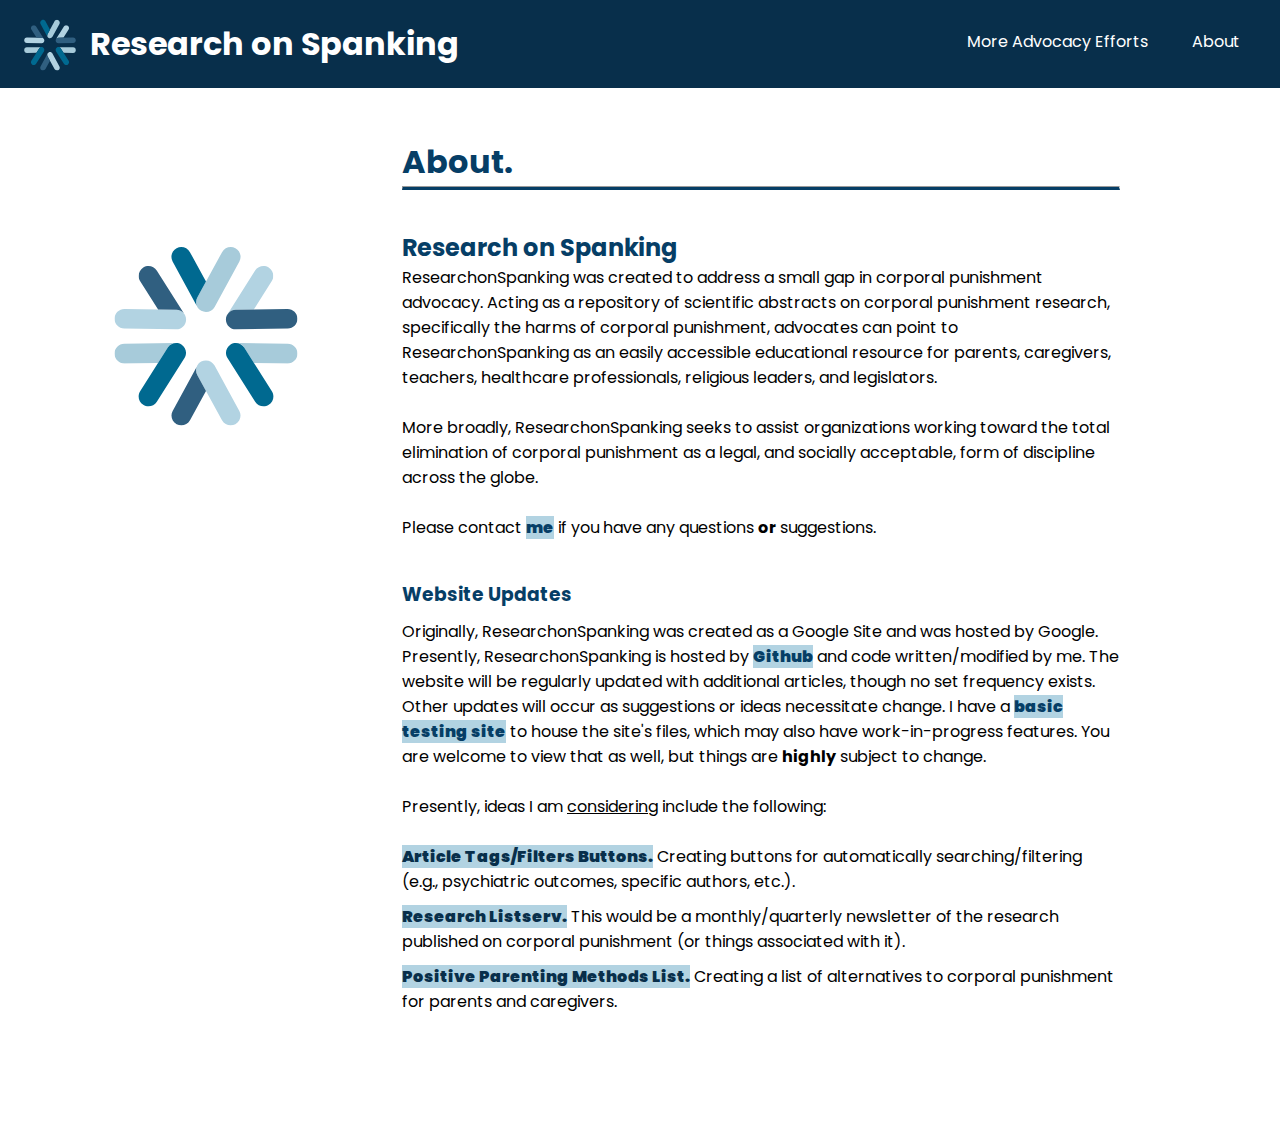
<file: about.html>
<!DOCTYPE html>
<html lang="en">

<head>
  <meta charset="UTF-8">
  <title>About</title>
  <link rel="icon" href="images/logo_lighter.svg" type="image/x-icon" />
  <link rel="stylesheet" href="secondary.css">
  <link href="https://fonts.googleapis.com/css2?family=Poppins:wght@300;400;600&display=swap" rel="stylesheet">
  <script src="script.js" defer></script>

</head>

<body>



  <header>
    <div class="header-content">
      <img src="images/logo_lighter.svg" style="width:60px;height:60px">
      <h1><a href="index.html">Research on Spanking</a></h1>
    </div>

    <div class="navigation">
      <ul class="headernav">
        <li><a href="advocacy.html">More Advocacy Efforts</a></li>
        <li><a href="about.html">About</a></li>
      </ul>
    </div>
  </header>
  <main>



    <section id="about" class="about-section">
      <div class="row">
        <div class="about-column left">
        </div>
        <div class="about-column right">
          <h1>About.</h1>
          <hr class="blue">
        </div>
      </div>

      <section id="about" class="about-section">
        <div class="row">
          <div class="about-column left">
            <img src="images/logo_darker.svg" style="width:60%">
          </div>
          <div class="about-column right">
            <h2>Research on Spanking</h2>
            <p>ResearchonSpanking was created to address a small gap in corporal punishment advocacy. Acting as a
              repository of scientific abstracts on corporal punishment research, specifically the harms of corporal
              punishment, advocates can point to ResearchonSpanking as an easily accessible educational resource for
              parents, caregivers, teachers, healthcare professionals, religious leaders, and legislators. </p>
            <br>
            <p>More broadly, ResearchonSpanking seeks to assist organizations working toward the total elimination of
              corporal punishment as a legal, and socially acceptable, form of discipline across the globe.</p>
            <br>
            <p>Please contact <mark><b><a href="https://andjkel.github.io">me</a></b></mark> if you have any questions
              <b>or</b> suggestions.</p>
          </div>
        </div>


        <section id="about" class="about-section">
          <div class="row">
            <div class="about-column left">
            </div>
            <div class="about-column right">
              <h3>Website Updates</h3>
              <p>Originally, ResearchonSpanking was created as a Google Site and was hosted by Google. Presently,
                ResearchonSpanking is hosted by <mark><b><a
                      href="https://github.com/AndJKel/spankingresearch">Github</a></b></mark> and code written/modified
                by me. The website will be regularly updated with additional articles, though no set frequency exists.
                Other updates will occur as suggestions or ideas necessitate change.
                I have a <mark><b><a href="https://andjkel.github.io/testing_webpage/">basic testing site</a></b></mark>
                to house the site's files, which may also have work-in-progress features. You are welcome to view that
                as well, but things are <b>highly</b> subject to change.</p>


              <br> Presently, ideas I am <u>considering</u> include the following:</p>
              <br>
                <p style="margin-bottom: 10px;"><mark><b>Article Tags/Filters Buttons.</b></mark> Creating buttons for
                  automatically searching/filtering (e.g., psychiatric outcomes, specific authors, etc.).</p>
                <p style="margin-bottom: 10px;"><mark><b>Research Listserv.</b></mark> This would be a monthly/quarterly
                  newsletter of the research published on corporal punishment (or things associated with it).</p>
                  <p style="margin-bottom: 10px;"><mark><b>Positive Parenting Methods List.</b></mark> Creating a list of alternatives to corporal punishment for parents and caregivers.</p>
                  <br>
            </div>
          </div>




  </main>
</body>

</html>
</file>
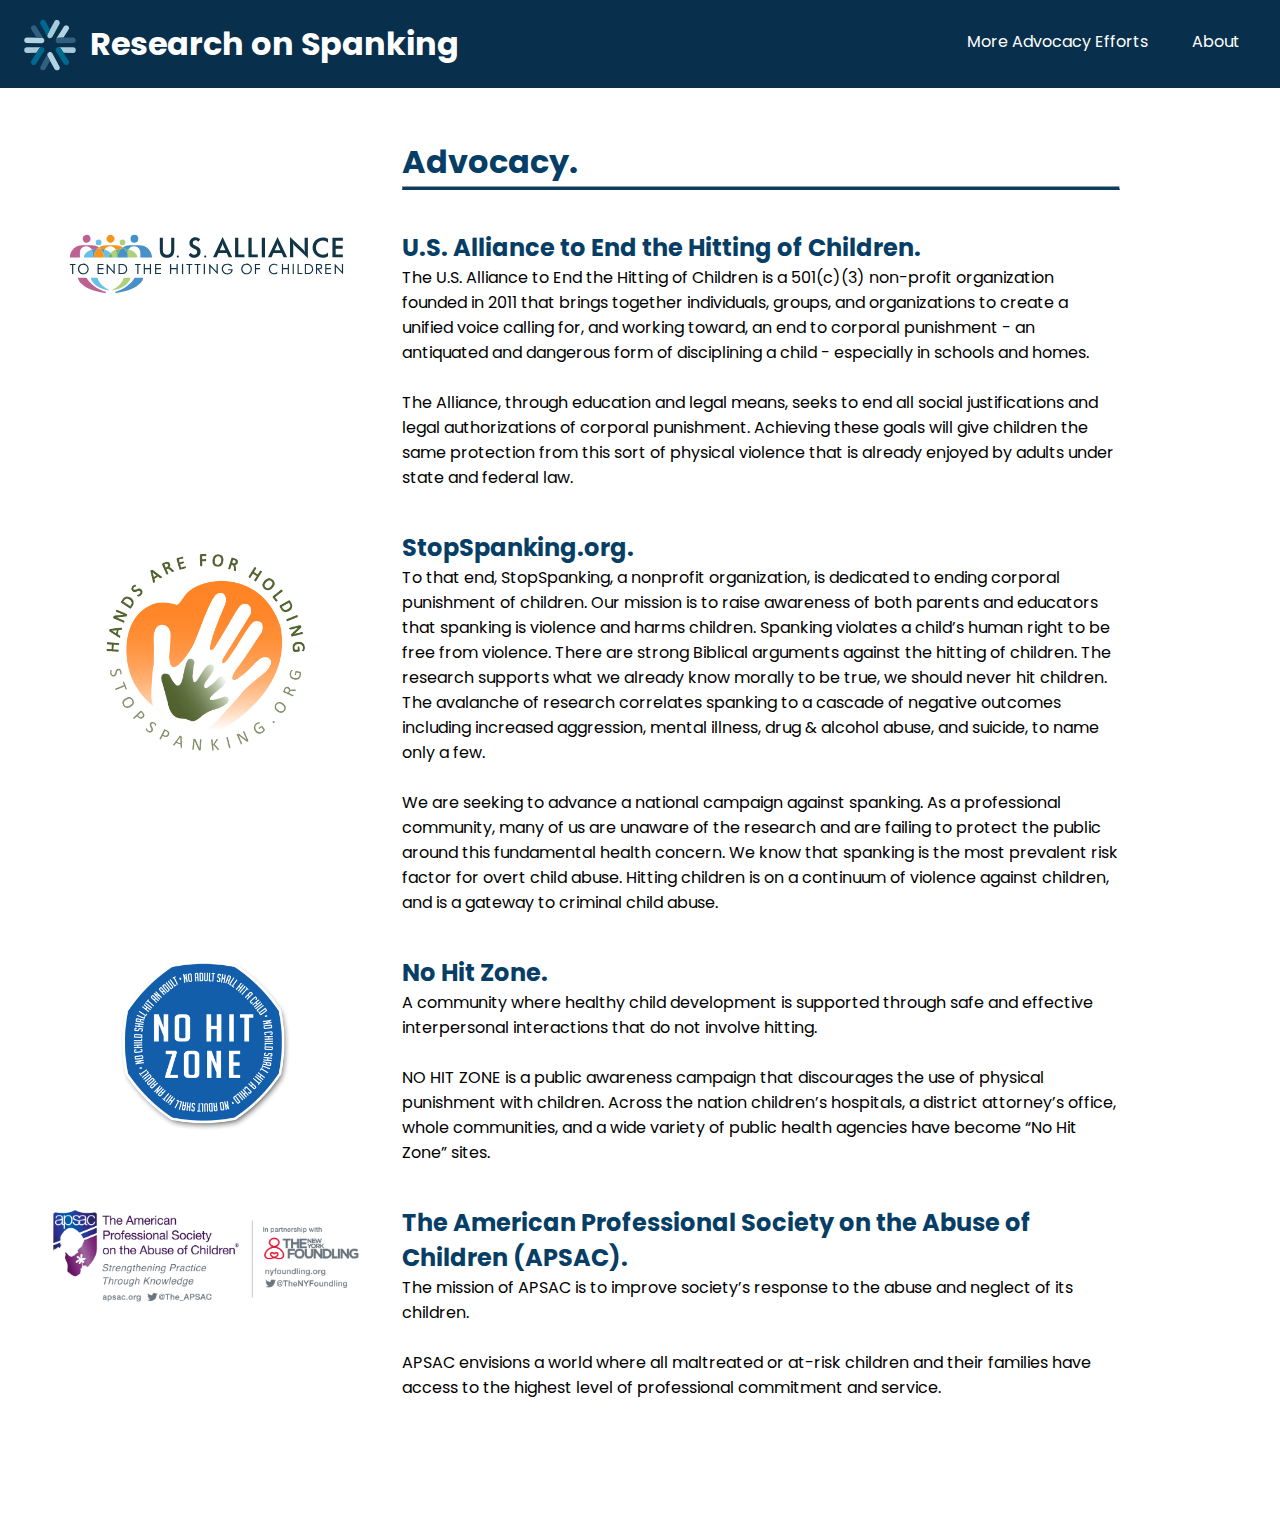
<file: advocacy.html>
<!DOCTYPE html>
<html lang="en">

<head>
  <meta charset="UTF-8">
  <title>Advocacy</title>
  <link rel="icon" href="images/logo_lighter.svg" type="image/x-icon" />
  <link rel="stylesheet" href="secondary.css">
  <link href="https://fonts.googleapis.com/css2?family=Poppins:wght@300;400;600&display=swap" rel="stylesheet">
  <script src="script.js" defer></script>
</head>

<body>



  <header>
    <div class="header-content">
      <img src="images/logo_lighter.svg" style="width:60px;height:60px">
      <h1><a href="index.html">Research on Spanking</a></h1>
    </div>

    <div class="navigation">
      <ul class="headernav">
        <li><a href="advocacy.html">More Advocacy Efforts</a></li>
        <li><a href="about.html">About</a></li>
      </ul>
    </div>
  </header>
  <main>

    <section id="about" class="about-section">
      <div class="row">
        <div class="about-column left">
        </div>
        <div class="about-column right">
          <h1>Advocacy.</h1>
          <hr class="blue">
        </div>
      </div>

      <section id="about" class="about-section">
        <div class="row">
          <div class="about-column left">
            <img src="images/USAlliance.svg" style="width:80%;">
          </div>
          <div class="about-column right">
            <h2><a href="https://endhitting.org/">U.S. Alliance to End the Hitting of Children.</a></h2>
            <p>The U.S. Alliance to End the Hitting of Children is a 501(c)(3) non-profit organization founded in 2011
              that brings together individuals, groups, and organizations to create a unified voice calling for, and
              working toward, an end to corporal punishment - an antiquated and dangerous form of disciplining a child -
              especially in schools and homes.</p>
            <br>
            <p>The Alliance, through education and legal means, seeks to end all social justifications and legal
              authorizations of corporal punishment. Achieving these goals will give children the same protection from
              this sort of physical violence that is already enjoyed by adults under state and federal law.</p>
          </div>
        </div>

        <section id="about" class="about-section">
          <div class="row">
            <div class="about-column left">
              <img src="images/StopSpanking.png" style="width:70%;">
            </div>
            <div class="about-column right">
              <h2><a href="https://stopspanking.org/">StopSpanking.org.</a></h2>
              <p>To that end, StopSpanking, a nonprofit organization, is dedicated to ending corporal punishment of
                children. Our mission is to raise awareness of both parents and educators that spanking is violence and
                harms children. Spanking violates a child’s human right to be free from violence. There are strong
                Biblical arguments against the hitting of children. The research supports what we already know morally
                to be true, we should never hit children. The avalanche of research correlates spanking to a cascade of
                negative outcomes including increased aggression, mental illness, drug & alcohol abuse, and suicide, to
                name only a few.</p>
              <br>
              <p>We are seeking to advance a national campaign against spanking. As a professional community, many of us
                are unaware of the research and are failing to protect the public around this fundamental health
                concern. We know that spanking is the most prevalent risk factor for overt child abuse. Hitting children
                is on a continuum of violence against children, and is a gateway to criminal child abuse.</p>
            </div>
          </div>

          <section id="about" class="about-section">
            <div class="row">
              <div class="about-column left">
                <img src="images/NHZ.png" style="width:50%;">
              </div>
              <div class="about-column right">
                <h2><a href="https://nohitzone.com/">No Hit Zone.</a></h2>
                <p>A community where healthy child development is supported through safe and effective interpersonal
                  interactions that do not involve hitting.</p>
                <br>
                <p>NO HIT ZONE is a public awareness campaign that discourages the use of physical punishment
                  with children. Across the nation children’s hospitals, a district attorney’s office, whole
                  communities, and a wide variety of public health agencies have become “No Hit Zone” sites.</p>
              </div>
            </div>

            <section id="about" class="about-section">
              <div class="row">
                <div class="about-column left">
                  <img src="images/APSAC.png" style="width:90%;">
                </div>
                <div class="about-column right">
                  <h2><a href="https://apsac.org/">The American Professional Society on the Abuse of Children
                      (APSAC).</a></h2>
                  <p>The mission of APSAC is to improve society’s response to the abuse and neglect of its children.</p>
                  <br>
                  <p>APSAC envisions a world where all maltreated or at-risk children and their families have access to
                    the highest level of professional commitment and service.</p>
                </div>
              </div>


  </main>
</body>

</html>
</file>
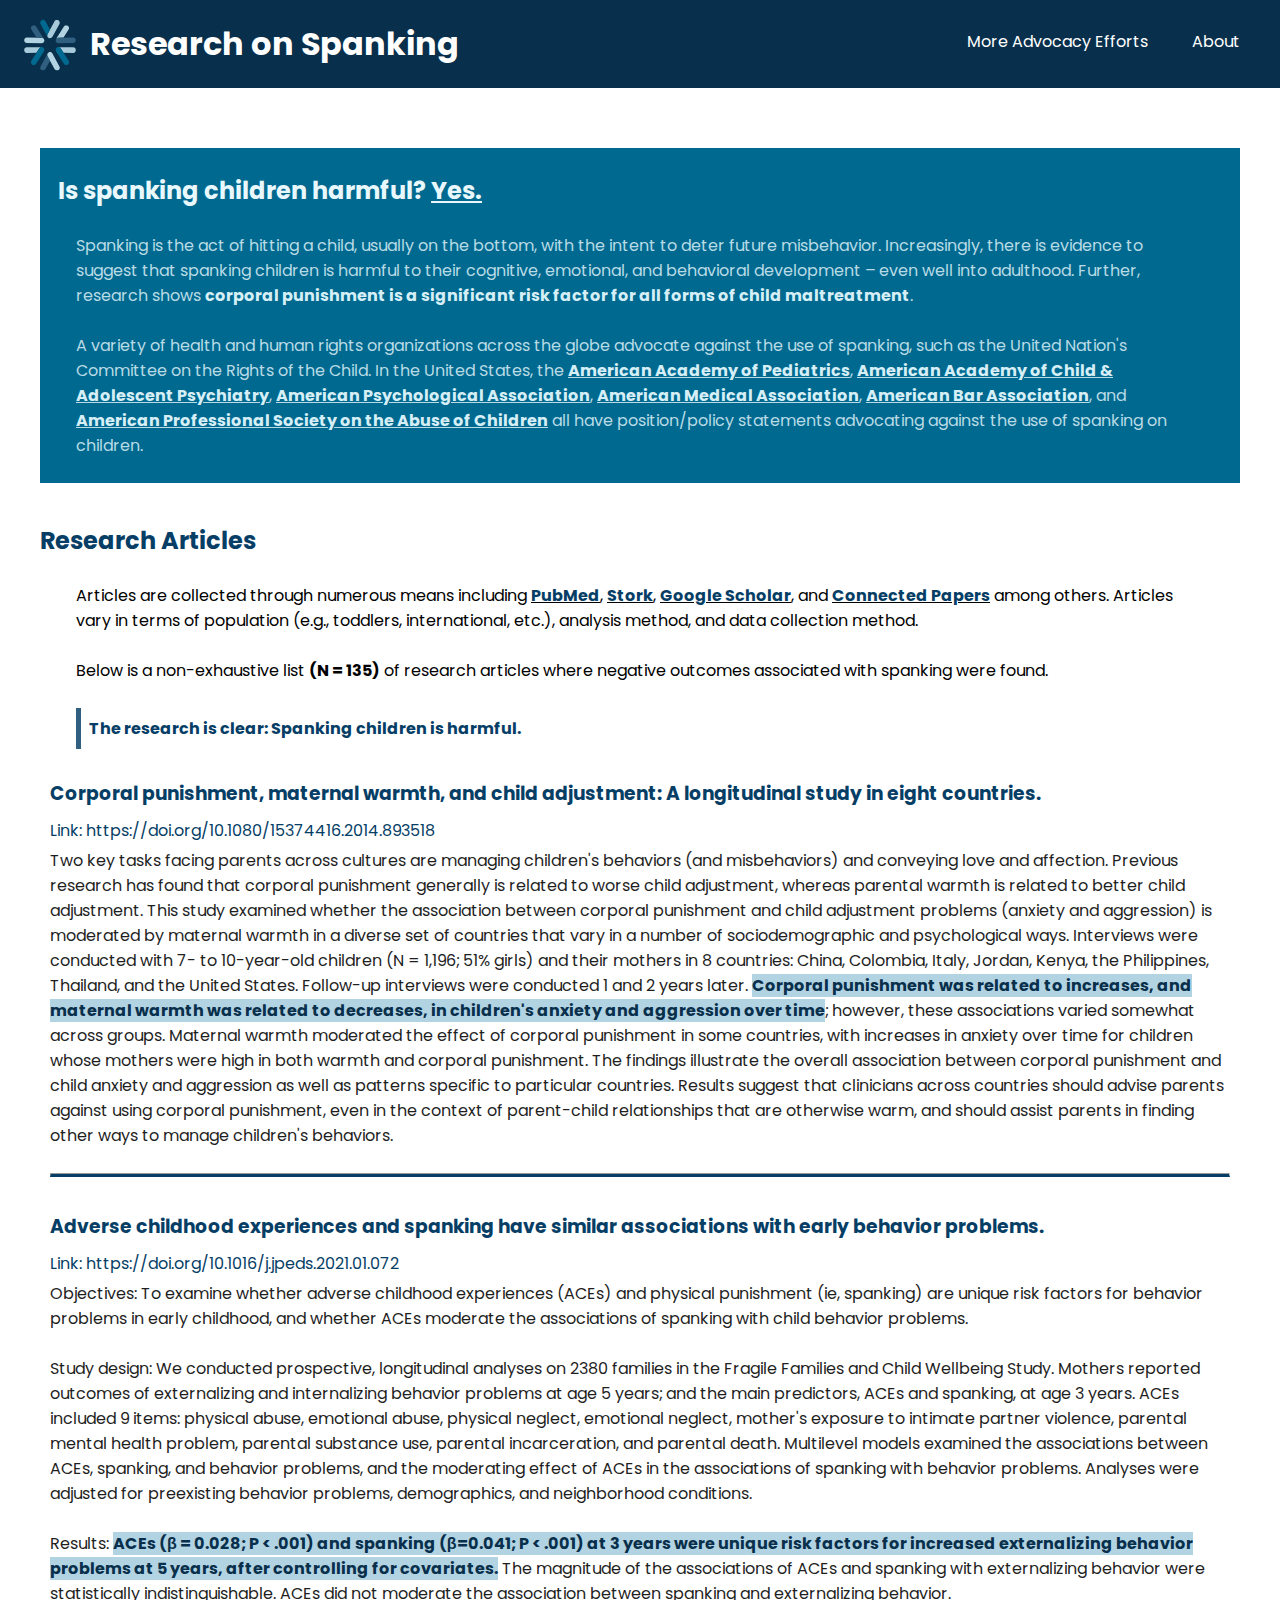
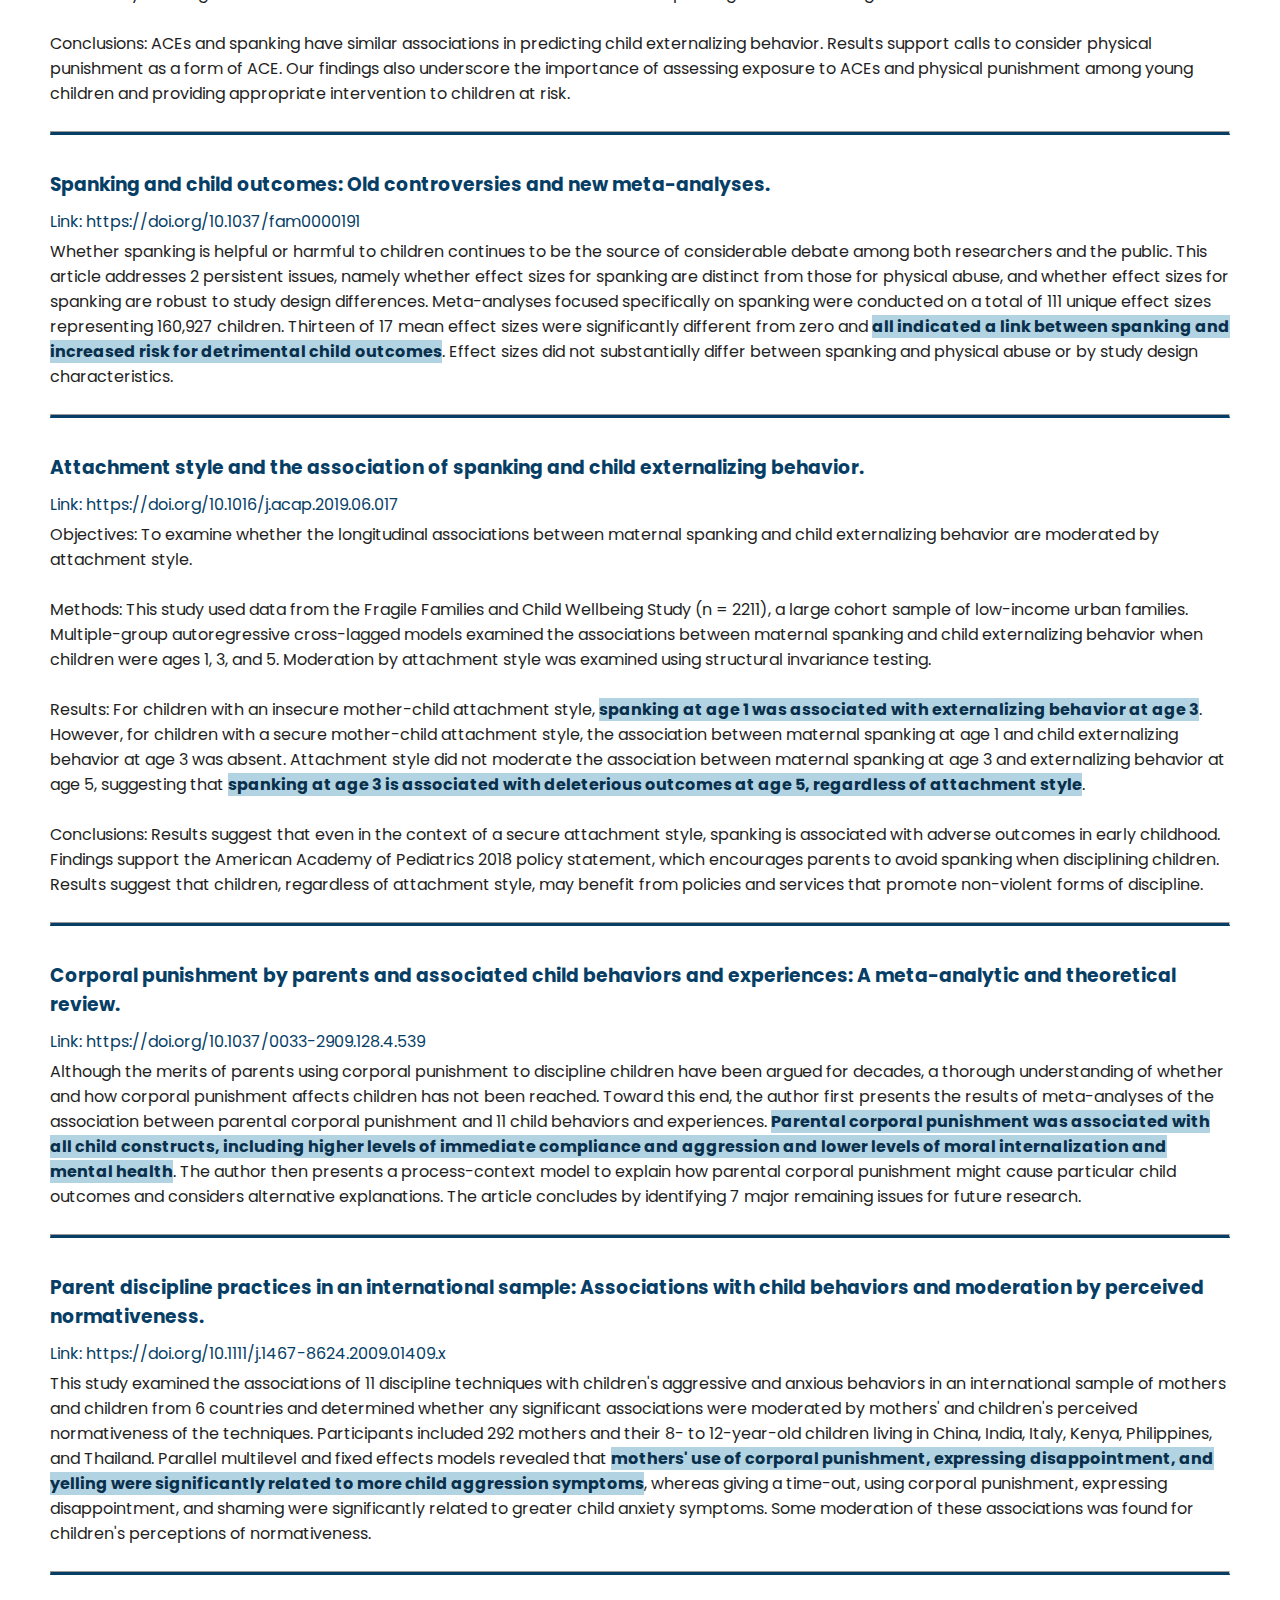
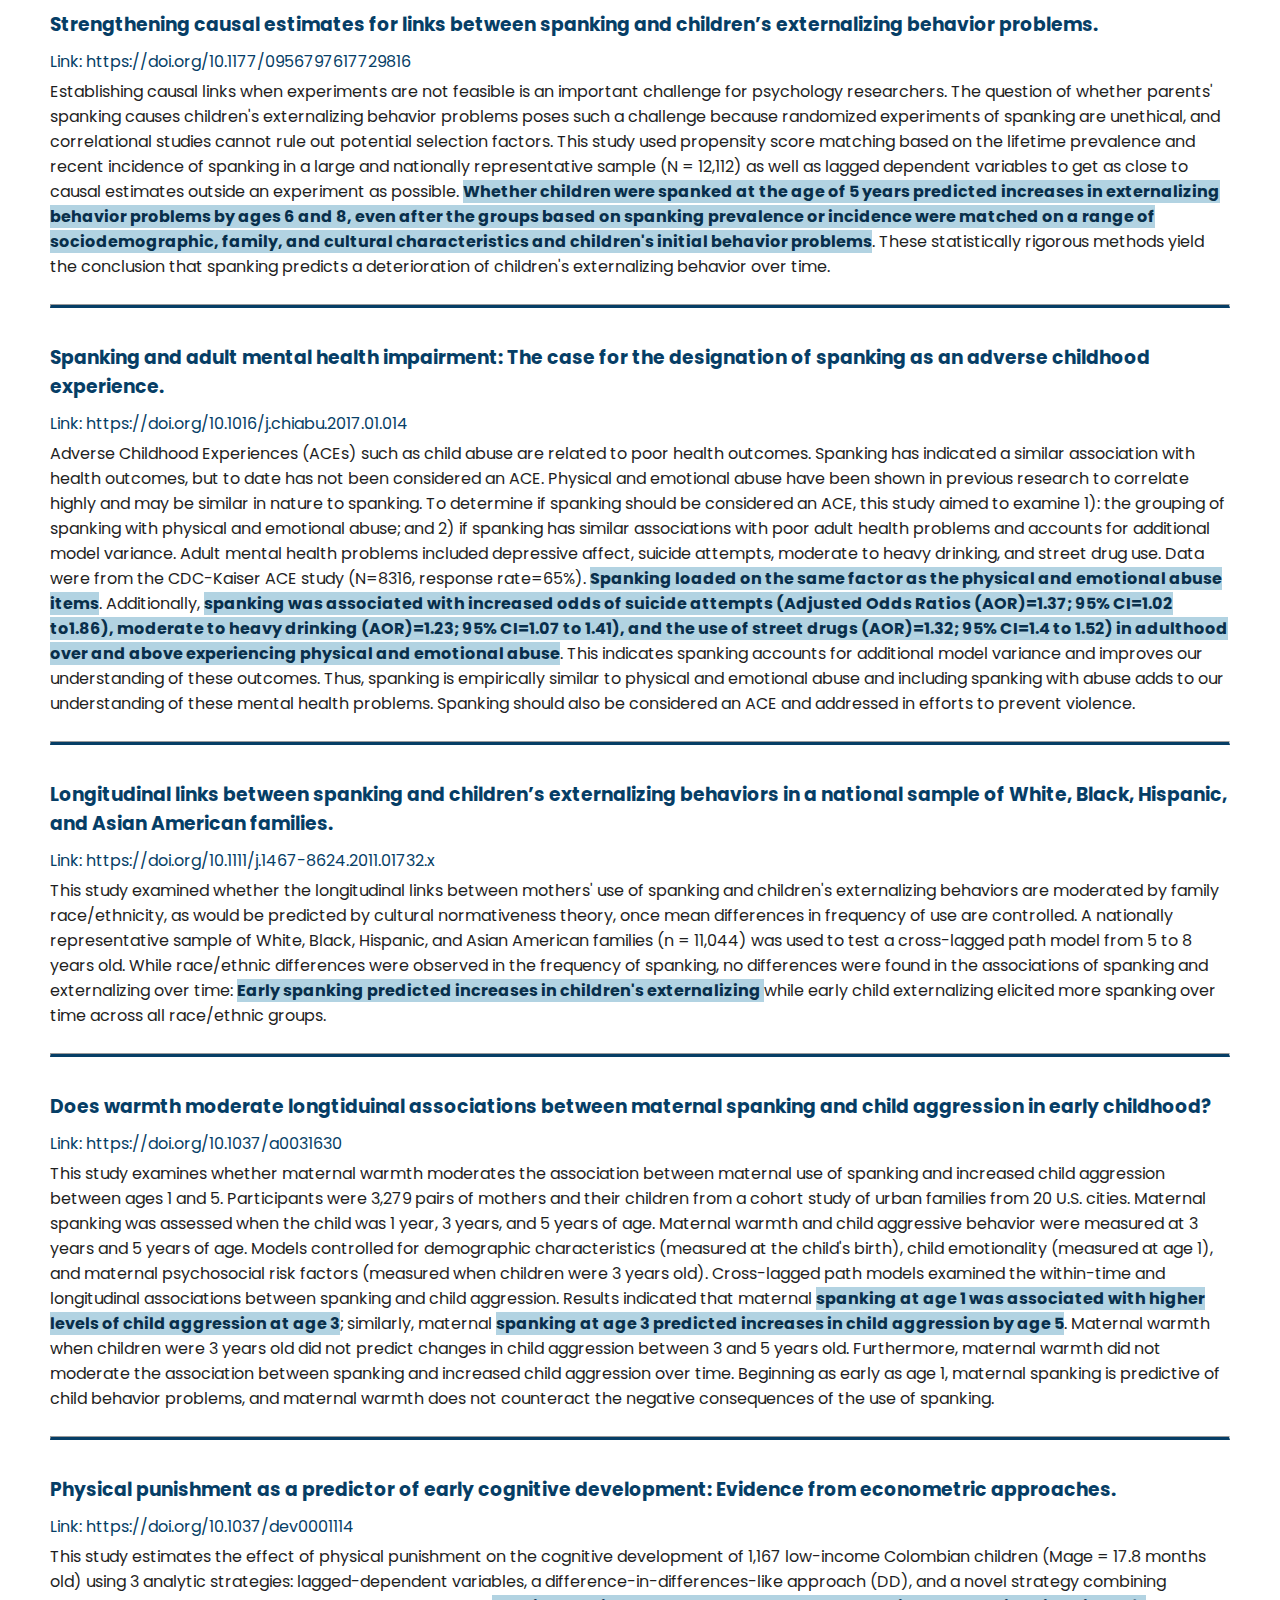
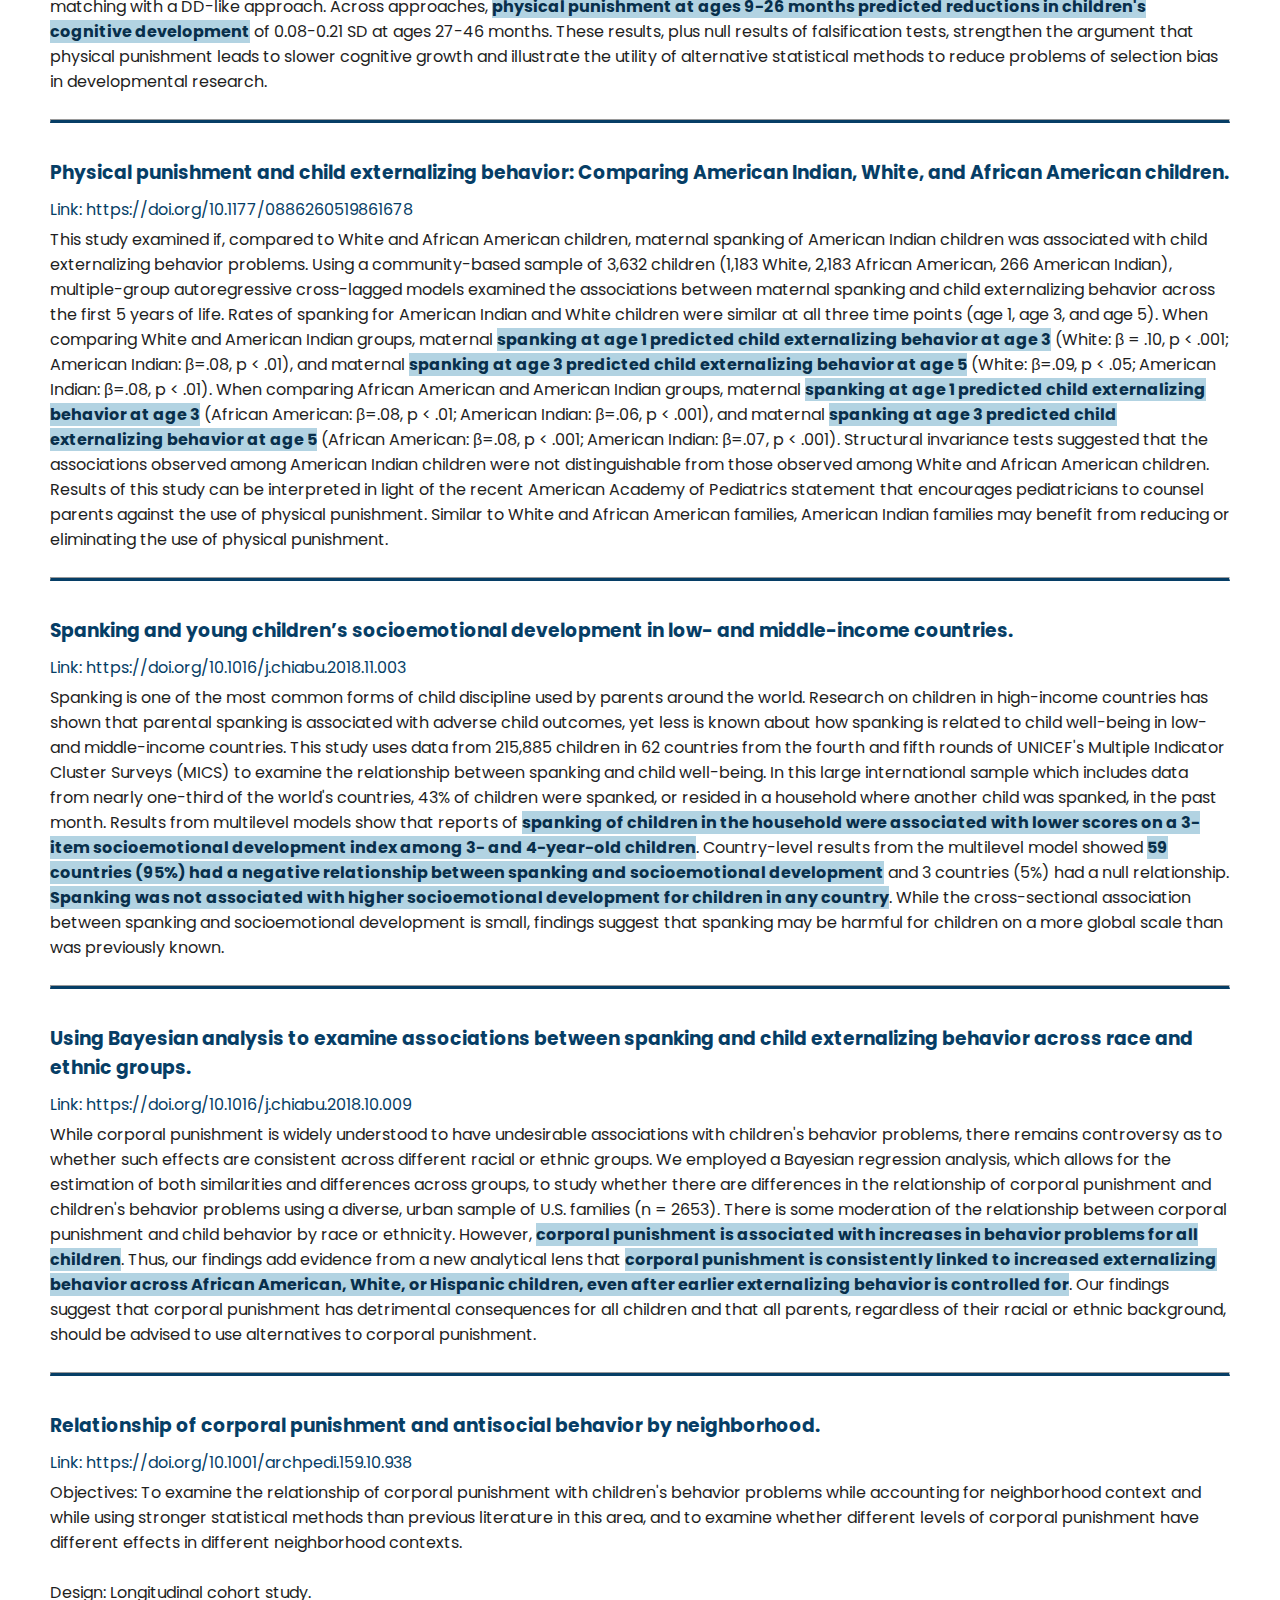
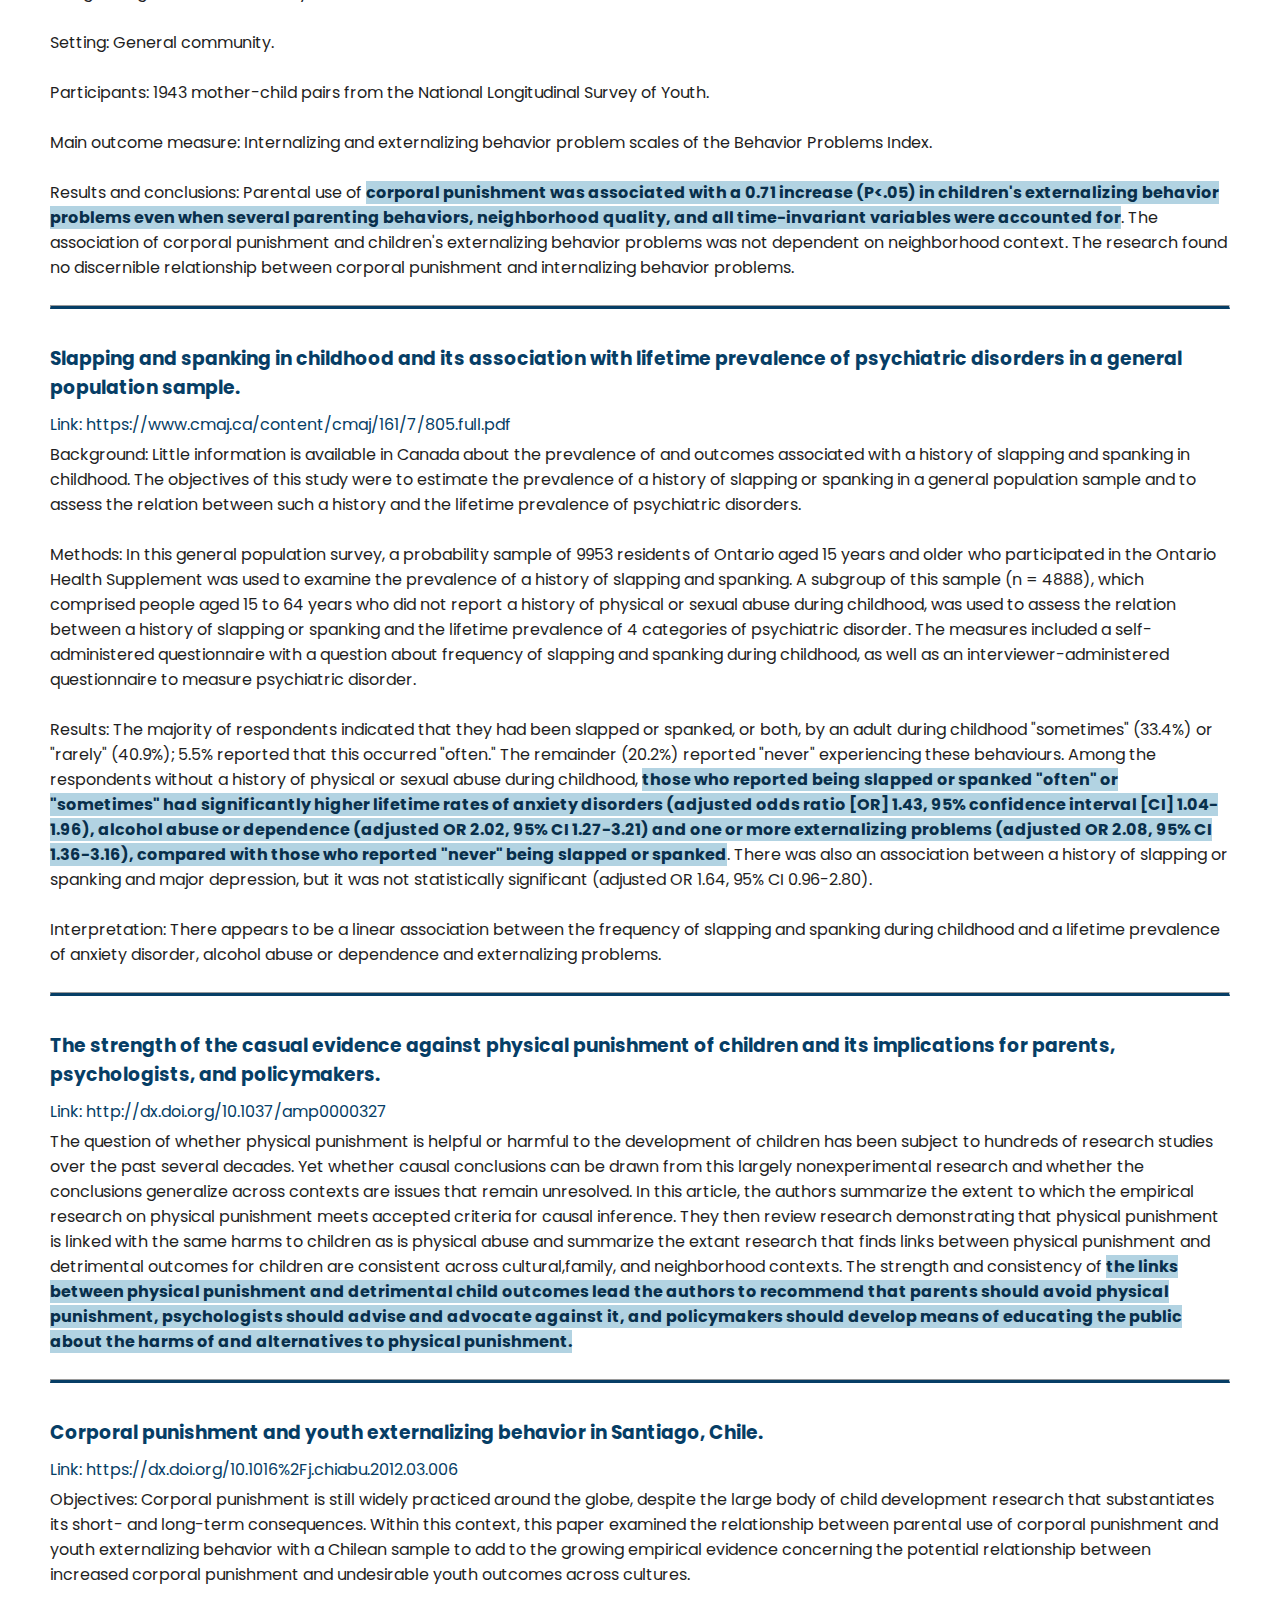
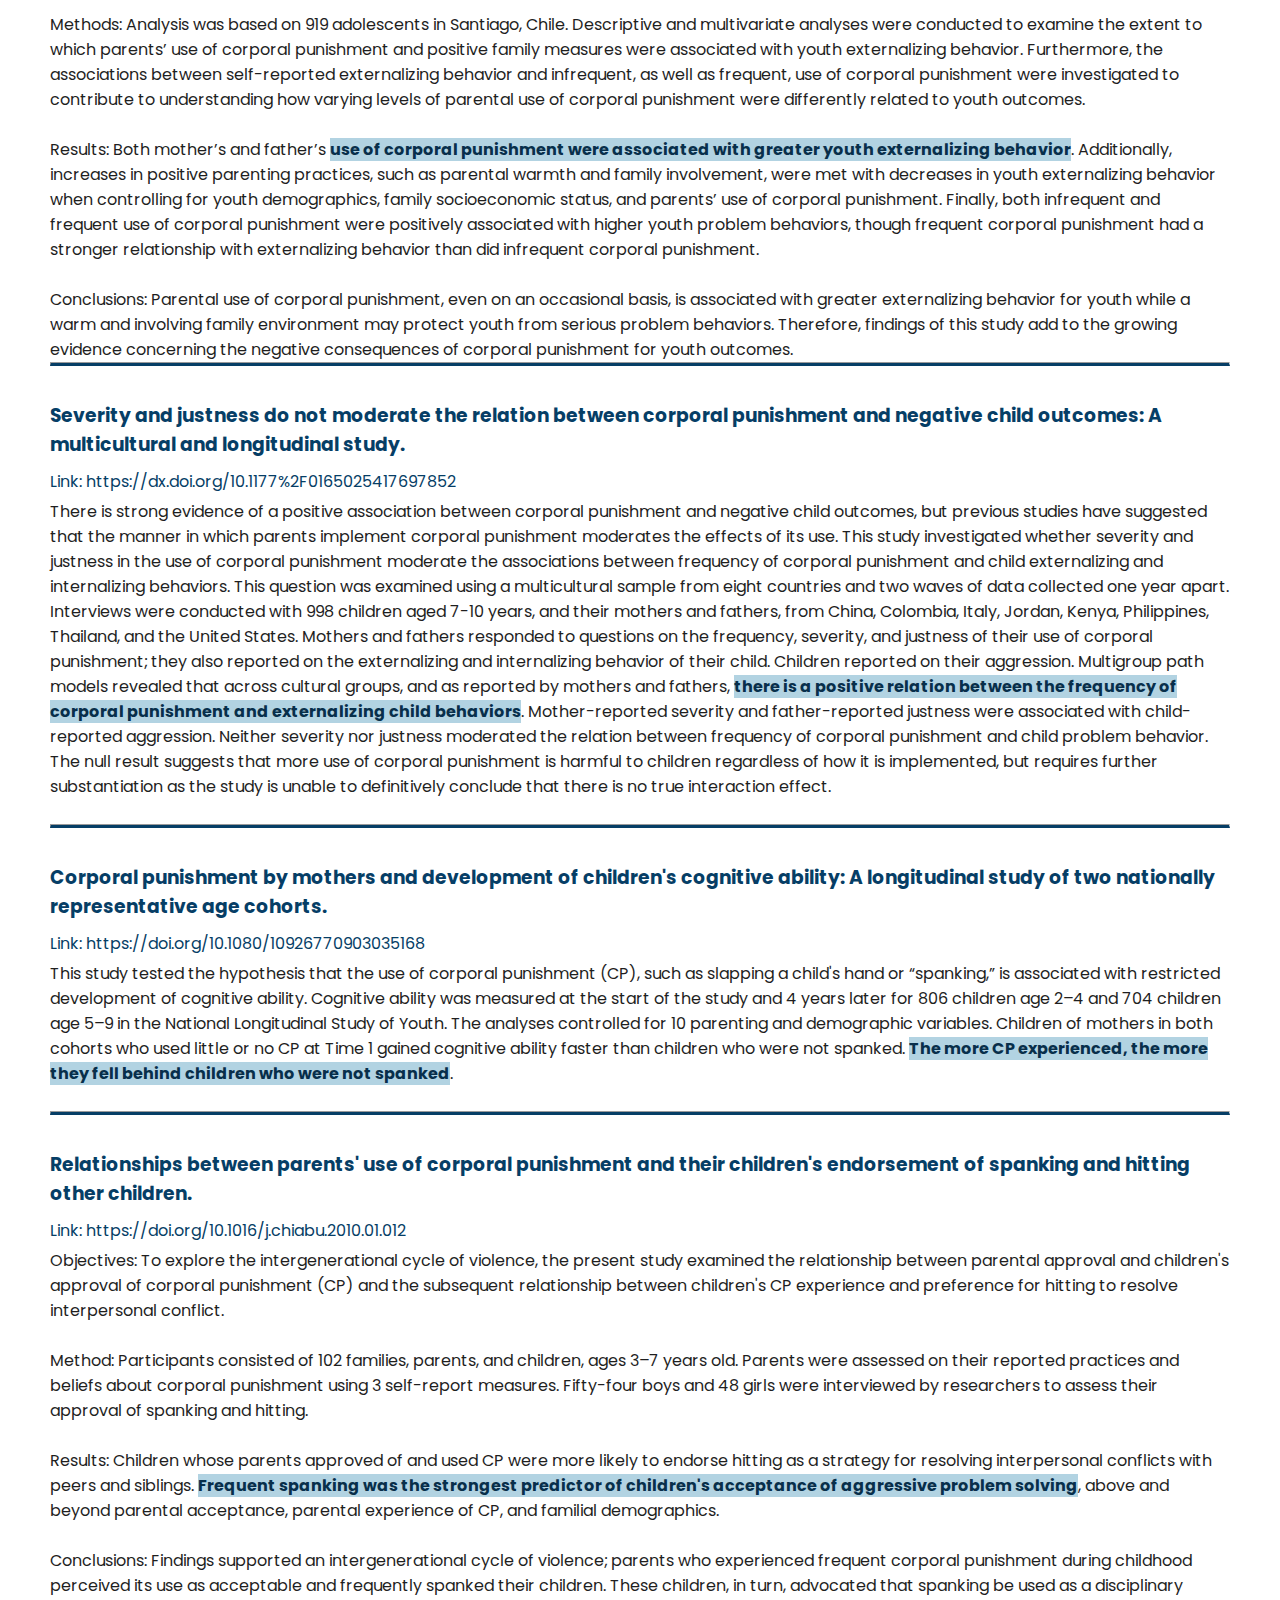
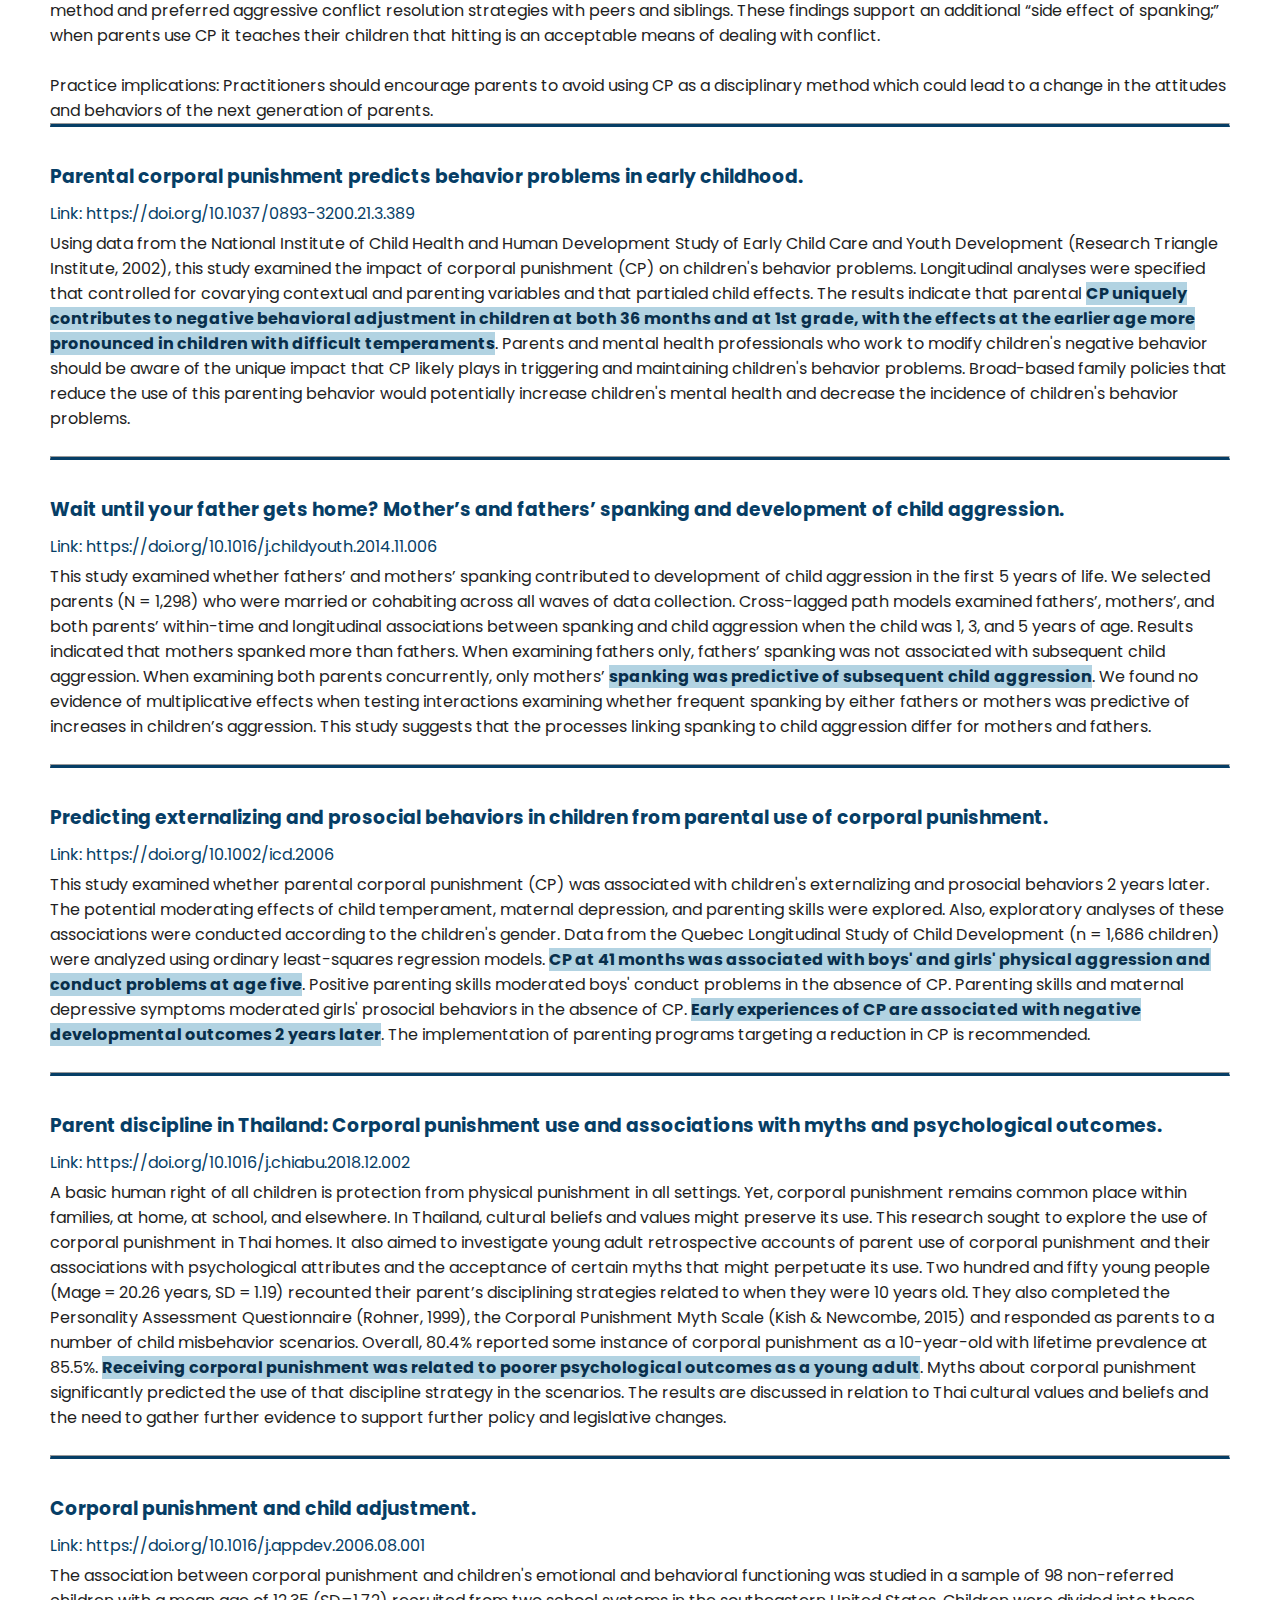
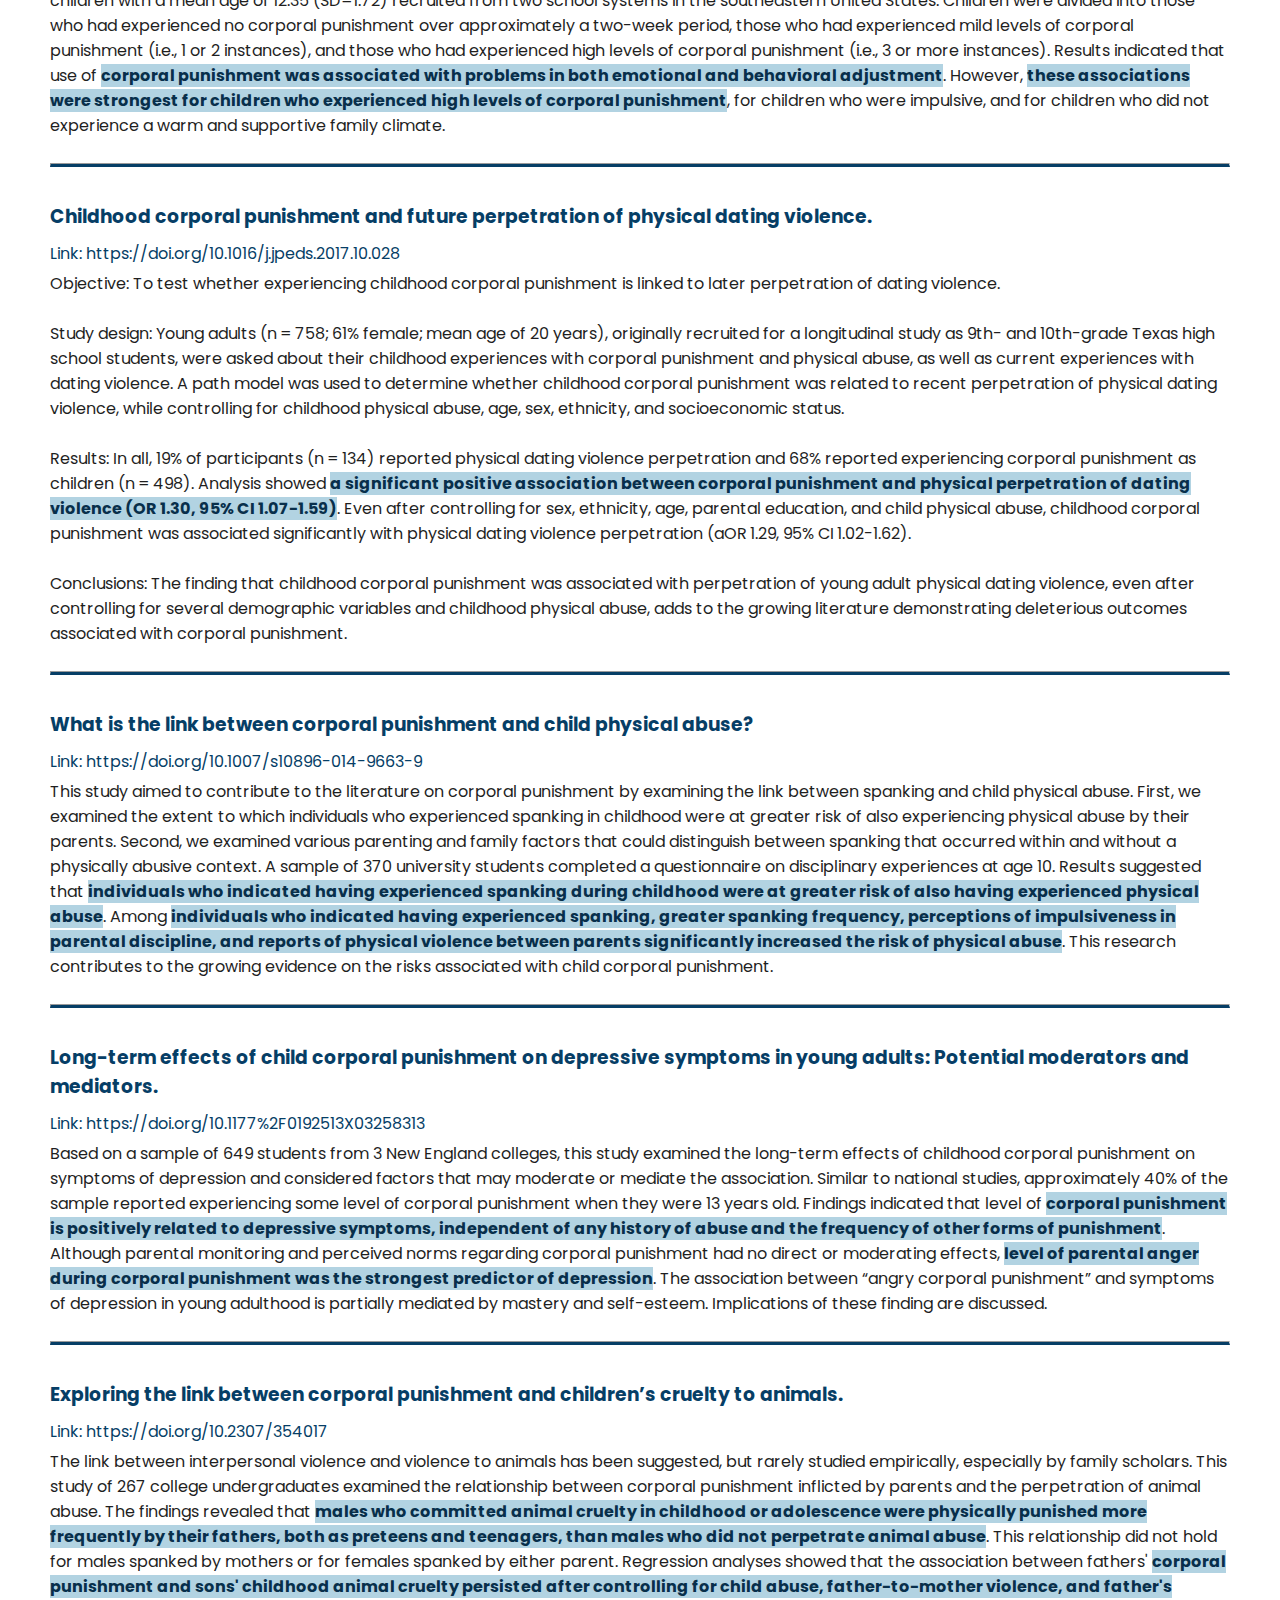
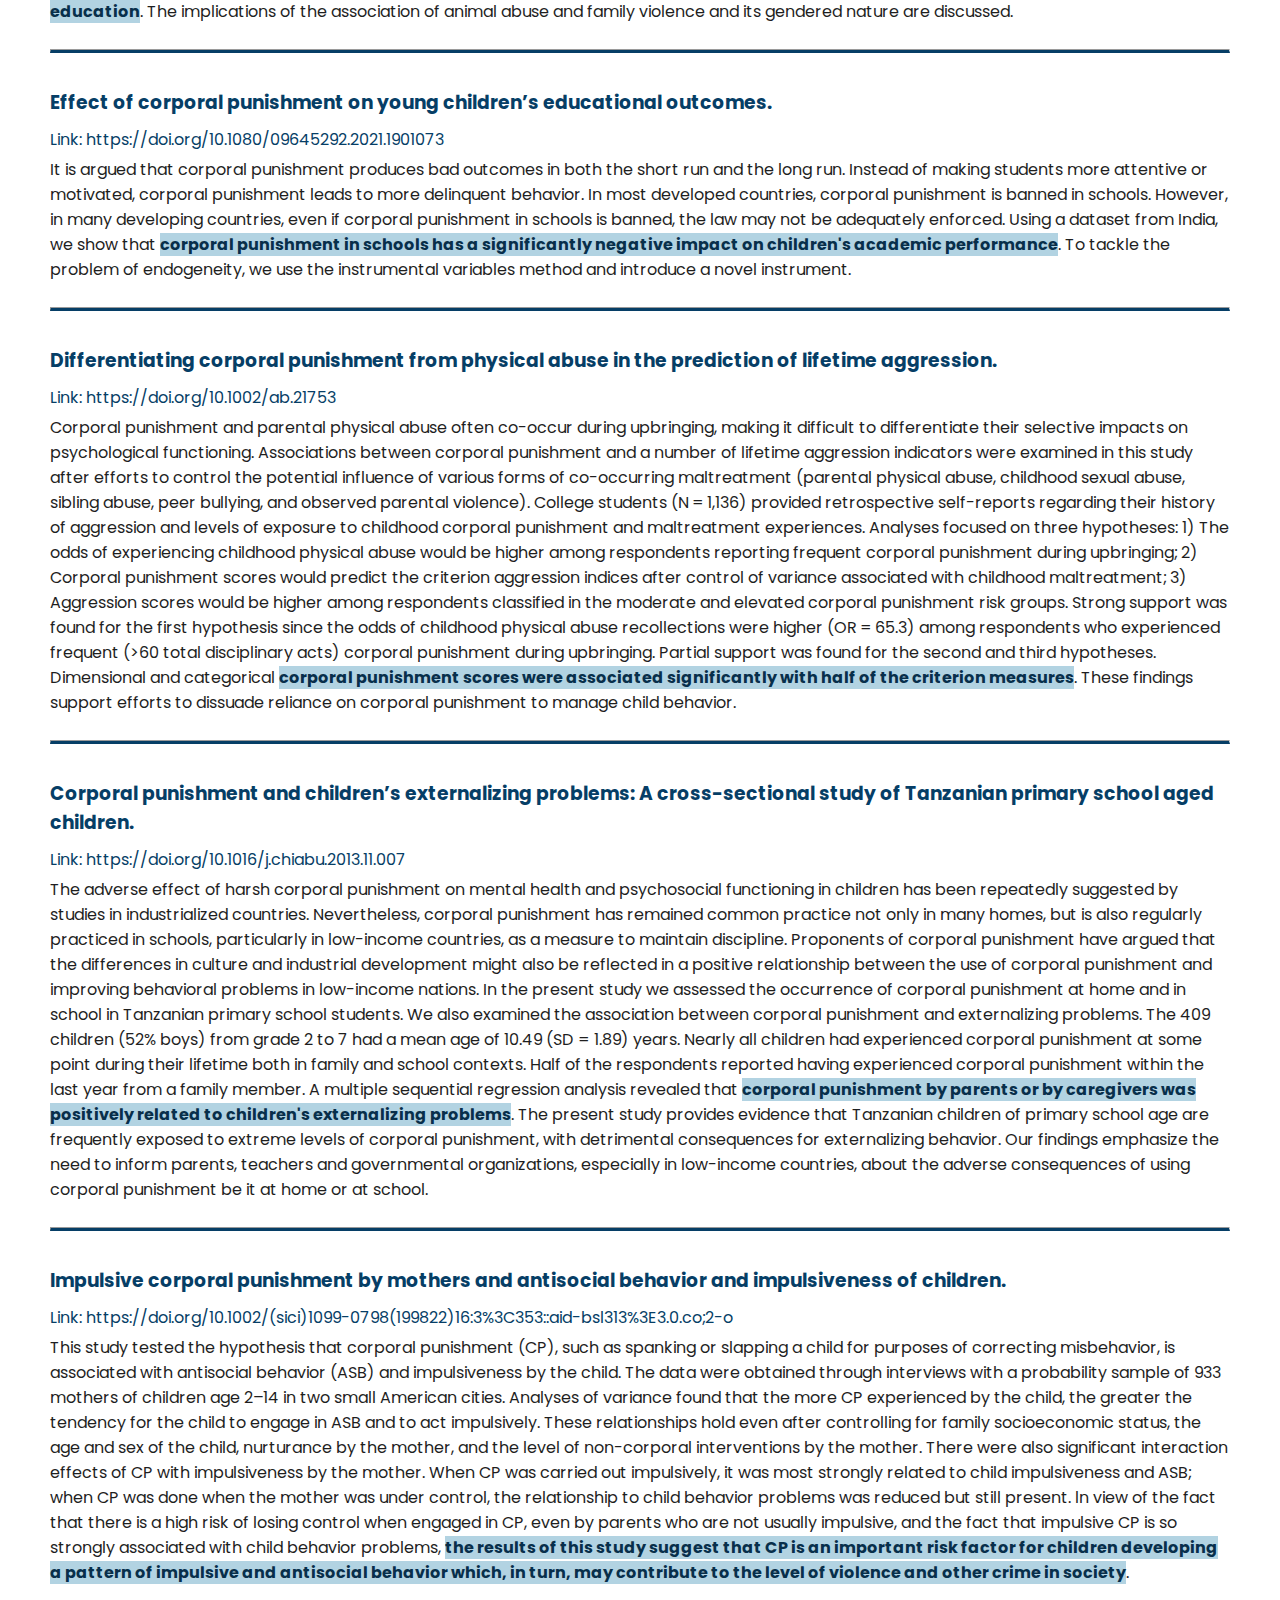
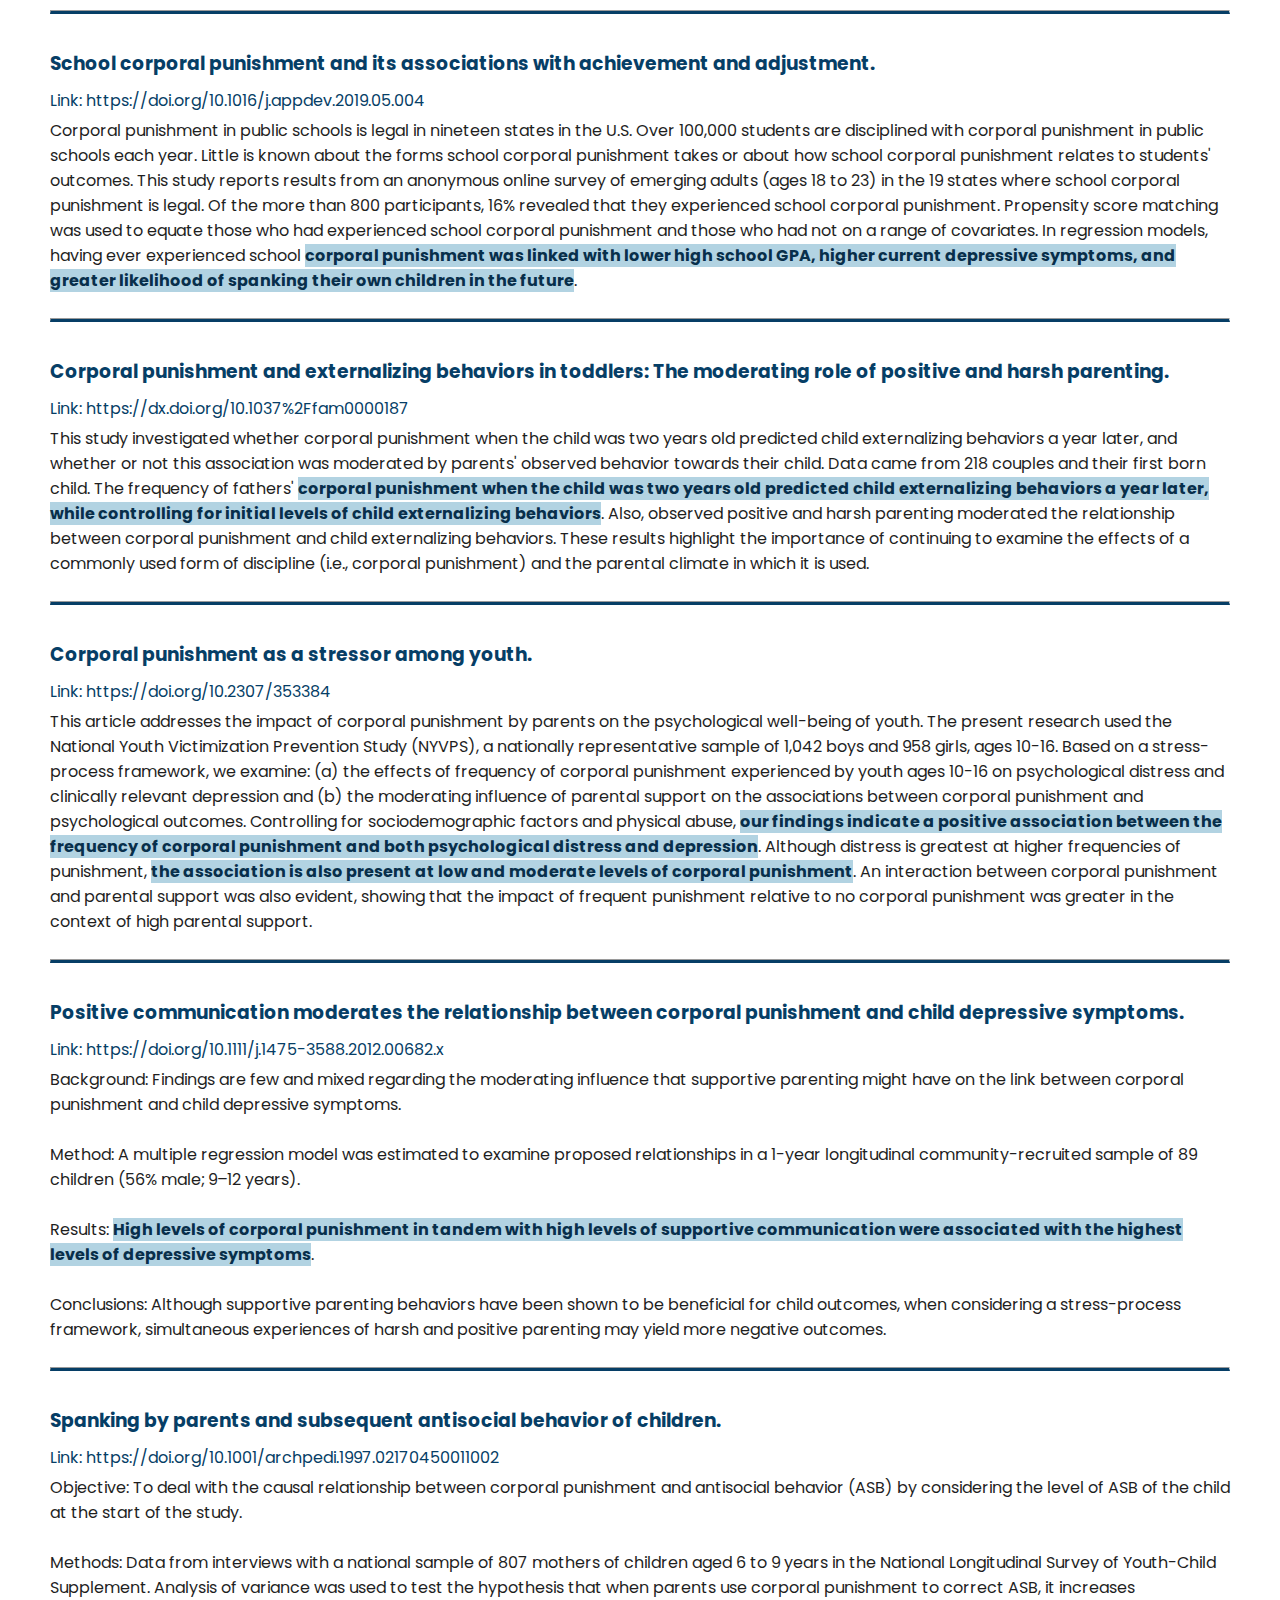
<file: mobile.html>
<!DOCTYPE html>
<html lang="en">

<head>
  <meta charset="UTF-8">
  <meta name="viewport" content="width=device-width, initial-scale=1.0">
  <title>Research on Spanking - Mobile</title>
  <link rel="icon" href="images/logo_lighter.svg" type="image/x-icon" />
  <link rel="stylesheet" href="styles.css">
  <link href="https://fonts.googleapis.com/css2?family=Poppins:wght@300;400;600&display=swap" rel="stylesheet">
</head>


<body>
  <header>
    <div class="header-content">
      <img src="images/logo_lighter.svg" style="width:60px;height:60px">
      <h1><a href="mobile.html">Research on Spanking</a></h1>
    </div>

    <div class="navigation">
      <ul class="headernav">
        <li><a href="mobile/advocacy.html">More Advocacy Efforts</a></li>
        <li><a href="mobile/about.html">About</a></li>
      </ul>
    </div>
  </header>

  <main>
    <main>
      <section id="about" class="about-section">
        <div class="container" style="background-color: #006990;">
          <br>
          <h2 style="margin-left: 1.5%; color: #e9f8fd;;">Is spanking children harmful?  <u>Yes.</u></h2>
          <br>
          <p style="margin-left: 3%; margin-right: 3%; color: #B9DBE5;">Spanking is the act of hitting a child, usually on the bottom, with
            the intent to deter future misbehavior.
            Increasingly, there is evidence to suggest that spanking children is harmful to their cognitive, emotional,
            and behavioral development – even well into adulthood. Further, research shows <b
              style="color: #d6eff7;">corporal punishment is a significant risk factor for all forms of child
              maltreatment</b>.</p>
          <br>
          <p style="margin-left: 3%; margin-right: 3%; color: #B9DBE5;">A variety of health and human rights organizations across the globe advocate against the use of spanking, such as the United Nation's Committee on the Rights of the Child. In the United States, 
            the <u><b><a style="color: #d6eff7" href="https://publications.aap.org/pediatrics/article/142/6/e20183112/37452/Effective-Discipline-to-Raise-Healthy-Children?autologincheck=redirected">American Academy of Pediatrics</a></b></u>, 
            <u><b><a style="color: #d6eff7" href="https://www.aacap.org/aacap/policy_statements/2012/Policy_Statement_on_Corporal_Punishment.aspx">American Academy of Child & Adolescent Psychiatry</a></b></u>,
            <u><b><a style="color: #d6eff7" href="https://www.apa.org/about/policy/physical-discipline.pdf">American Psychological Association</a></b></u>, 
            <u><b><a style="color: #d6eff7" href="https://policysearch.ama-assn.org/policyfinder/detail/corporal%20punishment?uri=%2FAMADoc%2FHOD.xml-0-4694.xml">American Medical Association</a></b></u>, 
            <u><b><a style="color: #d6eff7" href="https://www.americanbar.org/groups/public_interest/child_law/resources/attorneys/corporal_punishmentinchildcareeducationinstitutions/">American Bar Association</a></b></u>, and
            <u><b><a style="color: #d6eff7" href="http://apsaclibrary.org/positions/40007.pdf">American Professional Society on the Abuse of Children</a></b></u>
                    all have position/policy statements advocating against the use of spanking on children.</p>
          <br>
      </section>
  
      <section id="articles" class="articles-section">
        <div class="container">
          <h2>Research Articles</h2>
          <br>
          <p style="margin-left: 3%; margin-right: 3%;">Articles are collected through numerous means including <u><b><a style="color: #063E66;"
            href="https://pubmed.ncbi.nlm.nih.gov/">PubMed</a></b></u>,
      <u><b><a style="color: #063E66;" href="https://www.storkapp.me/">Stork</a></b></u>,
      <u><b><a style="color: #063E66;" href="https://scholar.google.com/">Google Scholar</a></b></u>, and
      <u><b><a style="color: #063E66;" href="https://www.connectedpapers.com/">Connected Papers</a></b></u> among
      others. Articles vary in terms of population (e.g., toddlers, international, etc.), analysis method, and
      data collection method.
    </p>

    <br>
    <p style="margin-left: 3%; margin-right: 3%;">Below is a non-exhaustive list <b>(N = 135)</b> of research articles where negative outcomes associated
      with spanking were found. </p>
    <br>
    <blockquote style="margin-left: 3%;"><b style="color: #063e66;">The research is clear:
        Spanking children is harmful.</b></blockquote>
  </div>
</div>
</section>




    <ul class="article-list">
      <li>
        <h3>Corporal punishment, maternal warmth, and child adjustment: A longitudinal study in eight countries.</h3>
        <p class="article-details">Link: <a
            href="https://doi.org/10.1080/15374416.2014.893518">https://doi.org/10.1080/15374416.2014.893518</a></p>
        <p>Two key tasks facing parents across cultures are managing children's behaviors (and misbehaviors) and
          conveying love and affection. Previous research has found that corporal punishment generally is related to
          worse child adjustment, whereas parental warmth is related to better child adjustment. This study examined
          whether the association between corporal punishment and child adjustment problems (anxiety and aggression)
          is moderated by maternal warmth in a diverse set of countries that vary in a number of sociodemographic and
          psychological ways. Interviews were conducted with 7- to 10-year-old children (N = 1,196; 51% girls) and
          their mothers in 8 countries: China, Colombia, Italy, Jordan, Kenya, the Philippines, Thailand, and the
          United States. Follow-up interviews were conducted 1 and 2 years later. <mark>Corporal punishment was related
            to
            increases, and maternal warmth was related to decreases, in children's anxiety and aggression over
            time</mark>;
          however, these associations varied somewhat across groups. Maternal warmth moderated the effect of corporal
          punishment in some countries, with increases in anxiety over time for children whose mothers were high in
          both warmth and corporal punishment. The findings illustrate the overall association between corporal
          punishment and child anxiety and aggression as well as patterns specific to particular countries. Results
          suggest that clinicians across countries should advise parents against using corporal punishment, even in
          the context of parent-child relationships that are otherwise warm, and should assist parents in finding
          other ways to manage children's behaviors.</p>
        <br>
        <hr class="blue">
      </li>

      <li>
        <h3>Adverse childhood experiences and spanking have similar associations with early behavior problems.</h3>
        <p class="article-details">Link: <a
            href="https://doi.org/10.1016/j.jpeds.2021.01.072">https://doi.org/10.1016/j.jpeds.2021.01.072</a></p>
        <p>Objectives: To examine whether adverse childhood experiences (ACEs) and physical punishment (ie, spanking)
          are unique risk factors for behavior problems in early childhood, and whether ACEs moderate the associations
          of spanking with child behavior problems.
          <br>
          <br>
          Study design: We conducted prospective, longitudinal analyses on 2380 families in the Fragile Families and
          Child Wellbeing Study. Mothers reported outcomes of externalizing and internalizing behavior problems at age
          5 years; and the main predictors, ACEs and spanking, at age 3 years. ACEs included 9 items: physical abuse,
          emotional abuse, physical neglect, emotional neglect, mother's exposure to intimate partner violence,
          parental mental health problem, parental substance use, parental incarceration, and parental death.
          Multilevel models examined the associations between ACEs, spanking, and behavior problems, and the
          moderating effect of ACEs in the associations of spanking with behavior problems. Analyses were adjusted for
          preexisting behavior problems, demographics, and neighborhood conditions.
          <br>
          <br>
          Results: <mark>ACEs (β = 0.028; P < .001) and spanking (β=0.041; P < .001) at 3 years were unique risk factors
              for increased externalizing behavior problems at 5 years, after controlling for covariates.</mark> The
              magnitude of the
              associations of ACEs and spanking with externalizing behavior were statistically indistinguishable. ACEs
              did
              not moderate the association between spanking and externalizing behavior. <br>
              <br>
              Conclusions: ACEs and spanking have similar associations in predicting child externalizing behavior.
              Results support calls to consider physical punishment as a form of ACE. Our findings also underscore the
              importance of assessing exposure to ACEs and physical punishment among young children and providing
              appropriate intervention to children at risk.
        </p>
        <br>
        <hr class="blue">
      </li>

      <li>
        <h3>Spanking and child outcomes: Old controversies and new meta-analyses.</h3>
        <p class="article-details">Link: <a
            href="https://doi.org/10.1037/fam0000191">https://doi.org/10.1037/fam0000191</a></p>
        <p>Whether spanking is helpful or harmful to children continues to be the source of considerable debate among
          both researchers and the public. This article addresses 2 persistent issues, namely whether effect sizes for
          spanking are distinct from those for physical abuse, and whether effect sizes for spanking are robust to
          study design differences. Meta-analyses focused specifically on spanking were conducted on a total of 111
          unique effect sizes representing 160,927 children. Thirteen of 17 mean effect sizes were significantly
          different from zero and <mark>all indicated a link between spanking and increased risk for detrimental child
            outcomes</mark>. Effect sizes did not substantially differ between spanking and physical abuse or by study
          design
          characteristics.</p>
        <br>
        <hr class="blue">
      </li>

      <li>
        <h3>Attachment style and the association of spanking and child externalizing behavior.</h3>
        <p class="article-details">Link: <a
            href="https://doi.org/10.1016/j.acap.2019.06.017">https://doi.org/10.1016/j.acap.2019.06.017</a></p>
        <p>Objectives: To examine whether the longitudinal associations between maternal spanking and child
          externalizing behavior are moderated by attachment style.
          <br>
          <br>
          Methods: This study used data from the Fragile Families and Child Wellbeing Study (n = 2211), a large cohort
          sample of low-income urban families. Multiple-group autoregressive cross-lagged models examined the
          associations between maternal spanking and child externalizing behavior when children were ages 1, 3, and 5.
          Moderation by attachment style was examined using structural invariance testing. <br>
          <br>
          Results: For children with an insecure mother-child attachment style, <mark>spanking at age 1 was associated
            with
            externalizing behavior at age 3</mark>. However, for children with a secure mother-child attachment style,
          the
          association between maternal spanking at age 1 and child externalizing behavior at age 3 was absent.
          Attachment style did not moderate the association between maternal spanking at age 3 and externalizing
          behavior at age 5, suggesting that <mark>spanking at age 3 is associated with deleterious outcomes at age 5,
            regardless of attachment style</mark>. <br>
          <br>
          Conclusions: Results suggest that even in the context of a secure attachment style, spanking is associated
          with adverse outcomes in early childhood. Findings support the American Academy of Pediatrics 2018 policy
          statement, which encourages parents to avoid spanking when disciplining children. Results suggest that
          children, regardless of attachment style, may benefit from policies and services that promote non-violent
          forms of discipline.
        </p>
        <br>
        <hr class="blue">
      </li>

      <li>
        <h3>Corporal punishment by parents and associated child behaviors and experiences: A meta-analytic and
          theoretical review. </h3>
        <p class="article-details">Link: <a
            href="https://doi.org/10.1037/0033-2909.128.4.539">https://doi.org/10.1037/0033-2909.128.4.539</a></p>
        <p>Although the merits of parents using corporal punishment to discipline children have been argued for
          decades, a thorough understanding of whether and how corporal punishment affects children has not been
          reached. Toward this end, the author first presents the results of meta-analyses of the association between
          parental corporal punishment and 11 child behaviors and experiences. <mark>Parental corporal punishment was
            associated with all child constructs, including higher levels of immediate compliance and aggression and
            lower levels of moral internalization and mental health</mark>. The author then presents a process-context
          model to
          explain how parental corporal punishment might cause particular child outcomes and considers alternative
          explanations. The article concludes by identifying 7 major remaining issues for future research.</p>
        <br>
        <hr class="blue">
      </li>

      <li>
        <h3>Parent discipline practices in an international sample: Associations with child behaviors and moderation
          by perceived normativeness. </h3>
        <p class="article-details">Link: <a
            href="https://doi.org/10.1111/j.1467-8624.2009.01409.x">https://doi.org/10.1111/j.1467-8624.2009.01409.x</a>
        </p>
        <p>This study examined the associations of 11 discipline techniques with children's aggressive and anxious
          behaviors in an international sample of mothers and children from 6 countries and determined whether any
          significant associations were moderated by mothers' and children's perceived normativeness of the
          techniques. Participants included 292 mothers and their 8- to 12-year-old children living in China, India,
          Italy, Kenya, Philippines, and Thailand. Parallel multilevel and fixed effects models revealed that
          <mark>mothers'
            use of corporal punishment, expressing disappointment, and yelling were significantly related to more child
            aggression symptoms</mark>, whereas giving a time-out, using corporal punishment, expressing disappointment,
          and
          shaming were significantly related to greater child anxiety symptoms. Some moderation of these associations
          was found for children's perceptions of normativeness.
        </p>
        <br>
        <hr class="blue">
      </li>

      <li>
        <h3>Strengthening causal estimates for links between spanking and children’s externalizing behavior problems.
        </h3>
        <p class="article-details">Link: <a
            href="https://doi.org/10.1177/0956797617729816">https://doi.org/10.1177/0956797617729816</a></p>
        <p>Establishing causal links when experiments are not feasible is an important challenge for psychology
          researchers. The question of whether parents' spanking causes children's externalizing behavior problems
          poses such a challenge because randomized experiments of spanking are unethical, and correlational studies
          cannot rule out potential selection factors. This study used propensity score matching based on the lifetime
          prevalence and recent incidence of spanking in a large and nationally representative sample (N = 12,112) as
          well as lagged dependent variables to get as close to causal estimates outside an experiment as possible.
          <mark>Whether children were spanked at the age of 5 years predicted increases in externalizing behavior
            problems
            by ages 6 and 8, even after the groups based on spanking prevalence or incidence were matched on a range of
            sociodemographic, family, and cultural characteristics and children's initial behavior problems</mark>.
          These
          statistically rigorous methods yield the conclusion that spanking predicts a deterioration of children's
          externalizing behavior over time.
        </p>
        <br>
        <hr class="blue">
      </li>

      <li>
        <h3>Spanking and adult mental health impairment: The case for the designation of spanking as an adverse
          childhood experience.</h3>
        <p class="article-details">Link: <a
            href="https://doi.org/10.1016/j.chiabu.2017.01.014">https://doi.org/10.1016/j.chiabu.2017.01.014</a></p>
        <p>Adverse Childhood Experiences (ACEs) such as child abuse are related to poor health outcomes. Spanking has
          indicated a similar association with health outcomes, but to date has not been considered an ACE. Physical
          and emotional abuse have been shown in previous research to correlate highly and may be similar in nature to
          spanking. To determine if spanking should be considered an ACE, this study aimed to examine 1): the grouping
          of spanking with physical and emotional abuse; and 2) if spanking has similar associations with poor adult
          health problems and accounts for additional model variance. Adult mental health problems included depressive
          affect, suicide attempts, moderate to heavy drinking, and street drug use. Data were from the CDC-Kaiser ACE
          study (N=8316, response rate=65%). <mark>Spanking loaded on the same factor as the physical and emotional
            abuse
            items</mark>. Additionally, <mark>spanking was associated with increased odds of suicide attempts (Adjusted
            Odds Ratios
            (AOR)=1.37; 95% CI=1.02 to1.86), moderate to heavy drinking (AOR)=1.23; 95% CI=1.07 to 1.41), and the use of
            street drugs (AOR)=1.32; 95% CI=1.4 to 1.52) in adulthood over and above experiencing physical and emotional
            abuse</mark>. This indicates spanking accounts for additional model variance and improves our understanding
          of
          these outcomes. Thus, spanking is empirically similar to physical and emotional abuse and including spanking
          with abuse adds to our understanding of these mental health problems. Spanking should also be considered an
          ACE and addressed in efforts to prevent violence.</p>
        <br>
        <hr class="blue">
      </li>

      <li>
        <h3>Longitudinal links between spanking and children’s externalizing behaviors in a national sample of White,
          Black, Hispanic, and Asian American families.</h3>
        <p class="article-details">Link: <a
            href="https://doi.org/10.1111/j.1467-8624.2011.01732.x">https://doi.org/10.1111/j.1467-8624.2011.01732.x</a>
        </p>
        <p>This study examined whether the longitudinal links between mothers' use of spanking and children's
          externalizing behaviors are moderated by family race/ethnicity, as would be predicted by cultural
          normativeness theory, once mean differences in frequency of use are controlled. A nationally representative
          sample of White, Black, Hispanic, and Asian American families (n = 11,044) was used to test a cross-lagged
          path model from 5 to 8 years old. While race/ethnic differences were observed in the frequency of spanking,
          no differences were found in the associations of spanking and externalizing over time: <mark>Early spanking
            predicted increases in children's externalizing </mark>while early child externalizing elicited more
          spanking over
          time across all race/ethnic groups. </p>
        <br>
        <hr class="blue">
      </li>

      <li>
        <h3>Does warmth moderate longtiduinal associations between maternal spanking and child aggression in early
          childhood?</h3>
        <p class="article-details">Link: <a href="https://doi.org/10.1037/a0031630">https://doi.org/10.1037/a0031630</a>
        </p>
        <p>This study examines whether maternal warmth moderates the association between maternal use of spanking and
          increased child aggression between ages 1 and 5. Participants were 3,279 pairs of mothers and their children
          from a cohort study of urban families from 20 U.S. cities. Maternal spanking was assessed when the child was
          1 year, 3 years, and 5 years of age. Maternal warmth and child aggressive behavior were measured at 3 years
          and 5 years of age. Models controlled for demographic characteristics (measured at the child's birth), child
          emotionality (measured at age 1), and maternal psychosocial risk factors (measured when children were 3
          years old). Cross-lagged path models examined the within-time and longitudinal associations between spanking
          and child aggression. Results indicated that maternal <mark>spanking at age 1 was associated with higher
            levels of
            child aggression at age 3</mark>; similarly, maternal <mark>spanking at age 3 predicted increases in child
            aggression by
            age 5</mark>. Maternal warmth when children were 3 years old did not predict changes in child aggression
          between 3
          and 5 years old. Furthermore, maternal warmth did not moderate the association between spanking and
          increased child aggression over time. Beginning as early as age 1, maternal spanking is predictive of child
          behavior problems, and maternal warmth does not counteract the negative consequences of the use of spanking.
        </p>
        <br>
        <hr class="blue">
      </li>

      <li>
        <h3>Physical punishment as a predictor of early cognitive development: Evidence from econometric approaches.
        </h3>
        <p class="article-details">Link: <a
            href="https://doi.org/10.1037/dev0001114">https://doi.org/10.1037/dev0001114</a></p>
        <p>This study estimates the effect of physical punishment on the cognitive development of 1,167 low-income
          Colombian children (Mage = 17.8 months old) using 3 analytic strategies: lagged-dependent variables, a
          difference-in-differences-like approach (DD), and a novel strategy combining matching with a DD-like
          approach. Across approaches, <mark>physical punishment at ages 9-26 months predicted reductions in children's
            cognitive development</mark> of 0.08-0.21 SD at ages 27-46 months. These results, plus null results of
          falsification tests, strengthen the argument that physical punishment leads to slower cognitive growth and
          illustrate the utility of alternative statistical methods to reduce problems of selection bias in
          developmental research.</p>
        <br>
        <hr class="blue">
      </li>

      <li>
        <h3>Physical punishment and child externalizing behavior: Comparing American Indian, White, and African
          American children.</h3>
        <p class="article-details">Link: <a
            href="https://doi.org/10.1177/0886260519861678">https://doi.org/10.1177/0886260519861678</a></p>
        <p>This study examined if, compared to White and African American children, maternal spanking of American
          Indian children was associated with child externalizing behavior problems. Using a community-based sample of
          3,632 children (1,183 White, 2,183 African American, 266 American Indian), multiple-group autoregressive
          cross-lagged models examined the associations between maternal spanking and child externalizing behavior
          across the first 5 years of life. Rates of spanking for American Indian and White children were similar at
          all three time points (age 1, age 3, and age 5). When comparing White and American Indian groups, maternal
          <mark>spanking at age 1 predicted child externalizing behavior at age 3</mark> (White: β = .10, p < .001;
            American Indian: β=.08, p < .01), and maternal <mark>spanking at age 3 predicted child externalizing
            behavior at age 5</mark> (White:
            β=.09, p < .05; American Indian: β=.08, p < .01). When comparing African American and American Indian
              groups, maternal <mark>spanking at age 1 predicted child externalizing behavior at age 3</mark> (African
              American: β=.08,
              p < .01; American Indian: β=.06, p < .001), and maternal <mark>spanking at age 3 predicted child
                externalizing
                behavior at age 5</mark> (African American: β=.08, p < .001; American Indian: β=.07, p < .001).
                  Structural invariance tests suggested that the associations observed among American Indian children
                  were not distinguishable from those observed among White and African American children. Results of
                  this study can be interpreted in light of the recent American Academy of Pediatrics statement that
                  encourages pediatricians to counsel parents against the use of physical punishment. Similar to White
                  and African American families, American Indian families may benefit from reducing or eliminating the
                  use of physical punishment.</p>
                  <br>
                  <hr class="blue">
      </li>

      <li>
        <h3>Spanking and young children’s socioemotional development in low- and middle-income countries.</h3>
        <p class="article-details">Link: <a
            href="https://doi.org/10.1016/j.chiabu.2018.11.003">https://doi.org/10.1016/j.chiabu.2018.11.003</a></p>
        <p>Spanking is one of the most common forms of child discipline used by parents around the world. Research on
          children in high-income countries has shown that parental spanking is associated with adverse child
          outcomes, yet less is known about how spanking is related to child well-being in low- and middle-income
          countries. This study uses data from 215,885 children in 62 countries from the fourth and fifth rounds of
          UNICEF's Multiple Indicator Cluster Surveys (MICS) to examine the relationship between spanking and child
          well-being. In this large international sample which includes data from nearly one-third of the world's
          countries, 43% of children were spanked, or resided in a household where another child was spanked, in the
          past month. Results from multilevel models show that reports of <mark>spanking of children in the household
            were
            associated with lower scores on a 3-item socioemotional development index among 3- and 4-year-old
            children</mark>.
          Country-level results from the multilevel model showed <mark>59 countries (95%) had a negative relationship
            between spanking and socioemotional development</mark> and 3 countries (5%) had a null relationship.
          <mark>Spanking was
            not associated with higher socioemotional development for children in any country</mark>. While the
          cross-sectional
          association between spanking and socioemotional development is small, findings suggest that spanking may be
          harmful for children on a more global scale than was previously known.
        </p>
        <br>
        <hr class="blue">
      </li>

      <li>
        <h3>Using Bayesian analysis to examine associations between spanking and child externalizing behavior across
          race and ethnic groups.</h3>
        <p class="article-details">Link: <a
            href="https://doi.org/10.1016/j.chiabu.2018.10.009">https://doi.org/10.1016/j.chiabu.2018.10.009</a></p>
        <p>While corporal punishment is widely understood to have undesirable associations with children's behavior
          problems, there remains controversy as to whether such effects are consistent across different racial or
          ethnic groups. We employed a Bayesian regression analysis, which allows for the estimation of both
          similarities and differences across groups, to study whether there are differences in the relationship of
          corporal punishment and children's behavior problems using a diverse, urban sample of U.S. families (n =
          2653). There is some moderation of the relationship between corporal punishment and child behavior by race
          or ethnicity. However, <mark>corporal punishment is associated with increases in behavior problems for all
            children</mark>. Thus, our findings add evidence from a new analytical lens that <mark>corporal punishment
            is
            consistently linked to increased externalizing behavior across African American, White, or Hispanic
            children, even after earlier externalizing behavior is controlled for</mark>. Our findings suggest that
          corporal
          punishment has detrimental consequences for all children and that all parents, regardless of their racial or
          ethnic background, should be advised to use alternatives to corporal punishment.</p>
        <br>
        <hr class="blue">
      </li>

      <li>
        <h3>Relationship of corporal punishment and antisocial behavior by neighborhood.</h3>
        <p class="article-details">Link: <a
            href="https://doi.org/10.1001/archpedi.159.10.938">https://doi.org/10.1001/archpedi.159.10.938</a></p>
        <p>Objectives: To examine the relationship of corporal punishment with children's behavior problems while
          accounting for neighborhood context and while using stronger statistical methods than previous literature in
          this area, and to examine whether different levels of corporal punishment have different effects in
          different neighborhood contexts.
          <br>
          <br>
          Design: Longitudinal cohort study.
          <br>
          <br>
          Setting: General community.
          <br>
          <br>
          Participants: 1943 mother-child pairs from the National Longitudinal Survey of Youth.
          <br>
          <br>
          Main outcome measure: Internalizing and externalizing behavior problem scales of the Behavior Problems
          Index.
          <br>
          <br>
          Results and conclusions: Parental use of <mark>corporal punishment was associated with a 0.71 increase (P<.05)
              in children's externalizing behavior problems even when several parenting behaviors, neighborhood quality,
              and all time-invariant variables were accounted for</mark>. The association of corporal punishment and
              children's
              externalizing behavior problems was not dependent on neighborhood context. The research found no
              discernible
              relationship between corporal punishment and internalizing behavior problems.
        </p>
        <br>
        <hr class="blue">
      </li>

      <li>
        <h3>Slapping and spanking in childhood and its association with lifetime prevalence of psychiatric disorders
          in a general population sample.</h3>
        <p class="article-details">Link: <a
            href="https://www.cmaj.ca/content/cmaj/161/7/805.full.pdf">https://www.cmaj.ca/content/cmaj/161/7/805.full.pdf</a>
        </p>
        <p>Background: Little information is available in Canada about the prevalence of and outcomes associated with
          a history of slapping and spanking in childhood. The objectives of this study were to estimate the
          prevalence of a history of slapping or spanking in a general population sample and to assess the relation
          between such a history and the lifetime prevalence of psychiatric disorders.
          <br>
          <br>
          Methods: In this general population survey, a probability sample of 9953 residents of Ontario aged 15 years
          and older who participated in the Ontario Health Supplement was used to examine the prevalence of a history
          of slapping and spanking. A subgroup of this sample (n = 4888), which comprised people aged 15 to 64 years
          who did not report a history of physical or sexual abuse during childhood, was used to assess the relation
          between a history of slapping or spanking and the lifetime prevalence of 4 categories of psychiatric
          disorder. The measures included a self-administered questionnaire with a question about frequency of
          slapping and spanking during childhood, as well as an interviewer-administered questionnaire to measure
          psychiatric disorder.
          <br>
          <br>
          Results: The majority of respondents indicated that they had been slapped or spanked, or both, by an adult
          during childhood "sometimes" (33.4%) or "rarely" (40.9%); 5.5% reported that this occurred "often." The
          remainder (20.2%) reported "never" experiencing these behaviours. Among the respondents without a history of
          physical or sexual abuse during childhood, <mark>those who reported being slapped or spanked "often" or
            "sometimes" had significantly higher lifetime rates of anxiety disorders (adjusted odds ratio [OR] 1.43, 95%
            confidence interval [CI] 1.04-1.96), alcohol abuse or dependence (adjusted OR 2.02, 95% CI 1.27-3.21) and
            one or more externalizing problems (adjusted OR 2.08, 95% CI 1.36-3.16), compared with those who reported
            "never" being slapped or spanked</mark>. There was also an association between a history of slapping or
          spanking
          and major depression, but it was not statistically significant (adjusted OR 1.64, 95% CI 0.96-2.80).
          <br>
          <br>
          Interpretation: There appears to be a linear association between the frequency of slapping and spanking
          during childhood and a lifetime prevalence of anxiety disorder, alcohol abuse or dependence and
          externalizing problems.
        </p>
        <br>
        <hr class="blue">
      </li>

      <li>
        <h3>The strength of the casual evidence against physical punishment of children and its implications for
          parents, psychologists, and policymakers.</h3>
        <p class="article-details">Link: <a
            href="http://dx.doi.org/10.1037/amp0000327">http://dx.doi.org/10.1037/amp0000327</a></p>
        <p>The question of whether physical punishment is helpful or harmful to the development of children has been
          subject to hundreds of research studies over the past several decades. Yet whether causal conclusions can be
          drawn from this largely nonexperimental research and whether the conclusions generalize across contexts are
          issues that remain unresolved. In this article, the authors summarize the extent to which the empirical
          research on physical punishment meets accepted criteria for causal inference. They then review research
          demonstrating that physical punishment is linked with the same harms to children as is physical abuse and
          summarize the extant research that finds links between physical punishment and detrimental outcomes for
          children are consistent across cultural,family, and neighborhood contexts. The strength and consistency of
          <mark>the links between physical punishment and detrimental child outcomes lead the authors to recommend that
            parents should avoid physical punishment, psychologists should advise and advocate against it, and
            policymakers should develop means of educating the public about the harms of and alternatives to physical
            punishment.</mark>
        </p>
        <br>
        <hr class="blue">
      </li>

      <li>
        <h3>Corporal punishment and youth externalizing behavior in Santiago, Chile.</h3>
        <p class="article-details">Link: <a
            href="https://dx.doi.org/10.1016%2Fj.chiabu.2012.03.006 ">https://dx.doi.org/10.1016%2Fj.chiabu.2012.03.006
          </a></p>
        <p>Objectives: Corporal punishment is still widely practiced around the globe, despite the large body of child
          development research that substantiates its short- and long-term consequences. Within this context, this
          paper examined the relationship between parental use of corporal punishment and youth externalizing behavior
          with a Chilean sample to add to the growing empirical evidence concerning the potential relationship between
          increased corporal punishment and undesirable youth outcomes across cultures.
          <br>
          <br>
          Methods: Analysis was based on 919 adolescents in Santiago, Chile. Descriptive and multivariate analyses
          were conducted to examine the extent to which parents’ use of corporal punishment and positive family
          measures were associated with youth externalizing behavior. Furthermore, the associations between
          self-reported externalizing behavior and infrequent, as well as frequent, use of corporal punishment were
          investigated to contribute to understanding how varying levels of parental use of corporal punishment were
          differently related to youth outcomes.
          <br>
          <br>
          Results: Both mother’s and father’s <mark>use of corporal punishment were associated with greater youth
            externalizing behavior</mark>. Additionally, increases in positive parenting practices, such as parental
          warmth and
          family involvement, were met with decreases in youth externalizing behavior when controlling for youth
          demographics, family socioeconomic status, and parents’ use of corporal punishment. Finally, both infrequent
          and frequent use of corporal punishment were positively associated with higher youth problem behaviors,
          though frequent corporal punishment had a stronger relationship with externalizing behavior than did
          infrequent corporal punishment.
          <br>
          <br>
          Conclusions: Parental use of corporal punishment, even on an occasional basis, is associated with greater
          externalizing behavior for youth while a warm and involving family environment may protect youth from
          serious problem behaviors. Therefore, findings of this study add to the growing evidence concerning the
          negative consequences of corporal punishment for youth outcomes.
          <br>
          <hr class="blue">
      </li>

      <li>
        <h3>Severity and justness do not moderate the relation between corporal punishment and negative child
          outcomes: A multicultural and longitudinal study.</h3>
        <p class="article-details">Link: <a
            href="https://dx.doi.org/10.1177%2F0165025417697852">https://dx.doi.org/10.1177%2F0165025417697852</a></p>
        <p>There is strong evidence of a positive association between corporal punishment and negative child outcomes,
          but previous studies have suggested that the manner in which parents implement corporal punishment moderates
          the effects of its use. This study investigated whether severity and justness in the use of corporal
          punishment moderate the associations between frequency of corporal punishment and child externalizing and
          internalizing behaviors. This question was examined using a multicultural sample from eight countries and
          two waves of data collected one year apart. Interviews were conducted with 998 children aged 7-10 years, and
          their mothers and fathers, from China, Colombia, Italy, Jordan, Kenya, Philippines, Thailand, and the United
          States. Mothers and fathers responded to questions on the frequency, severity, and justness of their use of
          corporal punishment; they also reported on the externalizing and internalizing behavior of their child.
          Children reported on their aggression. Multigroup path models revealed that across cultural groups, and as
          reported by mothers and fathers, <mark>there is a positive relation between the frequency of corporal
            punishment
            and externalizing child behaviors</mark>. Mother-reported severity and father-reported justness were
          associated
          with child-reported aggression. Neither severity nor justness moderated the relation between frequency of
          corporal punishment and child problem behavior. The null result suggests that more use of corporal
          punishment is harmful to children regardless of how it is implemented, but requires further substantiation
          as the study is unable to definitively conclude that there is no true interaction effect.</p>
        <br>
        <hr class="blue">
      </li>

      <li>
        <h3>Corporal punishment by mothers and development of children's cognitive ability: A longitudinal study of
          two nationally representative age cohorts. </h3>
        <p class="article-details">Link: <a
            href="https://doi.org/10.1080/10926770903035168">https://doi.org/10.1080/10926770903035168</a></p>
        <p>This study tested the hypothesis that the use of corporal punishment (CP), such as slapping a child's hand
          or “spanking,” is associated with restricted development of cognitive ability. Cognitive ability was
          measured at the start of the study and 4 years later for 806 children age 2–4 and 704 children age 5–9 in
          the National Longitudinal Study of Youth. The analyses controlled for 10 parenting and demographic
          variables. Children of mothers in both cohorts who used little or no CP at Time 1 gained cognitive ability
          faster than children who were not spanked. <mark>The more CP experienced, the more they fell behind children
            who
            were not spanked</mark>.</p>
        <br>
        <hr class="blue">
      </li>

      <li>
        <h3>Relationships between parents' use of corporal punishment and their children's endorsement of spanking and
          hitting other children.</h3>
        <p class="article-details">Link: <a
            href="https://doi.org/10.1016/j.chiabu.2010.01.012 ">https://doi.org/10.1016/j.chiabu.2010.01.012 </a></p>
        Objectives: To explore the intergenerational cycle of violence, the present study examined the relationship
        between parental approval and children's approval of corporal punishment (CP) and the subsequent relationship
        between children's CP experience and preference for hitting to resolve interpersonal conflict.
        <br>
        <br>
        Method: Participants consisted of 102 families, parents, and children, ages 3–7 years old. Parents were
        assessed on their reported practices and beliefs about corporal punishment using 3 self-report measures.
        Fifty-four boys and 48 girls were interviewed by researchers to assess their approval of spanking and hitting.
        <br>
        <br>
        Results: Children whose parents approved of and used CP were more likely to endorse hitting as a strategy for
        resolving interpersonal conflicts with peers and siblings. <mark>Frequent spanking was the strongest predictor
          of
          children's acceptance of aggressive problem solving</mark>, above and beyond parental acceptance, parental
        experience
        of CP, and familial demographics.
        <br>
        <br>
        Conclusions: Findings supported an intergenerational cycle of violence; parents who experienced frequent
        corporal punishment during childhood perceived its use as acceptable and frequently spanked their children.
        These children, in turn, advocated that spanking be used as a disciplinary method and preferred aggressive
        conflict resolution strategies with peers and siblings. These findings support an additional “side effect of
        spanking;” when parents use CP it teaches their children that hitting is an acceptable means of dealing with
        conflict.
        <br>
        <br>
        Practice implications: Practitioners should encourage parents to avoid using CP as a disciplinary method which
        could lead to a change in the attitudes and behaviors of the next generation of parents.
        <br>
        <hr class="blue">
      </li>

      <li>
        <h3>Parental corporal punishment predicts behavior problems in early childhood.</h3>
        <p class="article-details">Link: <a
            href="https://doi.org/10.1037/0893-3200.21.3.389">https://doi.org/10.1037/0893-3200.21.3.389</a></p>
        <p>Using data from the National Institute of Child Health and Human Development Study of Early Child Care and
          Youth Development (Research Triangle Institute, 2002), this study examined the impact of corporal punishment
          (CP) on children's behavior problems. Longitudinal analyses were specified that controlled for covarying
          contextual and parenting variables and that partialed child effects. The results indicate that parental
          <mark>CP
            uniquely contributes to negative behavioral adjustment in children at both 36 months and at 1st grade, with
            the effects at the earlier age more pronounced in children with difficult temperaments</mark>. Parents and
          mental
          health professionals who work to modify children's negative behavior should be aware of the unique impact
          that CP likely plays in triggering and maintaining children's behavior problems. Broad-based family policies
          that reduce the use of this parenting behavior would potentially increase children's mental health and
          decrease the incidence of children's behavior problems.
        </p>
        <br>
        <hr class="blue">
      </li>

      <li>
        <h3>Wait until your father gets home? Mother’s and fathers’ spanking and development of child aggression.</h3>
        <p class="article-details">Link: <a
            href="https://doi.org/10.1016/j.childyouth.2014.11.006">https://doi.org/10.1016/j.childyouth.2014.11.006</a>
        </p>
        <p>This study examined whether fathers’ and mothers’ spanking contributed to development of child aggression
          in the first 5 years of life. We selected parents (N = 1,298) who were married or cohabiting across all
          waves of data collection. Cross-lagged path models examined fathers’, mothers’, and both parents’
          within-time and longitudinal associations between spanking and child aggression when the child was 1, 3, and
          5 years of age. Results indicated that mothers spanked more than fathers. When examining fathers only,
          fathers’ spanking was not associated with subsequent child aggression. When examining both parents
          concurrently, only mothers’ <mark>spanking was predictive of subsequent child aggression</mark>. We found no
          evidence of
          multiplicative effects when testing interactions examining whether frequent spanking by either fathers or
          mothers was predictive of increases in children’s aggression. This study suggests that the processes linking
          spanking to child aggression differ for mothers and fathers.</p>
        <br>
        <hr class="blue">
      </li>

      <li>
        <h3>Predicting externalizing and prosocial behaviors in children from parental use of corporal punishment.
        </h3>
        <p class="article-details">Link: <a href="https://doi.org/10.1002/icd.2006">https://doi.org/10.1002/icd.2006</a>
        </p>
        <p>This study examined whether parental corporal punishment (CP) was associated with children's externalizing
          and prosocial behaviors 2 years later. The potential moderating effects of child temperament, maternal
          depression, and parenting skills were explored. Also, exploratory analyses of these associations were
          conducted according to the children's gender. Data from the Quebec Longitudinal Study of Child Development
          (n = 1,686 children) were analyzed using ordinary least-squares regression models. <mark>CP at 41 months was
            associated with boys' and girls' physical aggression and conduct problems at age five</mark>. Positive
          parenting
          skills moderated boys' conduct problems in the absence of CP. Parenting skills and maternal depressive
          symptoms moderated girls' prosocial behaviors in the absence of CP. <mark>Early experiences of CP are
            associated
            with negative developmental outcomes 2 years later</mark>. The implementation of parenting programs
          targeting a
          reduction in CP is recommended.</p>
        <br>
        <hr class="blue">
      </li>

      <li>
        <h3>Parent discipline in Thailand: Corporal punishment use and associations with myths and psychological
          outcomes.</h3>
        <p class="article-details">Link: <a
            href="https://doi.org/10.1016/j.chiabu.2018.12.002">https://doi.org/10.1016/j.chiabu.2018.12.002</a></p>
        <p>A basic human right of all children is protection from physical punishment in all settings. Yet, corporal
          punishment remains common place within families, at home, at school, and elsewhere. In Thailand, cultural
          beliefs and values might preserve its use. This research sought to explore the use of corporal punishment in
          Thai homes. It also aimed to investigate young adult retrospective accounts of parent use of corporal
          punishment and their associations with psychological attributes and the acceptance of certain myths that
          might perpetuate its use. Two hundred and fifty young people (Mage = 20.26 years, SD = 1.19) recounted their
          parent’s disciplining strategies related to when they were 10 years old. They also completed the Personality
          Assessment Questionnaire (Rohner, 1999), the Corporal Punishment Myth Scale (Kish & Newcombe, 2015) and
          responded as parents to a number of child misbehavior scenarios. Overall, 80.4% reported some instance of
          corporal punishment as a 10-year-old with lifetime prevalence at 85.5%. <mark>Receiving corporal punishment
            was
            related to poorer psychological outcomes as a young adult</mark>. Myths about corporal punishment
          significantly
          predicted the use of that discipline strategy in the scenarios. The results are discussed in relation to
          Thai cultural values and beliefs and the need to gather further evidence to support further policy and
          legislative changes.</p>
        <br>
        <hr class="blue">
      </li>

      <li>
        <h3>Corporal punishment and child adjustment. </h3>
        <p class="article-details">Link: <a
            href="https://doi.org/10.1016/j.appdev.2006.08.001">https://doi.org/10.1016/j.appdev.2006.08.001</a></p>
        <p>The association between corporal punishment and children's emotional and behavioral functioning was studied
          in a sample of 98 non-referred children with a mean age of 12.35 (SD=1.72) recruited from two school systems
          in the southeastern United States. Children were divided into those who had experienced no corporal
          punishment over approximately a two-week period, those who had experienced mild levels of corporal
          punishment (i.e., 1 or 2 instances), and those who had experienced high levels of corporal punishment (i.e.,
          3 or more instances). Results indicated that use of <mark>corporal punishment was associated with problems in
            both
            emotional and behavioral adjustment</mark>. However, <mark>these associations were strongest for children
            who experienced
            high levels of corporal punishment</mark>, for children who were impulsive, and for children who did not
          experience
          a warm and supportive family climate.</p>
        <br>
        <hr class="blue">
      </li>

      <li>
        <h3>Childhood corporal punishment and future perpetration of physical dating violence.</h3>
        <p class="article-details">Link: <a
            href="https://doi.org/10.1016/j.jpeds.2017.10.028">https://doi.org/10.1016/j.jpeds.2017.10.028</a></p>
        <p>Objective: To test whether experiencing childhood corporal punishment is linked to later perpetration of
          dating violence. <br>
          <br>
          Study design: Young adults (n = 758; 61% female; mean age of 20 years), originally recruited for a
          longitudinal study as 9th- and 10th-grade Texas high school students, were asked about their childhood
          experiences with corporal punishment and physical abuse, as well as current experiences with dating
          violence. A path model was used to determine whether childhood corporal punishment was related to recent
          perpetration of physical dating violence, while controlling for childhood physical abuse, age, sex,
          ethnicity, and socioeconomic status.
          <br>
          <br>
          Results: In all, 19% of participants (n = 134) reported physical dating violence perpetration and 68%
          reported experiencing corporal punishment as children (n = 498). Analysis showed <mark>a significant positive
            association between corporal punishment and physical perpetration of dating violence (OR 1.30, 95%
            CI 1.07-1.59)</mark>. Even after controlling for sex, ethnicity, age, parental education, and child physical
          abuse,
          childhood corporal punishment was associated significantly with physical dating violence perpetration
          (aOR 1.29, 95% CI 1.02-1.62).
          <br>
          <br>
          Conclusions: The finding that childhood corporal punishment was associated with perpetration of young adult
          physical dating violence, even after controlling for several demographic variables and childhood physical
          abuse, adds to the growing literature demonstrating deleterious outcomes associated with corporal
          punishment.
          <br>
          <br>
          <hr class="blue">
      </li>

      <li>
        <h3>What is the link between corporal punishment and child physical abuse?</h3>
        <p class="article-details">Link: <a
            href="https://doi.org/10.1007/s10896-014-9663-9">https://doi.org/10.1007/s10896-014-9663-9</a></p>
        <p>This study aimed to contribute to the literature on corporal punishment by examining the link between
          spanking and child physical abuse. First, we examined the extent to which individuals who experienced
          spanking in childhood were at greater risk of also experiencing physical abuse by their parents. Second, we
          examined various parenting and family factors that could distinguish between spanking that occurred within
          and without a physically abusive context. A sample of 370 university students completed a questionnaire on
          disciplinary experiences at age 10. Results suggested that <mark>individuals who indicated having experienced
            spanking during childhood were at greater risk of also having experienced physical abuse</mark>. Among
          <mark>individuals
            who indicated having experienced spanking, greater spanking frequency, perceptions of impulsiveness in
            parental discipline, and reports of physical violence between parents significantly increased the risk of
            physical abuse</mark>. This research contributes to the growing evidence on the risks associated with child
          corporal punishment.
        </p>
        <br>
        <hr class="blue">
      </li>

      <li>
        <h3>Long-term effects of child corporal punishment on depressive symptoms in young adults: Potential
          moderators and mediators.</h3>
        <p class="article-details">Link: <a
            href="https://doi.org/10.1177%2F0192513X03258313">https://doi.org/10.1177%2F0192513X03258313</a></p>
        <p>Based on a sample of 649 students from 3 New England colleges, this study examined the long-term effects of
          childhood corporal punishment on symptoms of depression and considered factors that may moderate or mediate
          the association. Similar to national studies, approximately 40% of the sample reported experiencing some
          level of corporal punishment when they were 13 years old. Findings indicated that level of <mark>corporal
            punishment is positively related to depressive symptoms, independent of any history of abuse and the
            frequency of other forms of punishment</mark>. Although parental monitoring and perceived norms regarding
          corporal
          punishment had no direct or moderating effects, <mark>level of parental anger during corporal punishment was
            the
            strongest predictor of depression</mark>. The association between “angry corporal punishment” and symptoms
          of
          depression in young adulthood is partially mediated by mastery and self-esteem. Implications of these
          finding are discussed.</p>
        <br>
        <hr class="blue">
      </li>

      <li>
        <h3>Exploring the link between corporal punishment and children’s cruelty to animals.</h3>
        <p class="article-details">Link: <a href="https://doi.org/10.2307/354017">https://doi.org/10.2307/354017</a>
        </p>
        <p>The link between interpersonal violence and violence to animals has been suggested, but rarely studied
          empirically, especially by family scholars. This study of 267 college undergraduates examined the
          relationship between corporal punishment inflicted by parents and the perpetration of animal abuse. The
          findings revealed that <mark>males who committed animal cruelty in childhood or adolescence were physically
            punished more frequently by their fathers, both as preteens and teenagers, than males who did not perpetrate
            animal abuse</mark>. This relationship did not hold for males spanked by mothers or for females spanked by
          either
          parent. Regression analyses showed that the association between fathers' <mark>corporal punishment and sons'
            childhood animal cruelty persisted after controlling for child abuse, father-to-mother violence, and
            father's education</mark>. The implications of the association of animal abuse and family violence and its
          gendered
          nature are discussed.</p>
        <br>
        <hr class="blue">
      </li>

      <li>
        <h3>Effect of corporal punishment on young children’s educational outcomes.</h3>
        <p class="article-details">Link: <a
            href="https://doi.org/10.1080/09645292.2021.1901073">https://doi.org/10.1080/09645292.2021.1901073</a></p>
        <p>It is argued that corporal punishment produces bad outcomes in both the short run and the long run. Instead
          of making students more attentive or motivated, corporal punishment leads to more delinquent behavior. In
          most developed countries, corporal punishment is banned in schools. However, in many developing countries,
          even if corporal punishment in schools is banned, the law may not be adequately enforced. Using a dataset
          from India, we show that <mark>corporal punishment in schools has a significantly negative impact on
            children's
            academic performance</mark>. To tackle the problem of endogeneity, we use the instrumental variables method
          and
          introduce a novel instrument.</p>
        <br>
        <hr class="blue">
      </li>

      <li>
        <h3>Differentiating corporal punishment from physical abuse in the prediction of lifetime aggression.</h3>
        <p class="article-details">Link: <a href="https://doi.org/10.1002/ab.21753">https://doi.org/10.1002/ab.21753</a>
        </p>
        <p>Corporal punishment and parental physical abuse often co-occur during upbringing, making it difficult to
          differentiate their selective impacts on psychological functioning. Associations between corporal punishment
          and a number of lifetime aggression indicators were examined in this study after efforts to control the
          potential influence of various forms of co-occurring maltreatment (parental physical abuse, childhood sexual
          abuse, sibling abuse, peer bullying, and observed parental violence). College students (N = 1,136) provided
          retrospective self-reports regarding their history of aggression and levels of exposure to childhood
          corporal punishment and maltreatment experiences. Analyses focused on three hypotheses: 1) The odds of
          experiencing childhood physical abuse would be higher among respondents reporting frequent corporal
          punishment during upbringing; 2) Corporal punishment scores would predict the criterion aggression indices
          after control of variance associated with childhood maltreatment; 3) Aggression scores would be higher among
          respondents classified in the moderate and elevated corporal punishment risk groups. Strong support was
          found for the first hypothesis since the odds of childhood physical abuse recollections were higher
          (OR = 65.3) among respondents who experienced frequent (>60 total disciplinary acts) corporal punishment
          during upbringing. Partial support was found for the second and third hypotheses. Dimensional and
          categorical <mark>corporal punishment scores were associated significantly with half of the criterion
            measures</mark>.
          These findings support efforts to dissuade reliance on corporal punishment to manage child behavior.</p>
        <br>
        <hr class="blue">
      </li>

      <li>
        <h3>Corporal punishment and children’s externalizing problems: A cross-sectional study of Tanzanian primary
          school aged children.</h3>
        <p class="article-details">Link: <a
            href="https://doi.org/10.1016/j.chiabu.2013.11.007">https://doi.org/10.1016/j.chiabu.2013.11.007</a></p>
        <p>The adverse effect of harsh corporal punishment on mental health and psychosocial functioning in children
          has been repeatedly suggested by studies in industrialized countries. Nevertheless, corporal punishment has
          remained common practice not only in many homes, but is also regularly practiced in schools, particularly in
          low-income countries, as a measure to maintain discipline. Proponents of corporal punishment have argued
          that the differences in culture and industrial development might also be reflected in a positive
          relationship between the use of corporal punishment and improving behavioral problems in low-income nations.
          In the present study we assessed the occurrence of corporal punishment at home and in school in Tanzanian
          primary school students. We also examined the association between corporal punishment and externalizing
          problems. The 409 children (52% boys) from grade 2 to 7 had a mean age of 10.49 (SD = 1.89) years. Nearly
          all children had experienced corporal punishment at some point during their lifetime both in family and
          school contexts. Half of the respondents reported having experienced corporal punishment within the last
          year from a family member. A multiple sequential regression analysis revealed that <mark>corporal punishment
            by
            parents or by caregivers was positively related to children's externalizing problems</mark>. The present
          study
          provides evidence that Tanzanian children of primary school age are frequently exposed to extreme levels of
          corporal punishment, with detrimental consequences for externalizing behavior. Our findings emphasize the
          need to inform parents, teachers and governmental organizations, especially in low-income countries, about
          the adverse consequences of using corporal punishment be it at home or at school.</p>
        <br>
        <hr class="blue">
      </li>

      <li>
        <h3>Impulsive corporal punishment by mothers and antisocial behavior and impulsiveness of children.</h3>
        <p class="article-details">Link: <a
            href="https://doi.org/10.1002/(sici)1099-0798(199822)16:3%3C353::aid-bsl313%3E3.0.co;2-o">https://doi.org/10.1002/(sici)1099-0798(199822)16:3%3C353::aid-bsl313%3E3.0.co;2-o</a>
        </p>
        <p>This study tested the hypothesis that corporal punishment (CP), such as spanking or slapping a child for
          purposes of correcting misbehavior, is associated with antisocial behavior (ASB) and impulsiveness by the
          child. The data were obtained through interviews with a probability sample of 933 mothers of children age
          2–14 in two small American cities. Analyses of variance found that the more CP experienced by the child, the
          greater the tendency for the child to engage in ASB and to act impulsively. These relationships hold even
          after controlling for family socioeconomic status, the age and sex of the child, nurturance by the mother,
          and the level of non-corporal interventions by the mother. There were also significant interaction effects
          of CP with impulsiveness by the mother. When CP was carried out impulsively, it was most strongly related to
          child impulsiveness and ASB; when CP was done when the mother was under control, the relationship to child
          behavior problems was reduced but still present. ln view of the fact that there is a high risk of losing
          control when engaged in CP, even by parents who are not usually impulsive, and the fact that impulsive CP is
          so strongly associated with child behavior problems, <mark>the results of this study suggest that CP is an
            important risk factor for children developing a pattern of impulsive and antisocial behavior which, in turn,
            may contribute to the level of violence and other crime in society</mark>.</p>
        <br>
        <hr class="blue">
      </li>

      <li>
        <h3>School corporal punishment and its associations with achievement and adjustment.</h3>
        <p class="article-details">Link: <a
            href="https://doi.org/10.1016/j.appdev.2019.05.004">https://doi.org/10.1016/j.appdev.2019.05.004</a></p>
        <p>Corporal punishment in public schools is legal in nineteen states in the U.S. Over 100,000 students are
          disciplined with corporal punishment in public schools each year. Little is known about the forms school
          corporal punishment takes or about how school corporal punishment relates to students' outcomes. This study
          reports results from an anonymous online survey of emerging adults (ages 18 to 23) in the 19 states where
          school corporal punishment is legal. Of the more than 800 participants, 16% revealed that they experienced
          school corporal punishment. Propensity score matching was used to equate those who had experienced school
          corporal punishment and those who had not on a range of covariates. In regression models, having ever
          experienced school <mark>corporal punishment was linked with lower high school GPA, higher current depressive
            symptoms, and greater likelihood of spanking their own children in the future</mark>.</p>
        <br>
        <hr class="blue">
      </li>

      <li>
        <h3>Corporal punishment and externalizing behaviors in toddlers: The moderating role of positive and harsh
          parenting.</h3>
        <p class="article-details">Link: <a
            href="https://dx.doi.org/10.1037%2Ffam0000187">https://dx.doi.org/10.1037%2Ffam0000187</a></p>
        <p>This study investigated whether corporal punishment when the child was two years old predicted child
          externalizing behaviors a year later, and whether or not this association was moderated by parents' observed
          behavior towards their child. Data came from 218 couples and their first born child. The frequency of
          fathers' <mark>corporal punishment when the child was two years old predicted child externalizing behaviors a
            year
            later, while controlling for initial levels of child externalizing behaviors</mark>. Also, observed positive
          and
          harsh parenting moderated the relationship between corporal punishment and child externalizing behaviors.
          These results highlight the importance of continuing to examine the effects of a commonly used form of
          discipline (i.e., corporal punishment) and the parental climate in which it is used.</p>
        <br>
        <hr class="blue">
      </li>

      <li>
        <h3>Corporal punishment as a stressor among youth.</h3>
        <p class="article-details">Link: <a href="https://doi.org/10.2307/353384">https://doi.org/10.2307/353384</a>
        </p>
        <p>This article addresses the impact of corporal punishment by parents on the psychological well-being of
          youth. The present research used the National Youth Victimization Prevention Study (NYVPS), a nationally
          representative sample of 1,042 boys and 958 girls, ages 10-16. Based on a stress-process framework, we
          examine: (a) the effects of frequency of corporal punishment experienced by youth ages 10-16 on
          psychological distress and clinically relevant depression and (b) the moderating influence of parental
          support on the associations between corporal punishment and psychological outcomes. Controlling for
          sociodemographic factors and physical abuse, <mark>our findings indicate a positive association between the
            frequency of corporal punishment and both psychological distress and depression</mark>. Although distress is
          greatest at higher frequencies of punishment, <mark>the association is also present at low and moderate levels
            of
            corporal punishment</mark>. An interaction between corporal punishment and parental support was also
          evident,
          showing that the impact of frequent punishment relative to no corporal punishment was greater in the context
          of high parental support.</p>
        <br>
        <hr class="blue">
      </li>

      <li>
        <h3>Positive communication moderates the relationship between corporal punishment and child depressive
          symptoms.</h3>
        <p class="article-details">Link: <a
            href="https://doi.org/10.1111/j.1475-3588.2012.00682.x">https://doi.org/10.1111/j.1475-3588.2012.00682.x</a>
        </p>
        <p>Background: Findings are few and mixed regarding the moderating influence that supportive parenting might
          have on the link between corporal punishment and child depressive symptoms.
          <br>
          <br>
          Method: A multiple regression model was estimated to examine proposed relationships in a 1-year longitudinal
          community-recruited sample of 89 children (56% male; 9–12 years).
          <br>
          <br>
          Results: <mark>High levels of corporal punishment in tandem with high levels of supportive communication were
            associated with the highest levels of depressive symptoms</mark>.
          <br>
          <br>
          Conclusions: Although supportive parenting behaviors have been shown to be beneficial for child outcomes,
          when considering a stress-process framework, simultaneous experiences of harsh and positive parenting may
          yield more negative outcomes.
          <br>
          <br>
          <hr class="blue">
      </li>

      <li>
        <h3>Spanking by parents and subsequent antisocial behavior of children.</h3>
        <p class="article-details">Link: <a
            href="https://doi.org/10.1001/archpedi.1997.02170450011002">https://doi.org/10.1001/archpedi.1997.02170450011002</a>
        </p>
        <p>Objective: To deal with the causal relationship between corporal punishment and antisocial behavior (ASB)
          by considering the level of ASB of the child at the start of the study.
          <br>
          <br>
          Methods: Data from interviews with a national sample of 807 mothers of children aged 6 to 9 years in the
          National Longitudinal Survey of Youth-Child Supplement. Analysis of variance was used to test the hypothesis
          that when parents use corporal punishment to correct ASB, it increases subsequent ASB. The analysis
          controlled for the level of ASB at the start of the study, family socio-economic status, sex of the child,
          and the extent to which the home provided emotional support and cognitive stimulation.
          <br>
          <br>
          Results: Forty-four percent of the mothers reported spanking their children during the week prior to the
          study and they spanked them an average of 2.1 times that week. <mark>The more spanking at the start of the
            period,
            the higher the level of ASB 2 years later</mark>. The change is unlikely to be owing to the child's tendency
          toward
          ASB or to confounding with demographic characteristics or with parental deficiency in other key aspects of
          socialization because those variables were statistically controlled.
          <br>
          <br>
          Conclusions: When parents use corporal punishment to reduce ASB, the long-term effect tends to be the
          opposite. The findings suggest that if parents replace corporal punishment by nonviolent modes of
          discipline, it could reduce the risk of ASB among children and reduce the level of violence in American
          society.
          <br>
          <br>
          <hr class="blue">
      </li>

      <li>
        <h3>Corporal punishment bans and physical fighting in adolescents: An ecological study of 88 countries.</h3>
        <p class="article-details">Link: <a
            href="http://dx.doi.org/10.1136/bmjopen-2018-021616">http://dx.doi.org/10.1136/bmjopen-2018-021616</a></p>
        <p>Objectives: To examine the association between corporal punishment bans and youth violence at an
          international level.
          <br>
          <br>
          Design: Ecological study of low-income to high-income 88 countries.
          <br>
          <br>
          Setting: School-based health surveys of students.
          <br>
          <br>
          Participants: 403 604 adolescents.
          <br>
          <br>
          Interventions: National corporal punishment bans.
          <br>
          <br>
          Primary outcome measure: Age-standardised prevalence of frequent physical fighting (ie, 4+ episodes in the
          previous year) for male and female adolescents in each country.
          <br>
          <br>
          Results: Frequent fighting was more common in males (9.9%, 95% CI 9.1% to 10.7%) than females (2.8%, 95% CI
          2.5% to 3.1%) and varied widely between countries, from 0.9% (95% CI 0.8% to 0.9%) in Costa Rican females to
          34.8% (95% CI 34.7 to 35.0) in Samoan males. Compared with 20 countries with no ban, the group of 30
          countries with full bans (in schools and in the home) experienced 69% the rate of fighting in males and 42%
          in females. Thirty-eight countries with partial bans (in schools but not in the home) experienced less
          fighting in females only (56% the rate found in countries without bans).
          <br>
          <br>
          Conclusions: <mark>Country prohibition of corporal punishment is associated with less youth violence</mark>.
          Whether bans
          precipitated changes in child discipline or reflected a social milieu that inhibits youth violence remains
          unclear due to the study design and data limitations. However, these results support the hypothesis that
          societies that prohibit the use of corporal punishment are less violent for youth to grow up in than
          societies that have not.
        </p>
        <br>
        <hr class="blue">
      </li>

      <li>
        <h3>Violence by children against mothers in relation to violence between parents and corporal punishment by
          parents.</h3>
        <p class="article-details">Link: <a
            href="https://doi.org/10.3138/jcfs.34.1.41">https://doi.org/10.3138/jcfs.34.1.41</a></p>
        <p>This article examines violence by children against parents, with particular emphasis on violence against
          mothers. The data are from interviews with parents of a nationally representative sample of American
          children age 3 through 17 (N=l,023). Analyses of rates for the previous 12 months found that: (1) The
          younger the child, the higher the rate of child-to-parent violence (CPV). (2) At all ages, more children
          were violent to mothers than to fathers. (3) Both boys and girls hit mothers more than fathers. (4) At all
          ages, slightly more boys than girls hit parents. Tests of the theory that CPV reflects violence by the
          parents found that CPV was associated with violence by parents, regardless of whether the violence was
          husband- to-wife, wife-to-husband, corporal punishment, or physical abuse. In the absence of parent-to-
          child violence, CPV is rare. Because <mark>corporal punishment had the strongest relation to CPV</mark>, the
          findings
          suggest that steps to end violence against women cannot be limited to efforts to eliminate wife-beating, but
          should also include steps to end corporal punishment. Primary prevention is needed in the form of helping
          parents set an example of non-violence by not using corporal punishment.</p>
        <br>
        <hr class="blue">
      </li>

      <li>
        <h3>Assault and injury of dating partners by university students in 19 countries and its relation to corporal
          punishment experienced as a child.</h3>
        <p class="article-details">Link: <a
            href="https://doi.org/10.1177%2F1477370806065584">https://doi.org/10.1177%2F1477370806065584</a></p>
        <p>This study tested the hypothesis that the more prevalent the use of corporal punishment by parents in a
          social setting, the higher is the prevalence of assault and injury of a dating partner. The sample is from
          36 universities in 19 nations (N = 9549). The median percent of students who experienced corporal punishment
          was 56 percent (range 13-73 percent). The median rate of assaulting a dating partner was 30 percent (range
          15-47 percent), and of injuring a dating partner 7 percent (range = 1-20 percent). <mark>The results indicate
            that
            settings in which the rate of corporal punishment experienced by university students is high, tend to be
            settings in which the rate of students assaulting and injuring a dating partner is also high</mark>. These
          findings
          are discussed in the context of theories to explain partner violence and for primary prevention of violence.
        </p>
        <br>
        <hr class="blue">
      </li>

      <li>
        <h3>Children experiencing violence. I: Parental use of corporal punishment.</h3>
        <p class="article-details">Link: <a
            href="https://doi.org/10.1016/s0145-2134(98)00077-5">https://doi.org/10.1016/s0145-2134(98)00077-5</a></p>
        <p>Objective: This study was undertaken to reveal the prevalence of corporal punishment in Alexandria and its’
          correlates with family background and child’s behavior and characteristics.
          <br>
          <br>
          Methods: A cross sectional survey targeting preparatory and secondary school children was conducted. The
          multistage random sample technique was adopted to select a representative sample of this population.
          Subjects were requested to complete a self-administered questionnaire to collect relevant information. Data
          were analyzed using the univariate and multivariate analyses.
          <br>
          <br>
          Results: This study revealed that more than one-third (37.47%) of children were disciplined physically in
          the form of beating and a few were also burned or tied. In 25.83% of them, this <mark>harsh discipline led to
            physical injuries of variable degrees of severity amounting to fractures, loss of consciousness, and
            permanent disability</mark>. Predictive family background for the use of corporal punishment were: living in
          an
          apartment shared with strangers; high crowding index; constant fights and quarrels between family members;
          lack of regular relation with relatives and acquaintance as well as an income insufficient to meet the
          family basic needs. Predictive child’s characteristics and behavior included young age; disobedience;
          telling lies; destroying others’ belongings; acting disrespectfully to parents; communicating poorly with
          their parents; running away from home; and poor school achievement, in addition to other determinants.
          <br>
          <br>
          Conclusion: A proportion of children are subjected to extreme physical brutality amounting to abuse in a
          disciplinary context. Parents’ education and the establishment of effective parent-child communication are
          deemed essential to combat this phenomenon.
          <br>
          <br>
          <hr class="blue">
      </li>

      <li>
        <h3>Parental corporal punishment and children’s problem behaviors: The moderating effects of parental
          inductive reasoning in China.</h3>
        <p class="article-details">Link: <a
            href="https://doi.org/10.1016/j.childyouth.2019.01.028">https://doi.org/10.1016/j.childyouth.2019.01.028</a>
        </p>
        <p>Previous research has linked parental corporal punishment and children's problem behaviors, whereas little
          is known about the effects of fathers' corporal punishment. Moreover, stress-buffering model suggested that
          parenting practices that are characterized by acceptance, supportive and responsiveness such as inductive
          reasoning may buffer children against the negative impacts of stressful life events including parental
          corporal punishment. As such, the current research examined the potential moderating effects of fathers' and
          mothers' inductive reasoning on the associations between their corporal punishment and children's problem
          behaviors, and further explored whether the moderating effects of inductive reasoning would be more stronger
          in same gender dyads (i.e., mother & daughter, father & son) than in mixed gender dyads (i.e., mother & son,
          father & daughter) within Chinese families. The Chinese version of Parent-Child Conflict Tactics Scale
          (CTSPC), the parental inductive reasoning items from the Iowa Youth and Families Project, the Youth
          Self-Report (YSR) and the Child Behavior Checklist (CBCL) were used as the main assessment tools. Utilizing
          a sample of 675 elementary school-age children and their parents, similar patterns of findings between same
          gender dyads and mixed gender dyads emerged. Both mothers' and fathers' <mark>corporal punishment were
            directly
            associated with children's problem behaviors</mark>, whereas their inductive reasoning failed to moderate
          these
          associations. Findings from the current study suggested that it may be difficult for positive parenting
          (e.g., inductive reasoning) to counteract the adverse effects that parental harsh discipline (e.g., corporal
          punishment) has on children adjustment, and it may be more meaningful for intervention programs to focus on
          decreasing both fathers' and mothers' harsh discipline.</p>
        <br>
        <hr class="blue">
      </li>

      <li>
        <h3>Deviant peer affiliation as an explanatory mechanism in the association between corporal punishment and
          physical aggression: A longitudinal study among Chinese adolescents.</h3>
        <p class="article-details">Link: <a
            href="https://doi.org/10.1007/s10802-016-0259-0">https://doi.org/10.1007/s10802-016-0259-0</a></p>
        <p>Previous research has focused primarily on corporal punishment as a cause and adolescents’ physical
          aggression as an outcome. However, there is a large gap in knowledge of the potentially bidirectional
          association and explanatory mechanism underlying the association between corporal punishment and physical
          aggression. The current study, using a longitudinal design across three time points (the fall semester of
          7th grade, the fall of 8th grade, and the fall of 9th grade), aimed to a) examine the reciprocal processes
          between corporal punishment and physical aggression, and b) explore whether deviant peer affiliation may
          explain such reciprocal connections. Only adolescents participating in all the three time points were
          included in this study, resulting in a final sample of 342 adolescents (175 boys, 167 girls) who completed
          questionnaires regarding corporal punishment, deviant peer affiliation, and aggression. Gender, age and
          socioeconomic status were controlled for in the analyses. Autoregressive cross-lagged models showed that the
          results did not support the direct reciprocal effect between corporal punishment and physical aggression
          among Chinese adolescents. <mark>A direct longitudinal link from corporal punishment to physical aggression
            was
            found</mark>, however, the inverse association was not significant. Moreover, regarding the longitudinal
          underlying
          process, in one direction, <mark>corporal punishment at 7th grade predicted higher levels of deviant peer
            affiliation at 8th grade</mark>. In turn, higher deviant peer affiliation at 8th grade predicted increased
          physical
          aggression at 9th grade. At the same time, in the other direction, adolescent physical aggression at 7th
          grade significantly predicted deviant peer affiliation at 8th grade. In turn, higher deviant peer
          affiliation at 8th grade predicted decreased corporal punishment at 9th grade. Identifying the direct and
          underlying reciprocal processes between corporal punishment and adolescent physical aggression has important
          implications for an integrative framework of theory and prevention.</p>
        <br>
        <hr class="blue">
      </li>

      <li>
        <h3>Testing the link between dyadic concordance in corporal punishment, positive parenting, and crime in an
          international sample of young adults.</h3>
        <p class="article-details">Link: <a
            href="https://doi.org/10.1093/lawfam/eby010">https://doi.org/10.1093/lawfam/eby010</a></p>
        <p>Previous research on corporal punishment (CP) has found associations between CP and detrimental child
          outcomes including depression, behavioural problems, and crime. Conversely, positive parenting has been
          found to foster positive child outcomes but, positive parenting does not ameliorate the negative effects of
          CP. To date, research has not examined how parents’ differential use of CP might be related to crime, while
          still controlling for positive parenting. The present study seeks to address the gaps in the CP literature
          by examining the effects of CP and positive parenting on criminality within the context of dyadic
          concordance types (DCTs). DCTs examine the behaviour of both parents in disciplining children with CP:
          father-only, mother-only, both, or neither parents. Using the large-scale, International Parenting Study
          (n = 9,376), we determined that <mark>CP perpetrated by both parents or by the mother only were most
            significantly
            associated with criminal propensity and criminal activity of individuals in early adulthood</mark>.</p>
        <br>
        <hr class="blue">
      </li>

      <li>
        <h3>Physical punishment and Colombian children and adolescents’ cognitive and behavioral outcomes.</h3>
        <p class="article-details">Link: <a
            href="https://doi.org/10.1016/j.appdev.2020.101140">https://doi.org/10.1016/j.appdev.2020.101140</a></p>
        <p>Research from U.S. samples has shown consistent associations between physical punishment and adverse child
          outcomes. Nonetheless, little is known about the effects of physical punishment in countries where its use
          is more accepted. The purpose of this study was to examine the association between physical punishment and
          children and adolescents' outcomes in Colombia using longitudinal data from a national sample (N = 5801).
          Matching techniques were used to improve balance in covariates between children and adolescents exposed and
          not exposed to physical punishment. Findings suggest that children and adolescents' <mark>exposure to physical
            punishment was linked to higher internalizing and externalizing problems, as well as lower prosocial
            behaviors and receptive vocabulary</mark>. These results highlight the importance of implementing
          legislation and
          interventions aimed at eliminating physical punishment in Colombia.</p>
        <br>
        <hr class="blue">
      </li>

      <li>
        <h3>Correlates and consequences of spanking and verbal punishment for low-income White, African American, and
          Mexican American toddlers.</h3>
        <p class="article-details">Link: <a
            href="https://doi.org/10.1111/j.1467-8624.2009.01341.x">https://doi.org/10.1111/j.1467-8624.2009.01341.x</a>
        </p>
        <p>This study examined the prevalence, predictors, and outcomes of spanking and verbal punishment in 2,573
          low-income White, African American, and Mexican American toddlers at ages 1, 2, and 3. Both spanking and
          verbal punishment varied by maternal race/ethnicity. Child fussiness at age 1 predicted spanking and verbal
          punishment at all 3 ages. Cross-lagged path analyses indicated that <mark>spanking (but not verbal punishment)
            at
            age 1 predicted child aggressive behavior problems at age 2 and lower Bayley mental development scores at
            age 3</mark>. Neither child aggressive behavior problems nor Bayley scores predicted later spanking or
          verbal
          punishment. In some instances, maternal race/ethnicity and/or emotional responsiveness moderated the effects
          of spanking and verbal punishment on child outcomes.</p>
        <br>
        <hr class="blue">
      </li>

      <li>
        <h3>Spanking and child development during the first 5 years of life.</h3>
        <p class="article-details">Link: <a
            href="https://doi.org/10.1111/j.1467-8624.2012.01820.x">https://doi.org/10.1111/j.1467-8624.2012.01820.x</a>
        </p>
        <p>Using data from the Fragile Families and Child Wellbeing Study (N = 3,870) and cross-lagged path analysis,
          the authors examined whether spanking at ages 1 and 3 is adversely associated with cognitive skills and
          behavior problems at ages 3 and 5. The authors found <mark>spanking at age 1 was associated with a higher
            level of
            spanking and externalizing behavior at age 3</mark>, and <mark>spanking at age 3 was associated with a
            higher level of
            internalizing and externalizing behavior at age 5</mark>. The associations between spanking at age 1 and
          behavioral
          problems at age 5 operated predominantly through ongoing spanking at age 3. The authors did not find an
          association between spanking at age 1 and cognitive skills at age 3 or 5.</p>
        <br>
        <hr class="blue">
      </li>

      <li>
        <h3>Associations of neighborhood disorganization and maternal spanking with children’s aggression: A
          fixed-effects regression analysis.</h3>
        <p class="article-details">Link: <a
            href="https://doi.org/10.1016/j.chiabu.2017.10.013">https://doi.org/10.1016/j.chiabu.2017.10.013</a></p>
        <p>This study employed fixed effects regression that controls for selection bias, omitted variables bias, and
          all time-invariant aspects of parent and child characteristics to examine the simultaneous associations
          between neighborhood disorganization, maternal spanking, and aggressive behavior in early childhood using
          data from the Fragile Families and Child Wellbeing Study (FFCWS). Analysis was based on 2,472 children and
          their mothers who participated in Wave 3 (2001–2003; child age 3) and Wave 4 (2003–2006; child age 5) of the
          FFCWS. Results indicated that higher rates of neighborhood crime and violence predicted higher levels of
          child aggression. Maternal <mark>spanking in the past year, whether frequent or infrequent, was also
            associated
            with increases in aggressive behavior</mark>. This study contributes statistically rigorous evidence that
          exposure
          to violence in the neighborhood as well as the family context are predictors of child aggression. We
          conclude with a discussion for the need for multilevel prevention and intervention approaches that target
          both community and parenting factors.</p>
        <br>
        <hr class="blue">
      </li>

      <li>
        <h3>Mothers’ spanking of 3-year-old children and subsequent risk of children’s aggressive behavior.</h3>
        <p class="article-details">Link: <a
            href="https://doi.org/10.1542/peds.2009-2678">https://doi.org/10.1542/peds.2009-2678</a></p>
        <p>OBJECTIVE: The goal was to examine the association between the use of corporal punishment (CP) against
          3-year-old children and subsequent aggressive behavior among those children.
          <br>
          <br>
          METHODS: Respondents (N = 2461) participated in the Fragile Families and Child Well-being Study (1998–2005),
          a population-based, birth cohort study of children born in 20 large US cities. Maternal reports of CP,
          children's aggressive behaviors at 3 and 5 years of age, and a host of key demographic features and
          potential confounding factors, including maternal child physical maltreatment, psychological maltreatment,
          and neglect, intimate partner aggression victimization, stress, depression, substance use, and consideration
          of abortion, were assessed.
          <br>
          <br>
          RESULTS: <mark>Frequent use of CP (ie, mother's use of spanking more than twice in the previous month) when
            the
            child was 3 years of age was associated with increased risk for higher levels of child aggression when the
            child was 5 years of age (adjusted odds ratio: 1.49 [95% confidence interval: 1.2–1.8]; P < .0001), even
              with controlling for the child's level of aggression at age 3 and the aforementioned potential confounding
              factors and key demographic features.</mark> <br>
              <br>
              CONCLUSIONS: Despite American Academy of Pediatrics recommendations to the contrary, most parents in the
              United States approve of and have used CP as a form of child discipline. The current findings suggest that
              even minor forms of CP, such as spanking, increase risk for increased child aggressive behavior.
              Importantly, these findings cannot be attributed to possible confounding effects of a host of other
              maternal parenting risk factors.
              <br>
              <br>
              <hr class="blue">
      </li>

      <li>
        <h3>Hugs, not hits: Warmth and spanking as predictors of child social competence.</h3>
        <p class="article-details">Link: <a
            href="https://doi.org/10.1111/jomf.12306">https://doi.org/10.1111/jomf.12306</a></p>
        <p>Many parents believe that spanking is an effective way to promote children's positive behavior, yet few
          studies have examined spanking and the development of social competence. Using information from 3,279
          families with young children who participated in a longitudinal study of urban families, this study tested
          competing hypotheses regarding whether maternal spanking or maternal warmth predicted increased social
          competence and decreased child aggression over time and which parent behavior was a stronger predictor of
          these changes. The frequency of maternal spanking was unrelated to maternal warmth. Findings from
          cross-lagged path models indicated that spanking was not associated with children's social competence, but
          <mark>spanking predicted increases in child aggression</mark>. Conversely, maternal warmth predicted
          children's greater
          social competence but was not associated with aggression. Warmth was a significantly stronger predictor of
          children's social competence than spanking, suggesting that warmth may be a more effective way to promote
          children's social competence than spanking.
        </p>
        <br>
        <hr class="blue">
      </li>

      <li>
        <h3>Parental spanking and subsequent risk for child aggression in father-involved families of young children.
        </h3>
        <p class="article-details">Link: <a
            href="https://doi.org/10.1016/j.childyouth.2013.05.016">https://doi.org/10.1016/j.childyouth.2013.05.016</a>
        </p>
        <p>This study examined separate and combined maternal and paternal use of spanking with children at age 3 and
          children's subsequent aggressive behavior at age 5. The sample was derived from a birth cohort study and
          included families (n = 923) in which both parents lived with the child at age 3. In this sample, 44% of
          3-year-olds were spanked 2 times or more in the past month by either parent or both parents. In separate
          analyses, <mark>being spanked more than twice in the prior month at age 3, by either mother or father, was
            associated with increased child aggression at 5 years</mark>. In combined analyses, there was a
          dose–response
          association; <mark>the greatest risk for child aggression was reported when both parents spanked more than
            twice
            in the prior month</mark> (adjusted odds ratio: 2.01; [confidence interval: 1.03–3.94]). Violence prevention
          initiatives should target and engage mothers and fathers in anticipatory guidance efforts aimed at
          increasing the use of effective and non-aggressive child discipline techniques and reducing the use of
          spanking.</p>
        <br>
        <hr class="blue">
      </li>

      <li>
        <h3>The relationships between harsh physical punishment and child maltreatment in childhood and intimate
          partner violence in adulthood.</h3>
        <p class="article-details">Link: <a
            href="https://doi.org/10.1186/s12889-017-4359-8">https://doi.org/10.1186/s12889-017-4359-8</a></p>
        <p>Background: Physical punishment of children is an important public health concern. Yet, few studies have
          examined how physical punishment is related to other types of child maltreatment and violence across the
          lifespan. Therefore, the objective of the current study was to examine if harsh physical punishment (i.e.,
          being pushed, grabbed, shoved, hit, and/or slapped without causing marks, bruises, or injury) is associated
          with an increased likelihood of more severe childhood maltreatment (i.e., physical abuse, emotional abuse,
          sexual abuse, physical neglect, emotional neglect, and exposure to intimate partner violence (IPV)) in
          childhood and perpetration or victimization of IPV in adulthood.
          <br>
          <br>
          Methods: Data were drawn from the National Epidemiologic Survey on Alcohol and Related Conditions collected
          in 2004 to 2005 (n = 34,402, response rate = 86.7%), a representative United States adult sample.
          <br>
          <br>
          Results: <mark>Harsh physical punishment was associated with increased odds of childhood maltreatment,
            including
            emotional abuse, sexual abuse, physical abuse, physical neglect, emotional neglect, and exposure to IPV
            after adjusting for sociodemographic factors, family history of dysfunction, and other child maltreatment
            types (range 1.6 to 26.6). Harsh physical punishment was also related to increased odds of experiencing IPV
            in adulthood (range 1.4 to 1.7).</mark>
          <br>
          <br>
          Conclusions: It is important for parents and professionals working with children to be aware that pushing,
          grabbing, shoving, hitting, or slapping children may increase the likelihood of emotional abuse, sexual
          abuse, physical abuse, physical neglect, emotional neglect, and exposure to IPV in childhood and also
          experiencing IPV victimization and/or perpetration in later adulthood.
          <br>
          <br>
          <hr class="blue">
      </li>

      <li>
        <h3>School corporal punishment, family tension, and students’ internalizing problems: Evidence from India.
        </h3>
        <p class="article-details">Link: <a
            href="https://doi.org/10.1177%2F0143034316681378">https://doi.org/10.1177%2F0143034316681378</a></p>
        <p>There is considerable evidence that parental corporal punishment (CP) is positively associated with
          children’s behavioral and mental health problems. However, there is very little evidence addressing whether
          CP perpetrated by teachers or school staff is similarly associated with problematic student functioning. To
          address this gap in the research literature, data were collected from students in a locale where school CP
          continues to be widely practiced. Participants were 519 adolescents attending public or private schools in
          Puducherry, a city in eastern India. Students completed surveys assessing school CP, internalizing problems,
          social support, and resilience. The results indicated that 62% of the students reported experiencing school
          CP in the past 12 months, with males and those attending public schools being significantly more likely to
          report school CP than females and those in private schools. <mark>Youth who reported school CP reported more
            anxiety and depression</mark>. That relation was more pronounced in youth who reported family tension.
          Social
          support and resilience did not moderate the relations. The findings add to the substantial evidence about
          negative associations regarding the use of CP but in a new venue—the school, and provide some evidence for
          the need to change how students are disciplined in schools in India and elsewhere.</p>
        <br>
        <hr class="blue">
      </li>

      <li>
        <h3>Dimensions of physical punishment and their associations with children’s cognitive performance and school
          adjustment.</h3>
        <p class="article-details">Link: <a
            href="https://doi.org/10.1016/j.chiabu.2017.06.008">https://doi.org/10.1016/j.chiabu.2017.06.008</a></p>
        <p>This study examined how a range of physical punishment measures, ranging from mild corporal punishment to
          physical abuse, are associated with cognitive performance, school engagement, and peer isolation over a 3-
          year span among 658 children initially observed between the ages of 8 and 14. Physical punishment was
          captured in three groups: mild corporal punishment, harsh corporal punishment, and physical abuse, and both
          caregiver- and child-reported punishment measures were considered. After accounting for socioeconomic and
          demographic characteristics, only initial exposure to physical abuse was significantly associated with
          declines in cognitive performance. However, <mark>all forms of physical punishment were associated with
            declines
            in school engagement</mark>, and <mark>harsh corporal punishment was associated with increased peer
            isolation</mark>. Our
          findings were relatively consistent regardless of whether physical punishment was reported by the child or
          caregiver. Overall, our findings suggest that the prevention of physical abuse may enhance children's
          cognitive performance, but that alone may not be sufficient to ensure children are engaged and well-adjusted
          in school.</p>
        <br>
        <hr class="blue">
      </li>

      <li>
        <h3>Physical punishment, childhood abuse and psychiatric disorders.</h3>
        <p class="article-details">Link: <a
            href="https://doi.org/10.1016/j.chiabu.2006.04.006">https://doi.org/10.1016/j.chiabu.2006.04.006</a></p>
        <p>Objectives: Physical punishment, as a means of disciplining children, may be considered a mild form of
          childhood adversity. Although many outcomes of physical punishment have been investigated, little attention
          has been given to the impact of physical punishment on later adult psychopathology. Also, it has been stated
          that physical punishment by a loving parent is not associated with negative outcomes; however, this theory
          has not been empirically tested with regard to psychiatric disorders. The main objective of the present
          study was to investigate three categories of increasing severity of childhood adversity (no physical
          punishment or abuse, physical punishment only, and child abuse) to examine whether the childhood experience
          of physical punishment alone was associated with adult psychopathology, after adjusting for sociodemographic
          variables and parental bonding dimensions.
          <br>
          <br>
          Methods: Data were drawn from the nationally representative National Comorbidity Survey (NCS, n = 5,877; age
          15–54 years; response rate 82.4%). Binary logistic and multinomial logistic regression models were used to
          determine the odds of experiencing psychiatric disorders.
          <br>
          <br>
          Results: <mark>Physical punishment was associated with increased odds of major depression (AOR = 1.22; 95% CI
            =
            1.01–1.48), alcohol abuse/dependence (AOR = 1.32; 95% CI = 1.08–1.61), and externalizing problems (AOR =
            1.30; 95% CI = 1.05–1.60) in adulthood after adjusting for sociodemographic variables and parental bonding
            dimensions</mark>. Individuals experiencing physical punishment only were at increased odds of adult
          psychopathology compared to those experiencing no physical punishment/abuse and at decreased odds when
          compared to those who were abused.
          <br>
          <br>
          Conclusions: Physical punishment is a mild form of childhood adversity that shows an association with adult
          psychopathology.
          <br>
          <br>
          <hr class="blue">
      </li>

      <li>
        <h3>Corporal punishment in Tanzania’s schools.</h3>
        <p class="article-details">Link: <a
            href="https://doi.org/10.1007/s11159-010-9169-5">https://doi.org/10.1007/s11159-010-9169-5</a></p>
        <p>The purpose of this survey was to acquire descriptive information regarding corporal punishment in
          Tanzania’s O-level secondary schools. 448 individuals participated in the study: 254 teachers and 194
          students, all from government or private secondary schools in the Iringa Region of Tanzania. In addition, 14
          students and 14 teachers were interviewed. It was found that corporal punishment was the most common form of
          punishment in secondary schools. The majority of teachers supported its continued use, but believed in
          moderation. The majority of students and teachers were unaware of national laws to restrict corporal
          punishment. There was agreement between students and teachers that corporal punishment was used for major
          and minor student offences such as misbehaviour and tardiness. <mark>Students reported disliking the practice
            and
            believed it was ineffective and resulted in emotional, as well as physical, distress.</mark></p>
        <br>
        <hr class="blue">
      </li>

      <li>
        <h3>Spanking and child development across the first decade of life.</h3>
        <p class="article-details">Link: <a
            href="https://doi.org/10.1542/peds.2013-1227">https://doi.org/10.1542/peds.2013-1227</a></p>
        <p>OBJECTIVE: To examine the prevalence of maternal and paternal spanking of children at 3 and 5 years of age
          and the associations between spanking and children’s externalizing behavior and receptive vocabulary through
          age 9.
          <br>
          <br>
          METHODS: The Fragile Families and Child Well-Being Study, a longitudinal birth cohort study of children in
          20 medium to large US cities, was used. Parental reports of spanking were assessed at age 3 and 5, along
          with child externalizing behavior and receptive vocabulary at age 9 (N = 1933). The data set also included
          an extensive set of child and family controls (including earlier measures of the child outcomes).
          <br>
          <br>
          RESULTS: Overall, 57% of mothers and 40% of fathers engaged in spanking when children were age 3, and 52% of
          mothers and 33% of fathers engaged in spanking at age 5. Maternal <mark>spanking at age 5, even at low levels,
            was
            associated with higher levels of child externalizing behavior at age 9, even after an array of risks and
            earlier child behavior were controlled for</mark>. Father’s <mark>high-frequency spanking at age 5 was
            associated with
            lower child receptive vocabulary scores at age 9</mark>.
          <br>
          <br>
          CONCLUSIONS: Spanking remains a typical rearing experience for American children. These results demonstrate
          negative effects of spanking on child behavioral and cognitive development in a longitudinal sample from
          birth through 9 years of age.
          <br>
          <br>
          <hr class="blue">
      </li>

      <li>
        <h3>Transactional cascading relations between early spanking and children’s social-emotional development.</h3>
        <p class="article-details">Link: <a
            href="https://doi.org/10.1111/j.1741-3737.2012.01013.x">https://doi.org/10.1111/j.1741-3737.2012.01013.x</a>
        </p>
        <p>The authors tested a series of models linking spanking and child social-emotional outcomes using a sample
          of 3,870 families from the Fragile Families and Child Wellbeing study. Spanking was measured by the number
          of times the focal child was spanked by the mother at ages 1, 3, and 5. Internalizing and externalizing
          symptoms were assessed using the Child Behavior Checklist at ages 3 and 5. Child emotionality was used to
          index child behavior at age 1. A series of nested transactional and cascade models was tested through
          structural equation modeling. The final model supported <mark>transactional effects between spanking and child
            externalizing behaviors over child ages 1, 3, and 5</mark>. In addition, one cascade effect was found:
          <mark>Spanking at
            age 1 was related to greater externalizing behavior at age 3, which was related to greater internalizing
            behavior at age 5</mark>. Implications for family theory and future research are discussed.
        </p>
        <br>
        <hr class="blue">
      </li>

      <li>
        <h3>Harsh physical punishment in childhood and adult physical health.</h3>
        <p class="article-details">Link: <a
            href="https://doi.org/10.1542/peds.2012-4021">https://doi.org/10.1542/peds.2012-4021</a></p>
        <p>BACKGROUND: The use of physical punishment is controversial. No studies have comprehensively examined the
          relationship between physical punishment and several physical health conditions in a nationally
          representative sample. The current study investigated possible associations between harsh physical
          punishment (ie, pushing, grabbing, shoving, slapping, and hitting) in the absence of more severe child
          maltreatment (ie, physical abuse, sexual abuse, emotional abuse, physical neglect, emotional neglect, and
          exposure to intimate partner violence) and several physical health conditions.
          <br>
          <br>
          METHODS: Data were from the National Epidemiologic Survey on Alcohol and Related Conditions collected in
          2004 and 2005 (n = 34 226 in the current analysis). The survey was conducted with a representative US adult
          population sample (20 years or older). Eight past year physical health condition categories were assessed.
          Models were adjusted for sociodemographic variables, family history of dysfunction, and Axis I and II mental
          disorders.
          <br>
          <br>
          RESULTS: <mark>Harsh physical punishment was associated with higher odds of cardiovascular disease (borderline
            significance), arthritis, and obesity after adjusting for sociodemographic variables, family history of
            dysfunction, and Axis I and II mental disorders (adjusted odds ratios ranged from 1.20 to 1.30).</mark>
          <br>
          <br>
          CONCLUSIONS: Harsh physical punishment in the absence of child maltreatment is associated with some physical
          health conditions in a general population sample. These findings inform the ongoing debate around the use of
          physical punishment and provide evidence that harsh physical punishment independent of child maltreatment is
          associated with a higher likelihood of physical health conditions.
          <br>
          <br>
          <hr class="blue">
      </li>

      <li>
        <h3>Associations of harsh physical punishment and child maltreatment in childhood with antisocial behaviors in
          adulthood.</h3>
        <p class="article-details">Link: <a
            href="https://doi.org/10.1001/jamanetworkopen.2018.7374">https://doi.org/10.1001/jamanetworkopen.2018.7374</a>
        </p>
        <p>Importance: Inquiry into what childhood experiences are associated with antisocial behaviors in adulthood
          is necessary for prioritizing and informing efforts for effective prevention.
          <br>
          <br>
          Importance: Inquiry into what childhood experiences are associated with antisocial behaviors in adulthood is
          necessary for prioritizing and informing efforts for effective prevention.
          <br>
          <br>
          Design, Setting, and Participants: Cross-sectional study using data on the general US population obtained
          from the National Survey on Alcohol and Related Conditions Wave 3 from April 2012 to June 2013. Participants
          were civilian, noninstitutionalized adults 18 years and older. This study used a multistage probability
          sampling design (response rate, 60.1%). Data were analyzed from January 25 to November 27, 2018.
          <br>
          <br>
          Exposures: Harsh physical punishment included pushing, grabbing, shoving, slapping, and hitting. Child
          maltreatment included physical abuse, sexual abuse, emotional abuse, physical neglect, emotional neglect,
          and exposure to intimate partner violence.
          <br>
          <br>
          Main Outcomes or Measures: Lifetime antisocial personality disorder behaviors since age 15 years were
          assessed using the Alcohol Use Disorder and Associated Disabilities Interview Schedule-5 based on Diagnostic
          and Statistical Manual of Mental Disorders (Fifth Edition) criteria.
          <br>
          <br>
          Results: The number of study participants was 36 309, with 15 862 men (weighted percentage, 48.1%) and 20
          447 women (weighted percentage, 51.9%); mean (SE) age was 46.54 (0.19) years. The prevalence of harsh
          physical punishment and child maltreatment was 18.1% and 46.7%, respectively. <mark>Harsh physical punishment
            only
            (adjusted β, 0.62; 95% CI, 0.50-0.75), child maltreatment only (adjusted β, 0.65; 95% CI, 0.60-0.69), and
            harsh physical punishment and child maltreatment (adjusted β, 1.46; 95% CI, 1.38-1.54) were associated with
            adult antisocial behaviors</mark>. It is estimated that harsh physical punishment and/or child maltreatment
          might
          account for approximately 45.5% of antisocial behaviors among men in the United States and 47.3% antisocial
          behaviors among women in the United States.
          <br>
          <br>
          Conclusions and Relevance: Harsh physical punishment and child maltreatment appear to be associated with
          adult antisocial behaviors. Preventing harsh physical punishment and child maltreatment in childhood may
          reduce antisocial behaviors among adults in the United States.
          <br>
          <br>
          <hr class="blue">
      </li>

      <li>
        <h3>A Bayesian analysis of associations between neighborhoods, spanking and child externalizing behavior.</h3>
        <p class="article-details">Link: <a
            href="https://doi.org/10.1016/j.childyouth.2020.104930">https://doi.org/10.1016/j.childyouth.2020.104930</a>
        </p>
        <p>Background: A large body of research has found that corporal punishment is associated with increases in
          children’s behavior problems. However, questions remain as to whether or not the relationship between
          corporal punishment and behavior problems is equally true across contexts.
          <br>
          <br>
          Objective: To examine the degree to which the effects of corporal punishment are equivalent across
          neighborhoods. Specifically, is corporal punishment equivalently associated with child behavior problems in
          neighborhoods that are perceived to be unsafe or disadvantaged, as compared to neighborhoods that are
          perceived to be less disadvantaged?
          <br>
          <br>
          Participants: 2703 participants in the Fragile Families and Child Wellbeing Study.
          <br>
          <br>
          Methods: We employed Bayesian regression methods, to examine the association of neighborhood disadvantage,
          corporal punishment, and their interaction, with child behavior problems.
          <br>
          <br>
          Results: Findings suggest that both neighborhood disadvantage (β = 0.070) and <mark>parental use of corporal
            punishment (β = 0.169) had main effect associations with child behavior</mark>. However, there was no
          evidence for
          an interaction of neighborhood disadvantage and corporal punishment use.
          <br>
          <br>
          Conclusions: Both corporal punishment and neighborhood disadvantage were associated with increases in child
          behavior problems. Corporal punishment appears to be equally deleterious across neighborhood contexts.
          <br>
          <br>
          <hr class="blue">
      </li>

      <li>
        <h3>Spanking in early childhood and later behavior problems: A prospective study of infants and young
          toddlers.</h3>
        <p class="article-details">Link: <a
            href="https://doi.org/10.1542/peds.113.5.1321">https://doi.org/10.1542/peds.113.5.1321</a></p>
        <p>Objective. To explore the relationship of spanking frequency before age 2 with behavior problems near time
          of entry into school.
          <br>
          <br>
          Methods. Children who were younger than 2 years were followed up ∼4 years later, after they had entered
          school. The likelihood of significant behavior problems at follow-up was estimated in multivariate analyses
          that controlled for baseline spanking frequency and other characteristics. Participants were mothers from a
          large-scale national study and their children. Statistical analysis included an ethnically diverse sample of
          1966 children aged 0 to 23 months at baseline. Two dichotomous indicators of behavior problems were used.
          The first indicated that maternal rating of child behavior problems exceeded a threshold. The second
          indicated that a mother met with a school administrator to discuss her child's behavior problems.
          <br>
          <br>
          Results. White non-Hispanic <mark>children who were spanked more frequently before age 2 were substantially
            more
            likely to have behavior problems after entry into school, controlling for other factors</mark>. For Hispanic
          and
          black children, associations between spanking frequency and behavior problems were not statistically
          significant and were not consistent across outcome measures.
          <br>
          <br>
          Conclusion. Among white non-Hispanic children but not among black and Hispanic children, spanking frequency
          before age 2 is significantly and positively associated with child behavior problems at school age. These
          findings are consistent with those reported in studies of children older than 2 years but extend these
          findings to children who are spanked beginning at a relatively early age.
          <br>
          <br>
          <hr class="blue">
      </li>

      <li>
        <h3>Corporal punishment and the growth trajectory of children’s antisocial behavior. </h3>
        <p class="article-details">Link: <a
            href="https://doi.org/10.1177%2F1077559505277803">https://doi.org/10.1177%2F1077559505277803</a></p>
        <p>Despite considerable research, the relationship between corporal punishment and antisocial behavior is
          unclear. This analysis examined (a) the functional form of this relationship, (b) the correlation of initial
          antisocial behavior and changes in antisocial behavior, (c) differences in the relationship of corporal
          punishment and antisocial behavior by race, and (d) whether this relationship could be accounted for by
          unmeasured characteristics of children and their families. Data from 6,912 children in the National
          Longitudinal Survey of Youth were analyzed using hierarchical linear models. <mark>Findings suggested that
            corporal punishment has a relationship with children’s initial antisocial behavior and with changes in
            antisocial behavior</mark>. No evidence was found for differences in the effect of corporal punishment
          across
          racial groups. <mark>The relationship between corporal punishment and antisocial behavior persists even when
            accounting for unmeasured time invariant characteristics of children and families</mark>. The findings
          suggest that
          corporal punishment is not a preferable technique for disciplining children.</p>
        <br>
        <hr class="blue">
      </li>

      <li>
        <h3>Physical discipline and behavior problems in African American, European American, and Hispanic children:
          Emotional support as a moderator.</h3>
        <p class="article-details">Link: <a
            href="https://doi.org/10.1111/j.1741-3737.2002.00040.x">https://doi.org/10.1111/j.1741-3737.2002.00040.x</a>
        </p>
        <p>Using data collected over a 6-year period on a sample of 1,039 European American children, 550 African
          American children, and 401 Hispanic children from the children of the National Longitudinal Survey of Youth,
          this study assessed whether maternal emotional support of the child moderates the relation between spanking
          and behavior problems. Children were 4–5 years of age in the first of 4 waves of data used (1988, 1990,
          1992, 1994). At each wave, mothers reported their use of spanking and rated their children's behavior
          problems. Maternal emotional support of the child was based on interviewer observations conducted as part of
          the Home Observation for Measurement of the Environment. For each of the 3 racial-ethnic groups,
          <mark>spanking
            predicted an increase in the level of problem behavior over time, controlling for income-needs ratio and
            maternal emotional support</mark>. Maternal emotional support moderated the link between spanking and
          problem
          behavior. Spanking was associated with an increase in behavior problems over time in the context of low
          levels of emotional support, but not in the context of high levels of emotional support. This pattern held
          for all 3 racial-ethnic groups.
        </p>
        <br>
        <hr class="blue">
      </li>

      <li>
        <h3>The effect of spanking on early social-emotional skills. </h3>
        <p class="article-details">Link: <a
            href="https://doi.org/10.1111/cdev.13646">https://doi.org/10.1111/cdev.13646</a></p>
        <p>Whether spanking is detrimental for social-emotional (SE) development remains controversial, mostly due to
          disputes around the internal and external validity of existing evidence. This study examined the effect of
          spanking on the SE development of Bhutanese children, using a national, longitudinal sample (N = 1377; Mage
          = 50.5 months old; 50% girls). Following best-practice recommendations for mitigating issues of selection
          bias in observational developmental research, the study employed conservative methods (i.e., child
          fixed-effects and lagged-dependent variables) and robustness checks to assess the internal validity of
          estimates. Across approaches, <mark>spanking predicted reductions in SE skills of .09–.17 SD, even after
            controlling for all time-invariant confounders and baseline levels of SE skills</mark>. These findings
          strengthen
          the argument that spanking might be harmful to young children's SE development.</p>
        <br>
        <hr class="blue">
      </li>

      <li>
        <h3>Unravelling the parent-child contexts in which corporal punishment predicts increases vs. decreases in
          children’s aggression.</h3>
        <p class="article-details">Link: <a
            href="https://doi.org/10.1080/15374416.2021.1907753">https://doi.org/10.1080/15374416.2021.1907753</a></p>
        <p>Objective: This study tested whether the longitudinal effects of mothers' and fathers' corporal punishment
          on children's aggression would vary depending on the context of the parent-child relationship (gender of the
          parent-child dyad, other parenting practices).
          <br>
          <br>
          Method: Participants were 325 children (Mage = 7.44 years, SD = .50) and their parents from Estonia who
          participated in a longitudinal study. Both mothers and fathers filled out measures of parenting practices in
          Grade 1 (corporal punishment, warmth, behavioral and psychological control). Teachers rated children's
          aggressive behavior in Grade 1 and 3.
          <br>
          <br>
          Results: We found that the effects of both mothers' and fathers' corporal punishment on changes in
          children's aggressive behavior were conditional. In contexts that were characterized by a lack of parental
          warmth or overuse of behavioral control, <mark>corporal punishment was associated with increases in
            aggression</mark>; in
          parent-child relationships with high levels of parental affection or low levels of behavioral control, it
          was unrelated to, or associated with, decreases in aggression. Some of these conditional effects were
          specific to the gender of the parent and the child.
          <br>
          <br>
          Conclusions: Our findings suggest that we should try to better understand the complexities of different
          parent-child relationships that magnify vs. minimize the negative consequences of corporal punishment.
          <br>
          <br>
          <hr class="blue">
      </li>

      <li>
        <h3>Recollections of maternal and paternal punitive discipline in childhood and violent attitudes and
          behaviors in adulthood: A mediation model.</h3>
        <p class="article-details">Link: <a
            href="https://doi.org/10.1891/vv-d-19-00005">https://doi.org/10.1891/vv-d-19-00005</a></p>
        <p>This cross-sectional retrospective study on a convenience sample of 973 Greek undergraduate students
          examined whether the violent socialization in childhood and the criminal history in adolescence would be
          mediators between parents' harsh discipline and young adults' violent attitudes and behaviors (VA/B).
          Structural Equation Modelling indicated that both the mothers' and fathers' punitive discipline at age 10
          have an indirect impact, through the mediators, on young adults' VA/B. A direct effect was also found from
          mothers' and fathers' punitive discipline to violence approval and from fathers' punitive discipline to
          antisocial personality symptoms, and corporal punishment law attitude. <mark>The findings suggest that early
            experiences of harsh discipline may increase the risk of adult's violence</mark> and call for multilevel
          prevention
          and intervention programs targeting both parents and children.</p>
        <br>
        <hr class="blue">
      </li>

      <li>
        <h3>Psychological and physical abuse towards four-year-old children as reported by their parents: A national
          Finnish survey.</h3>
        <p class="article-details">Link: <a
            href="https://doi.org/10.1016/j.chiabu.2021.105127">https://doi.org/10.1016/j.chiabu.2021.105127</a></p>
        <p>Background: In Finnish society, child maltreatment is a health and social problem with harmful
          consequences. Identifying families at risk may help preventing child maltreatment recurrence.
          <br>
          <br>
          Objective: The aim of this nationwide retrospective cross-sectional study was to describe the child- and
          family-related risk factors associated with physical and psychological abuse experienced by 4-year-old
          children.
          <br>
          <br>
          Methods: This study analyzed nationwide survey data collected by the Finnish Institute for Health and
          Welfare. Overall, 17,009 parents (46%) visiting at a child health clinic filled out the survey consent form.
          For 8720 children, one or both parents completed the questionnaire (24%). Analyses were carried out using χ2
          tests and binary logistic regression.
          <br>
          <br>
          Results: Of the 4-year-olds, 44% had experienced at least one form of psychological abuse and 14% physical
          abuse. These forms of violence co-occurred in 25% of the reported cases (p < 001). Intimate partner violence
            (IPV) and child maltreatment co-occurred in 19.6% of psychological abuse (p < .001) and 22.5% of physical
            abuse cases (p < .001). Parents exposed to IPV was the risk factor most likely to predict an increased risk
            for both psychological abuse (OR 4.01, CI 3.41–4.72; p < .001), and physical abuse (OR 2.19, CI 1.81–2.64; p
            < .001). <mark>Approving of hair-pulling or pinching the child (i.e., using corporal punishment) was most
            likely
            to predict an increased risk of physical abuse (OR 13.70, CI 11.69–16.06; p < .001)</mark>. <br>
              <br>
              Conclusions: The findings emphasize the importance of preventing all forms of child maltreatment by
              identifying families at risk and supporting parenthood according to families' needs.
              <br>
              <br>
              <hr class="blue">
      </li>

      <li>
        <h3>Corporal punishment and early childhood development in 49 low- and middle-income countries.</h3>
        <p class="article-details">Link: <a
            href="https://doi.org/10.1016/j.chiabu.2021.105205">https://doi.org/10.1016/j.chiabu.2021.105205</a></p>
        <p>Objective: To systematically assess the association between corporal punishment and young children's
          development in low- and middle-income countries (LMICs).
          <br>
          <br>
          Method: Data for 69 population-based surveys from the Multiple Indicators Cluster Survey (MICS) were
          combined. The sample included 131,164 children aged 36–59 months living in 49 LMICs. The surveys included
          information about children's developmental status and exposure to corporal punishment in the prior month.
          Logistic models, random-effects meta-analysis, and moderation analysis were used to obtain pooled estimates
          and assess the extent to which the association between corporal punishment and child developmental outcomes
          varied across countries.
          <br>
          <br>
          Results: On average, <mark>children exposed to corporal punishment were about 24% (β = 0.76, 95% CI 0.72–0.80)
            less likely to be developmentally on track than children who were not exposed to corporal punishment</mark>.
          Challenges in social-emotional development may drive the association between child development and corporal
          punishment. <mark>Corporal punishment was not associated with any positive developmental outcome in any
            country</mark>.
          There was minor heterogeneity in the estimated associations, which was not explained by the extent to which
          corporal punishment was normative within countries.
          <br>
          <br>
          Conclusions: All forms of corporal punishment – including spanking – are likely to be harmful to young
          children's development and wellbeing. Public education, legal prohibition of corporal punishment, and other
          efforts are needed to protect children from corporal punishment and promote their wellbeing, health, and
          development.
          <br>
          <br>
          <hr class="blue">
      </li>

      <li>
        <h3>How can I feel safe at home? Adolescents’ experiences of family violence in Ghana.</h3>
        <p class="article-details">Link: <a
            href="https://doi.org/10.3389/fpubh.2021.672061">https://doi.org/10.3389/fpubh.2021.672061</a></p>
        <p>Despite the implementation of various national legal frameworks and global policies such as the UN
          Convention on the Rights of the Child to combat violence against young people, family violence against young
          people is prevalent, especially in WHO African region. Although, research on child maltreatment,
          specifically, for young children has received considerable attention in Ghana recently, there is little
          research on adolescents' experiences of such family violence. In this paper, we report the experiences and
          perceptions of adolescents with respect to family violence they had suffered or witnessed, and analyze the
          socio-ecological factors and power dynamics at home that contribute to such violence. The study employs a
          qualitative approach and the data comprise focus group discussion with 56 adolescents from 14 schools in
          seven districts of Ghana. The findings show that several adolescents in Ghana feel unsafe at home. They
          experience physical, psychological, and sexual violence as well as exposure to intimate partner violence,
          exploitation, and neglect. These violent acts were severe, with dire consequences such as permanent
          impairment and suicide. Perpetrators include all types of carers. The violent acts are often surreptitious
          and poly-victimization is common. The results also reveal that three main socio-ecological factors
          perpetuate and legitimize family violence: patriarchy, <mark>the normalization of corporal punishment as a
            method
            of child discipline</mark>, and superstitious beliefs about health. In general, carers demonstrate their
          superiority and control over the adolescents in an authoritarian manner, thereby, making the adolescents
          powerless. Implications of the study for policy and practice are discussed.</p>
        <br>
        <hr class="blue">
      </li>

      <li>
        <h3>Eavesdropping on the family: A pilot investigation of corporal punishment in the home.</h3>
        <p class="article-details">Link: <a
            href="http://dx.doi.org/10.1037/a0036370">http://dx.doi.org/10.1037/a0036370</a></p>
        <p>This study tested the feasibility of using audio recorders to collect novel information about family
          interactions. Research into corporal punishment (CP) has relied, almost exclusively, on self-report data;
          audio recordings have the promise of revealing new insights into the use and immediate consequences of CP.
          So we could hear how parents respond to child conflicts, 33 mothers wore digital audio recorders for up to 6
          evenings. We identified a total of 41 CP incidents, in 15 families and involving 22 parent-child dyads.
          These incidents were evaluated on 6 guidelines culled from the writings of CP advocates. The results
          indicated, contrary to advice, CP was not being used in line with 3 of the 6 recommendations and for 2
          others, the results were equivocal. The last recommendation could not be assessed with audio. Latency
          analyses revealed <mark>children, after being hit, were misbehaving again within 10 minutes after 73% of the
            incidents</mark>. Mothers' self reports about whether they used CP were found to correspond to the audio
          data in
          81% of the cases. Among the mothers who were hitting, <mark>CP occurred at a much higher rate than the
            literature
            indicates</mark>. These results should be viewed as preliminary because of the small sample of families and
          the
          even smaller number of families who used CP. Nevertheless, this pilot study demonstrates that audio
          recording naturally occurring momentary processes in the family is a viable method for collecting new data
          to address important questions about family interactions.</p>
        <br>
        <hr class="blue">
      </li>

      <li>
        <h3>Spanking in the home and children’s subsequent aggression toward kindergarten peers.</h3>
        <p class="article-details">Link: <a href="https://doi.org/10.1017/S0954579400006040">
            https://doi.org/10.1017/S0954579400006040</a></p>
        <p>Although spanking of children is almost universal in U.S. society, its effects are not well understood. We
          examined the longitudinal relation between parental spanking and other physical punishment of preschool
          children and children's aggressive behavior toward peers later in kindergarten. A total of 273 boys and
          girls from diverse backgrounds served as subjects. The findings were consistent with a socialization model
          in which higher levels of severity in parental punishment practices are associated with higher levels of
          children's subsequent aggression toward peers. Findings indicated that <mark>children who had been spanked
            evidenced levels of aggression that were higher than those who had not been spanked</mark>, and children who
          had
          been the objects of violent discipline became the most aggressive of all groups. Patterns were qualified by
          the sexes of the parent and child and subtypes of child aggression (reactive, bullying, and instrumental).
          The findings suggest that in spite of parents' goals, spanking fails to promote prosocial development and,
          instead, is associated with higher rates of aggression toward peers.</p>
        <br>
        <hr class="blue">
      </li>

      <li>
        <h3>Impact of intimate partner violence on parenting and children's externalizing behaviors: Transactional
          processes over time.</h3>
        <p class="article-details">Link: <a
            href="https://doi.org/10.1177/1077801220985125">https://doi.org/10.1177/1077801220985125</a></p>
        <p>This study used longitudinal data to examine the transactional associations between mothers' spanking and
          mother-child relationship quality with children's externalizing behaviors in the context of intimate partner
          violence (IPV). Data came from a sample of 1,152 low-income mothers with children age 10-14 years. Results
          showed that past-year IPV triggered transactional associations by increasing children's externalizing
          behaviors which, in turn, <mark>increased spanking and subsequently more externalizing behaviors</mark>.
          Transactional
          associations were also found for relationship quality. All outcomes used were mothers-reported except
          relationship quality. Implications for practice include the importance of the mother-child dyad and their
          reciprocal processes in assessment and treatment.</p>
        <br>
        <hr class="blue">
      </li>

      <li>
        <h3>Physical punishment and child outcomes: A narrative review of prospective studies.</h3>
        <p class="article-details">Link: <a
            href="https://doi.org/10.1016/s0140-6736(21)00582-1">https://doi.org/10.1016/s0140-6736(21)00582-1</a></p>
        <p>Physical punishment is increasingly viewed as a form of violence that harms children. This narrative review
          summarises the findings of 69 prospective longitudinal studies to inform practitioners and policy makers
          about physical punishment's outcomes. Our review identified seven key themes. First, <mark>physical punishment
            consistently predicts increases in child behaviour problems over time</mark>. Second, <mark>physical
            punishment is not
            associated with positive outcomes over time</mark>. Third, <mark>physical punishment increases the risk of
            involvement
            with child protective services</mark>. Fourth, <mark>the only evidence of children eliciting physical
            punishment is for
            externalising behaviour</mark>. Fifth, <mark>physical punishment predicts worsening behaviour over time in
            quasi-experimental studies</mark>. Sixth, <mark>associations between physical punishment and detrimental
            child outcomes
            are robust across child and parent characteristics</mark>. Finally, there is some evidence of a
          dose-response
          relationship. The consistency of these findings indicates that physical punishment is harmful to children
          and that policy remedies are warranted.</p>
        <br>
        <hr class="blue">
      </li>

      <li>
        <h3>The role of maternal trauma and discipline types in emotional processing among Syrian refugee children.
        </h3>
        <p class="article-details">Link: <a
            href="https://doi.org/10.1007/s00787-022-01962-3">https://doi.org/10.1007/s00787-022-01962-3</a></p>
        <p>Stressful experiences in armed conflict incur intergenerational effects through parental behaviors with
          their children. A recent study reported that among Syrian refugee families, mothers’ (but not fathers’)
          post-traumatic stress (PTS) impacted children’s emotional processing. In this study, we aim to shed further
          light on this phenomenon by analyzing how the parenting practices in the context of post-traumatic stress
          confers protection or risk for children’s emotional processing. Participants were 6–18-year-old children
          (n = 212) and their mothers (n = 94), who fled from Syria and were residing in Turkish communities. We used
          the computer-based emotional processing task including photos of facial movements typically associated with
          different emotions to measure children’s capacity for emotional processing. Mothers reported their PTS and
          the discipline types they use, as well as the contextual factors related to their refugee background. Linear
          mixed effect models were constructed first, to find out the discipline types that are most strongly
          associated with emotional processing of the child, and second, to examine whether these discipline types
          moderate the effect of maternal PTS on children's emotional processing. Finally, generalized linear models
          were constructed to examine which contextual factors are associated with the use of these discipline types
          by mothers. We found that <mark>spanking as a discipline type was associated with poorer child emotional
            processing</mark>, whereas withholding of media access was associated with better emotional processing.
          Younger and
          less religious mothers were more prone to use spanking. The study underlines the need for parenting programs
          alongside with efforts to address mental health issues among mothers living under armed conflict.</p>
        <br>
        <hr class="blue">
      </li>

      <li>
        <h3>Corporal punishment and child development in low- and- and middle-income countries: Progress, challenges,
          and directions.</h3>
        <p class="article-details">Link: <a
            href="https://doi.org/10.1007/s10578-022-01362-3">https://doi.org/10.1007/s10578-022-01362-3</a></p>
        <p>Most studies and reviews of studies on the developmental consequences of corporal punishment have focused
          on samples from the U.S. and other high-income countries. This study conducted a rapid review of the
          literature on the associations between corporal punishment and children's cognitive and social-emotional
          development in low- and- middle-income countries (LMICs). Information from more than 42 studies of children
          younger than 18 years living in 64 LMICs was reviewed. Overall, the <mark>reviewed studies show associations
            between corporal punishment and negative cognitive and social-emotional outcomes</mark>, and <mark>there is
            no evidence
            that corporal punishment may relate to any positive developmental outcome in LMICs</mark>. Yet, issues of
          internal
          and external validity are common in the literature. The <mark>current evidence indicates that corporal
            punishment
            might increase the risk of detrimental child outcomes in LMICs</mark>, but further research with stronger
          methodological designs including samples from multiple settings is warranted.</p>
        <br>
        <hr class="blue">
      </li>

      <li>
        <h3>The association between spanking and physical abuse of young children in 56 low- and middle-income
          countries.</h3>
        <p class="article-details">Link: <a
            href="https://doi.org/10.1016/j.chiabu.2022.105662">https://doi.org/10.1016/j.chiabu.2022.105662</a></p>
        <p>Background: Nearly one third of children under five in low- and middle-income countries (LMICs) experience
          spanking. Studies from North America suggest that spanking is associated with heightened risk of physical
          abuse. However, the link between spanking and physical abuse in the international context remains
          understudied.
          <br>
          <br>
          Objective: To examine the association between caregivers' spanking and physical abuse of young children in
          LMICs, and to estimate the extent to which physical abuse might be reduced if spanking were eliminated.
          <br>
          <br>
          Participants: We used nationally representative data from 156,166 1- to 4-year-old children in 56 LMICs from
          the fourth and fifth rounds of UNICEF Multiple Indicator Cluster Surveys.
          <br>
          <br>
          Methods: A nationally weighted multilevel logistic regression model examined the association between
          spanking and physical abuse. We calculated predicted probabilities of physical abuse, which we present using
          natural frequencies.
          <br>
          <br>
          Results: <mark>Spanking was associated with higher odds of physical abuse (OR = 5.74, p < .001)</mark>. The
              predicted
              probability of physical abuse decreased by 14% comparing children who were spanked (22%) and who were not
              spanked (8%). When our estimates were translated to a hypothetical sample of 100 children using a natural
              frequency approach, 32 children were spanked; of those, seven experienced physical abuse. The elimination
              of
              spanking would result in four fewer children who were exposed to physical abuse. In relation to the
              population of abused children, <mark>estimates suggest that physical abuse could reduce by up to 33% if
                spanking
                were eliminated</mark>. <br>
              <br>
              Conclusions: Results support the UN Sustainable Development Goals Target 16.2 that calls for eliminating
              all forms of violence against children. Child welfare advocates should discourage caregivers from using
              spanking, in order to prevent physical abuse.
              <br>
              <br>
              <hr class="blue">
      </li>

      <li>
        <h3>Maternal use of corporal punishment and behavior problems in early childhood: A sibling comparison
          analysis.</h3>
        <p class="article-details">Link: <a
            href="https://doi.org/10.1016/j.chiabu.2022.105679">https://doi.org/10.1016/j.chiabu.2022.105679</a></p>
        <p>Background: Previous research demonstrates that there are environmental and genetic factors associated with
          the use of corporal punishment (CP) and children's behavior problems. Thus, it is difficult to disentangle
          whether CP has a causal effect on children's developmental outcomes.
          <br>
          <br>
          Objective: This study explored the relationship between maternal use of CP at ages 3-4 years and symptoms of
          internalizing and externalizing behavior problems between the ages of 6 and 9 years using a sibling
          comparison design. In doing so, we were able to control for shared environmental factors and partially
          control for genetic factors that could explain the relationship between CP and behavior problems.
          <br>
          <br>
          Methods: This study analyzed data from 11,506 children from the United States. We used generalized linear
          models to assess the relationship between the use of CP and behavior problems among biological siblings
          raised in the same home.
          <br>
          <br>
          Results: At the population level, <mark>CP was significantly associated with the development of internalizing
            behavior problems</mark> (β = 0.134, SE = 0.03, p < .001). When comparing siblings, this relationship was no
            longer significant. In contrast, <mark>CP was significantly associated with externalizing behavior problems
            at both the
            population (β=0.233, SE=0.02, p < .001) and sibling comparison level (β=0.107, SE=0.03, p < .001)</mark>.
              <br>
              <br>
              Conclusion: We did not find evidence to suggest that the association between CP and externalizing behavior
              problems is due to environmental and genetic factors exclusively. Corroborating previous research, these
              results suggest that CP may increase the likelihood of externalizing behavior problems.
              <br>
              <br>
              <hr class="blue">
      </li>

      <li>
        <h3>Physical punishment, physical abuse, and child behavior problems in South Korea.</h3>
        <p class="article-details">Link: <a
            href="https://doi.org/10.1016/j.chiabu.2021.105385">https://doi.org/10.1016/j.chiabu.2021.105385</a></p>
        <p>Background: Prior literature has demonstrated the associations of parental physical punishment with child
          behavior problems and increased risk of physical abuse. In South Korea, physical punishment is a common
          parenting practice. In 2021, legislative reforms eliminated legal grounds for parental physical punishment
          in South Korea. However, research on physical punishment, physical abuse, and child behavior problems in the
          Korean context is scarce.
          <br>
          <br>
          Objective: This study examined whether physical punishment and physical abuse have unique associations with
          child behavior problems and whether physical punishment is associated with increased exposure to physical
          abuse.
          <br>
          <br>
          Participants and setting: Data came from the 2010 Korean Child and Youth Panel Survey (KCYPS), a nationally
          representative sample of South Korean children who attended 1st grade in 2010. Our analyses were based on
          three waves of the KCYPS (N = 2,180).
          <br>
          <br>
          Methods: We employed fixed-effects regression to examine the associations of physical punishment and
          physical abuse with child behavior problems and the association of physical punishment with physical abuse
          after controlling for time-invariant characteristics.
          <br>
          <br>
          Results: <mark>Exposure to physical punishment and physical abuse was associated with higher levels of
            aggression,
            depression, and lower levels of academic behavior regulation. Physical punishment was associated with
            increased risk of physical abuse</mark>.
          <br>
          <br>
          Conclusions: Our findings suggest that physical punishment is a risk for child behavior problems and
          physical abuse in South Korea. Child maltreatment prevention efforts should focus on shifting favorable
          social norms around physical punishment and promoting non-physical disciplinary practices.
          <br>
          <br>
          <hr class="blue">
      </li>

      <li>
        <h3>Spanking and children's social competence: Evidence from a US kindergarten cohort study.</h3>
        <p class="article-details">Link: <a
            href="https://doi.org/10.1016/j.chiabu.2022.105817">https://doi.org/10.1016/j.chiabu.2022.105817</a></p>
        <p>Background: Spanking is a risk factor for children's social competency. However, establishing causality is
          a challenge, given selection bias in samples and the possibility of confounding the harms of excessive
          spanking with the effects of infrequent spanking.
          <br>
          <br>
          Objective: This study addressed these causality issues to strengthen the causal estimates of the links
          between spanking and children's social competency.
          <br>
          <br>
          Participants and setting: The study used longitudinal US kindergarten cohort data from children aged 5 to 7.
          <br>
          <br>
          Methods: The study used matching and lagged dependent variables to mitigate selection bias associated with
          lifetime (Ns = 17,171-17,537) and recent (Ns = 10,393-10,724) incidence of spanking. Cases in which spanking
          frequency exceeded two times a week were excluded. Sample sizes are provided in ranges due to the variations
          across multiple imputed samples.
          <br>
          <br>
          Results: <mark>Lifetime experience of spanking by age 5 was associated with higher externalizing behaviors at
            ages
            6 and 7, and with lower self-control and interpersonal skills at age 6</mark>. A <mark>recent incidence of
            spanking at
            age 5 was associated with higher externalizing behaviors, lower self-control, and lower interpersonal skills
            at ages 6 and 7</mark>. These results remain significant after cases of frequent spanking were excluded.
          <br>
          <br>
          Conclusion: The results support the argument that spanking harms children's social development.
          <br>
          <br>
          <hr class="blue">
      </li>

      <li>
        <h3>An examination of parents' adverse childhood experiences (ACEs) history and reported spanking of their
          child: Informing child maltreatment prevention efforts.</h3>
        <p class="article-details">Link: <a
            href="https://doi.org/10.3390/ijerph191710580">https://doi.org/10.3390/ijerph191710580</a></p>
        <p>The current evidence indicates that spanking is harmful to children's health and development and should
          never be used by parents or other caregivers. However, the critical factors that inform effective spanking
          prevention strategies are still not well understood. The objective of the current study was to determine if
          a parent's own adverse childhood experiences (ACEs) history was associated with increased likelihood of
          reporting their child being spanked at age 10 or younger. Data were drawn from the Well-Being and
          Experiences Study (the WE Study), a community survey of parents and adolescents from 2017-2018 (N = 1000)
          from Canada. <mark>The results indicated that a parent's own history of physical abuse, emotional abuse,
            spanking,
            and household mental illness in childhood were associated with an increased likelihood that their child
            would have been spanked</mark>. These findings indicate that a parent's ACEs history may be related to how
          their
          own child is parented and identify families who may be more likely to rely on spanking. Preventing physical
          punishment is necessary for healthy child development, reducing the risk of further violence, and upholding
          children's rights to protection. Parent's ACEs history may be an important factor to consider when
          developing and implementing child maltreatment prevention efforts.</p>
        <br>
        <hr class="blue">
      </li>

      <li>
        <h3>Spanking and corporal punishment parenting practices and child development: A systematic review.</h3>
        <p class="article-details">Link: <a
            href="https://doi.org/10.1177/15248380221124243">https://doi.org/10.1177/15248380221124243</a></p>
        <p>Violence against children is a significant problem, particularly during early childhood development.
          Spanking and other forms of corporal punishment in child-rearing have been used by families worldwide to
          correct children's unwanted behaviors. Despite previous studies focusing on the negative consequences of
          these parental practices, open questions remain. The present study aimed to systematically review the
          empirical studies published in scientific literature that examined the associations between parenting
          practices of spanking and corporal punishment of mothers and their children's behaviors and development in
          early childhood. Search was performed in PubMed, APA PsycNet, Web of Science, SciELO, and LILACS databases
          using the combination of the following keywords: ((spank OR physical punishment OR physical abuse OR
          physical maltreatment OR corporal punishment) AND (parenting)) AND (child* development OR child* behavior).
          The inclusion and exclusion criteria were applied and 34 articles were selected for review. The inclusion
          criteria were the following: studies that evaluated associations between maternal spanking or corporal
          punishment practices and behaviors or development of 0-to-6-year-old children; quantitative studies; studies
          published in English, Spanish, or Portuguese language. <mark>The results showed that in 94% of the studies,
            there
            were significant associations between maternal spanking and corporal punishment with deteriorated child
            behavior and development, concurrently or later</mark>. In addition, maternal physical practices also acted
          as
          mediators or moderator variables in models that explained behavioral and developmental problems in early
          childhood.</p>
        <br>
        <hr class="blue">
      </li>

      <li>
        <h3>Associations between lifetime spanking/slapping and adolescent physical and mental health and behavioral
          outcomes.</h3>
        <p class="article-details">Link: <a
            href="https://doi.org/10.1177/07067437211000632">https://doi.org/10.1177/07067437211000632</a></p>
        <p>Background: Many parents use physical forms of punishment, including spanking to correct perceived
          misbehavior. While some authors suggest spanking/slapping is a distinct and “milder” form of physical
          punishment, parents’ use of spanking is consistently associated with poor outcomes for their children.
          However, less is known about the relationship between spanking/slapping and health and behavioral outcomes
          in adolescence independent of other childhood adversities.
          <br>
          <br>
          Objective: The objectives of this study were to examine the associations between lifetime experiences of
          spanking on the bottom and/or slapping on the hand and 3 adolescent outcomes: (a) mental health disorders,
          (b) physical health conditions, and (c) defiant behaviors, after adjusting for other types of childhood
          adversities and child maltreatment.
          <br>
          <br>
          Methods: Cross-sectional data from the provincially representative 2014 Ontario Child Health Study (N =
          6,537 dwellings, response rate = 50.8%) were used. The current study focused on one selected child aged 14
          to 17 years within a household (n = 1,883) with data collected from the adolescent and the parent/caregiver.
          Logistic regression models were used to identify associations with lifetime experiences of spanking/slapping
          3 or more times (vs. 0 to 2 times).
          <br>
          <br>
          Results: <mark>Lifetime spanking/slapping was independently associated with increased odds of mental health
            disorders, physical health conditions, and defiant behaviors in adolescence after adjusting for childhood
            adversities and child maltreatment (unadjusted and adjusted odds ratios ranging from 1.29 to 2.19)</mark>.
          <br>
          <br>
          Conclusion: These findings suggest that lifetime spanking/slapping is uniquely associated with harmful
          mental, physical, and behavioral outcomes in adolescence, and efforts should focus on its prevention.
          <br>
          <br>
          <hr class="blue">
      </li>

      <li>
        <h3>Harsh physical discipline and externalizing behaviors in children: A systematic review.</h3>
        <p class="article-details">Link: <a
            href="https://doi.org/10.3390/ijerph192114385">https://doi.org/10.3390/ijerph192114385</a></p>
        <p>There is growing debate in the parenting literature as to whether using physical punishment to discipline
          children is an effective strategy or leads to the development of aggressive behaviors and other antisocial
          attributes. The aim of the current literature review is to examine the association between harsh physical
          discipline and the development of externalizing behaviors in children, as well as the suggested moderators
          of this relationship. Secondly, the findings regarding the effects of harsh physical discipline on
          children's educational outcomes are reviewed. Articles were selected from relevant databases while
          maintaining an inclusion and exclusion criteria, with a total of 22 articles included in this review. Strong
          associations between parental corporal punishment and a range of child behaviors were indicated by the
          literature, and cultural normativeness was implicated as a moderator of these effects. Results regarding the
          role of parental warmth as a moderator did not provide a firm conclusion. Finally, the findings suggest that
          <mark>when a child is subjected to physical discipline in the home, their life at school may be adversely
            affected
            by impaired cognitive performance, peer isolation, and behavioral problems</mark>. The primary limitation of
          the
          studies reviewed is the use of self-report data and correlational analyses, ruling out the possibility of
          inferring causal relations. Nonetheless, the results indicate the necessity of encouraging parents and
          caregivers to avoid physical punishment as a disciplinary tactic while providing them with the tools to
          explore alternative practices.
        </p>
        <br>
        <hr class="blue">
      </li>

      <li>
        <h3>Corporal punishment bans and adolescent suicide rates: An international ecological study.</h3>
        <p class="article-details">Link: <a
            href="https://doi.org/10.1016/j.chiabu.2023.106022">https://doi.org/10.1016/j.chiabu.2023.106022</a></p>
        <p>Background: Exposure to corporal punishment during childhood is associated with suicidal behaviors during
          adolescence. To date, the protective effects of national policies governing the use of corporal punishment
          have rarely been studied for adolescent suicide outcomes.
          <br>
          <br>
          Objective: To investigate contemporaneous and lagged associations between national legislation banning
          corporal punishment and adolescent suicide rates.
          <br>
          <br>
          Participants and setting: We used population-level administrative and mortality data from 97 countries
          spanning the years 1950 to 2017.
          <br>
          <br>
          Methods: Negative binomial models were used to investigate the relationship between the existence of
          official corporal punishment bans in countries and national adolescent suicide mortality rates and the
          potential time lag between the enactment of such bans and reductions in adolescent suicide rates.
          <br>
          <br>
          Results: <mark>National policies that permitted corporal punishment in all settings (homes, schools, daycares,
            and
            alternative care) were associated with a higher relative risk (RR) for suicide in females aged 15-19 (RR =
            2.07, p = .03), as were policies allowing corporal punishment in schools specifically (RR = 2.01, p =
            .02)</mark>.
          Partial bans of corporal punishment and bans of school corporal punishment showed lagged effects on suicide
          rates which peaked after 12 years for females aged 15-19 and after 13 years for males aged 15-19.
          <br>
          <br>
          Conclusion: Study findings add to a body of evidence that suggests that official policies banning corporal
          punishment may promote adolescent health and well-being. The benefits of such policies in terms of reduced
          risk for adolescent suicide appear to peak approximately 12 to 13 years after enactment of the legislation.
          <br>
          <br>
          <hr class="blue">
      </li>

      <li>
        <h3>Heterogeneous effects of spanking on child protective services involvement in early childhood: A
          propensity score stratification analysis.</h3>
        <p class="article-details">Link: <a
            href="https://doi.org/10.1016/j.childyouth.2023.106901">https://doi.org/10.1016/j.childyouth.2023.106901</a>
        </p>
        <p>Background: Extant literature has primarily employed linear models to estimate the average effect of
          spanking on children. Less is known about child and parent characteristics that may predict differential
          risks of children’s exposure to spanking (i.e., pre-treatment heterogeneity) and the effect of spanking on
          child outcomes that may differ by the propensity for spanking (i.e., post-treatment heterogeneity).
          <br>
          <br>
          Objective: The present study examines pre- and post-treatment heterogeneity in the association between
          maternal spanking at child age 3 and subsequent household Child Protective Services (CPS) involvement that
          were reported by mothers between child ages 3 to 5.
          <br>
          <br>
          Methods: The sample consisted of 2,422 families from the Fragile Families and Child Wellbeing Study, a birth
          cohort study that oversampled children born to unmarried families. A propensity score stratification
          analysis procedure examined pre- and post-treatment heterogeneity in the association between spanking and
          subsequent household CPS involvement. Children were stratified into three strata depending on their
          propensity for experiencing spanking. Subsequently, the association between spanking and household CPS
          involvement was examined for each stratum.
          <br>
          <br>
          Results: <mark>Disadvantaged socio-economic characteristics, negative psychosocial conditions of the mother,
            and
            dysregulated temperament of the child were associated with elevated risk of spanking</mark>. The odds of
          subsequent
          household CPS involvement increased by 2.4 times (β = 0.869, p <.01) for children in the stratum with the
            lowest propensity for experiencing spanking. <br>
            <br>
            Conclusion: Results emphasize the importance of promoting alternative disciplinary strategies to families
            who would be considered low-risk before they may come into contact with the child welfare system.
            <br>
            <br>
            <hr class="blue">
      </li>

      <li>
        <h3>Spanking and executive functioning in US children: A longitudinal analysis on a matched sample.</h3>
        <p class="article-details">Link: <a
            href="https://doi.org/10.1016/j.chiabu.2023.106474">https://doi.org/10.1016/j.chiabu.2023.106474</a></p>
        <p>Background: Spanking has been linked to multiple maladaptive child outcomes. However, previous research
          linking spanking with children's executive function skills (EFs; inhibitory control, cognitive flexibility,
          and working memory) is limited by research designs that do not adequately address selection bias concerns,
          wherein the participant characteristics potentially differ between those who are spanked versus not spanked.
          <br>
          <br>
          Objective: Using a representative sample of US children aged 5 to 6, this study strengthened the evidence
          for causal estimates on the link between spanking and subsequent EFs with a matched-group design.
          Low-frequency spanking and potential moderators (child gender, parent race/ethnicity, parental warmth) were
          tested to determine if they moderated the link between spanking and EFs.
          <br>
          <br>
          Participants: Data were drawn from the Early Childhood Longitudinal Study, Kindergarten Class of 2010-11 (Ns
          = 12,750-12,830). To mitigate selection bias, entropy-balanced matching was utilized to match spanked versus
          not-spanked groups, and lagged dependent variable regression analyses were conducted on the matched sample
          to predict EFs by spanking group status.
          <br>
          <br>
          Results: After matching, <mark>spanking at age 5 was associated with lower inhibitory control and lower
            cognitive
            flexibility at age 6</mark>, but was not significantly predictive of later working memory. The association
          with
          inhibitory control was observed even for low frequency spanking. However, no evidence of moderation by child
          gender, parent race/ethnicity, and parental warmth was identified.
          <br>
          <br>
          Conclusion: This study provides evidence that spanking is associated with lower executive functioning in
          children, although the associations varied by different EF domains.
          <br>
          <br>
          <hr class="blue">
      </li>

      <li>
        <h3>Corporal punishment and elevated neural response to threat in children.</h3>
        <p class="article-details">Link: <a
            href="https://doi.org/10.1111/cdev.13565">https://doi.org/10.1111/cdev.13565</a></p>
        <p>Spanking remains common around the world, despite evidence linking corporal punishment to detrimental child
          outcomes. This study tested whether children (Mage = 11.60) who were spanked (N = 40) exhibited altered
          neural function in response to stimuli that suggest the presence of an environmental threat compared to
          children who were not spanked (N = 107). <mark>Children who were spanked exhibited greater activation in
            multiple
            regions of the medial and lateral prefrontal cortex (PFC), including dorsal anterior cingulate cortex,
            dorsomedial PFC, bilateral frontal pole, and left middle frontal gyrus in response to fearful relative to
            neutral faces compared to children who were not spanked</mark>. These findings suggest that spanking may
          alter
          neural responses to environmental threats in a manner similar to more severe forms of maltreatment.</p>
        <br>
        <hr class="blue">
      </li>

      <li>
        <h3>Bidirectional associations between parenting behavior and child callous-unemotional traits: Does parental
          depression moderate this link?</h3>
        <p class="article-details">Link: <a
            href="https://doi.org/10.1007/s10802-014-9856-y">https://doi.org/10.1007/s10802-014-9856-y</a></p>
        <p>The current study longitudinally examined bidirectional associations between callous-unemotional (CU)
          traits and parenting dimensions. This study extended the literature by examining whether parental depression
          moderated these relations in a pre-adolescent sample. Proposed relations were examined using a longitudinal
          sample of 120 aggressive children (59.6 % male) who were in the 4th grade (M = 10.56 years, SD = 0.56) at
          baseline and were followed annually over 4 years. A series of generalized estimating equation (GEE) models
          were used to examine proposed relations. At the first order level, corporal punishment (p < . 001) and poor
            supervision/monitoring predicted increases in CU traits (p=0.03) however, the inverse relations were not
            found. Importantly, parental depression moderated the link between corporal punishment and CU traits.
            Specifically, <mark>at high levels of depression, corporal punishment was predictive of increases in CU
            traits</mark>,
            but was unrelated to CU traits at low levels of depression. These findings aid in our understanding of the
            link between corporal punishment and CU traits by highlighting conditions under which certain parenting
            behaviors have an impact on CU traits, which in turn, may have important intervention implications. Further
            clinical implications, limitations and future directions are discussed.</p>
        <br>
        <hr class="blue">
      </li>

      <li>
        <h3>Spanking and subsequent behavioral problems in toddlers: A propensity score-matched, prospective study in
          Japan.</h3>
        <p class="article-details">Link: <a
            href="https://doi.org/10.1016/j.chiabu.2017.04.002">https://doi.org/10.1016/j.chiabu.2017.04.002</a></p>
        <p>Harsh or frequent spanking in early childhood is an established risk factor for later childhood behavioral
          problems as well as mental disorder in adulthood in Western societies. However, few studies have been
          conducted in Asian populations, where corporal punishment is relatively accepted. Moreover, the impacts of
          occasional spanking on subsequent behavioral problems remain uncertain. This study sought to investigate
          prospectively the association between the frequency of spanking of toddlers and later behavioral problems in
          Japanese children using national birth cohort data. We used data from the Longitudinal Survey of Newborns in
          the 21st Century, a population-based birth cohort data set collected by the Japanese Ministry of Health,
          Labour, and Welfare (N=29,182). Frequency of spanking ("never", "sometimes" and "always") and child
          behavioral problems were assessed via a caregiver questionnaire when the child was 3.5 years old and again
          at 5.5 years. Propensity score matching was used to examine the association between frequency of spanking
          and child behavioral problems, adjusting for parental socioeconomic status, child temperament and parenting
          behaviors. Compared to children who were never spanked, <mark>occasional spanking ("sometimes") showed a
            higher
            number of behavioral problems (on a 6-point scale) (coefficient: 0.11, 95% CI: 0.07-0.15), and frequent
            spanking ("always") showed an even larger number of behavioral problems compared with "sometimes"
            (coefficient: 0.08, 95% CI:0.01-0.16)</mark>. <mark>Spanking of any self-reported frequency was associated
            with an
            increased risk for later behavioral problems in children</mark>.</p>
        <br>
        <hr class="blue">
      </li>

      <li>
        <h3>Corporal punishment: Mother's disciplinary behavior and child's psychological profile in Alexandria,
          Egypt.</h3>
        <p class="article-details">Link: <a
            href="https://doi.org/10.1111/j.1939-3938.2009.01025.x">https://doi.org/10.1111/j.1939-3938.2009.01025.x</a>
        </p>
        <p>Although all professionals oppose abusive physical punishment, nonabusive physical punishment is still
          controversial. The aim of the present study was (i) to determine parents' behavior regarding the discipline
          of their children using corporal punishment or other alternative disciplinary methods, (ii) to identify the
          different associated factors for corporal punishment, and (iii) to determine the association between
          exposure of the child to corporal punishment and his or her psychosocial well-being. A representative sample
          of 400 fifth-grade primary school children and their mothers were subjected to a cross-sectional survey.
          Mothers were subjected to a questionnaire to assess their behavior on corporal punishment and other
          disciplinary methods. The children were subjected to Coopersmith Self-Esteem Inventory to assess their
          self-esteem, and a questionnaire to assess their relationship with others. About three-quarter of children
          (76.3%) were corporally punished, and about half of them (46.2%) were punished on sites other than the
          extremities or buttocks. In 59.3% of them the frequency of the punishment ranged from once or twice/week to
          more than once/day, and it left marks in about 20%. Other disciplinary methods used by mothers were
          yelling/insulting (43.5%), taking away a toy or privilege (39.3%), discussing/explaining (9.5%), and time
          out (2.8%). The significant predictors of mothers' use of corporal punishment were male gender of the child
          (p < 0.01), rural origin of the father (p=0.02), the mother's bad history of rearing experience (p < 0.01),
            and poor interparental relationship (p=0.02). The relation between corporal punishment of children and their
            self-esteem was not statistically significant; however, <mark>corporally punished children scored lower on
            their
            relationship with others than noncorporally punished ones </mark> (Z=2.60, p < 0.05). Corporal punishment is
              a widespread disciplinary method in Alexandria. The use of corporal punishment could have adverse effects
              on the child especially on his or her relationship with others. Planning an awareness-raising educational
              program for current and expectant parents is recommended, to promote positive nonviolent methods of child
              rearing, via the media and campaigns, and encouragement of political, community, and religious leaders;
              medical personnel; journalists; and sports and entertainment figures to share in these campaigns.</p>
              <br>
              <hr class="blue">
      </li>

      <li>
        <h3>Household economic hardship as a moderator of the associations between maternal spanking and child
          externalizing behavior problems.</h3>
        <p class="article-details">Link: <a
            href="https://doi.org/10.1016/j.chiabu.2020.104573">https://doi.org/10.1016/j.chiabu.2020.104573</a></p>
        <p>Background: Spanking is associated with detrimental outcomes for young children. Research shows that
          spanking is more commonly used in low-income households.
          <br>
          <br>
          Objective: To examine whether economic hardship, measured by household income-to-poverty ratio at the time
          of the child's birth, moderated the longitudinal associations between maternal spanking and child
          externalizing behavior problems during the first nine years of childhood.
          <br>
          <br>
          Participants and setting: Mother-child pairs (N = 4,149) from a cohort study of urban families in 20 US
          cities.
          <br>
          <br>
          Methods: Cross-lagged path models examined associations between maternal spanking and externalizing behavior
          when children were between the ages of 1 and 9. Multigroup analyses examined whether income-to-poverty ratio
          moderated these associations.
          <br>
          <br>
          Results: Bivariate analyses showed that income-to-poverty ratio was associated with child externalizing
          behavior problems at each time point; income-to-poverty ratio was associated with maternal spanking at age 3
          only. Longitudinal path model results indicated that, for low- and middle-income groups, maternal
          <mark>spanking
            at each age had significant associations with child externalizing behavior at each subsequent age</mark>.
          For the
          high-income group, maternal <mark>spanking at age 1 and age 3 had significant associations with child
            externalizing behavior at each subsequent age</mark>; however, spanking at age 5 was not associated with
          child
          externalizing behavior at age 9.
          <br>
          <br>
          Conclusion: Spanking is disadvantageous for children at all income levels, with more persistent effects in
          low- and middle-income families. For higher-income families, the associations of maternal spanking with
          child externalizing behavior problems may be attenuated as child age increases. Regardless of income level,
          parents should be advised against spanking.
          <br>
          <br>
          <hr class="blue">
      </li>

      <li>
        <h3>Temporal association of parental corporal punishment with violence in school and cyberbullying among
          adolescents.</h3>
        <p class="article-details">Link: <a
            href="https://doi.org/10.1016/j.chiabu.2023.106251">https://doi.org/10.1016/j.chiabu.2023.106251</a></p>
        <p>Background and objective: Previous cross-sectional research suggested a link between parental corporal
          punishment, school violence, and cyberbullying among adolescents. However, their temporal relationships
          remain unclear. This study used longitudinal panel data to examine the temporal relationships between
          parental corporal punishment, adolescent school violence against peers and teachers, and cyberbullying
          perpetration.
          <br>
          <br>
          Participants and setting: Seven hundred and two junior high school students from Taiwan participated.
          <br>
          <br>
          Methods: A probability sample and two waves of longitudinal panel data collected a nine-month apart were
          analyzed. A self-administered questionnaire was used to collect students' self-reported information about
          their experiences of parental corporal punishment, perpetration of school violence against peers and
          teachers, and cyberbullying.
          <br>
          <br>
          Results: <mark>Parental corporal punishment at Time 1 predicted violence against school peers, violence
            against
            teachers, and cyberbullying perpetration at Time 2</mark>; however, these three behaviors at Time 1 did not
          predict
          parental corporal punishment at Time 2. These findings applied to both sex groups, although the effects of
          parental corporal punishment on violence against teachers were slightly stronger for boys than girls.
          <br>
          <br>
          Conclusion: Parental corporal punishment is a predictor rather than an outcome of adolescent school violence
          against peers and teachers and cyberbullying. Policies and interventions need to target parental corporal
          punishment to prevent adolescents from engaging in violence against peers and teachers and cyberbullying.
          <br>
          <br>
          <hr class="blue">
      </li>

      <li>
        <h3>Corporal punishment is uniquely associated with a greater neural response to errors and blunted neural
          response to rewards in adolescence.</h3>
        <p class="article-details">Link: <a
            href="https://doi.org/10.1016/j.bpsc.2022.09.004">https://doi.org/10.1016/j.bpsc.2022.09.004</a></p>
        <p>Background: Although corporal punishment is a common form of punishment with known negative impacts on
          health and behavior, how such punishment affects neurocognitive systems is relatively unknown.
          <br>
          <br>
          Methods: To address this issue, we examined how corporal punishment affected neural measures of error and
          reward processing in 149 adolescent boys and girls of ages 11 to 14 years (mean age [SD] = 11.02 [1.16]).
          Corporal punishment experienced over the lifetime was assessed using the Stress and Adversity Inventory. In
          addition, participants completed a flankers task and a reward task to measure the error-related negativity
          and reward positivity, respectively, as well as measures of anxiety and depressive symptoms.
          <br>
          <br>
          Results: As hypothesized, <mark>participants who experienced lifetime corporal punishment reported more
            anxiety
            and depressive symptoms</mark>. Experiencing <mark>corporal punishment was also related to a larger
            error-related
            negativity and blunted reward positivity</mark>. Importantly, corporal punishment was independently related
          to a
          larger error-related negativity and a more blunted reward positivity beyond the impact of harsh parenting
          and lifetime stressors.
          <br>
          <br>
          Conclusion: Corporal punishment appears to potentiate neural response to errors and decrease neural response
          to rewards, which could increase risk for anxiety and depressive symptoms.
          <br>
          <br>
          <hr class="blue">
      </li>

      <li>
        <h3>Parental use of corporal punishment in Europe: Intersection between public health and policy.</h3>
        <p class="article-details">Link: <a
            href="https://doi.org/10.1371/journal.pone.0118059">https://doi.org/10.1371/journal.pone.0118059</a></p>
        <p>Studies have linked the use of corporal punishment of children to the development of mental health
          disorders. Despite the recommendation of international governing bodies for a complete ban of the practice,
          there is little European data available on the effects of corporal punishment on mental health and the
          influence of laws banning corporal punishment. Using data from the School Children Mental Health Europe
          survey, the objective of this cross-sectional study was to examine the prevalence and legal status of
          corporal punishment across six European countries and to evaluate the association between parental use of
          corporal punishment and children's mental health. The study found that odds of having parents who reported
          using occasional to frequent corporal punishment were 1.7 times higher in countries where its use is legal,
          controlling for socio-demographic factors. <mark>Children with parents who reported using corporal punishment
            had
            higher rates of both externalized and internalized mental health disorders</mark>.</p>
        <br>
        <hr class="blue">
      </li>

      <li>
        <h3>Buffering effect of parental engagement on the relationship between corporal punishment and children's
          emotional/behavioral problems.</h3>
        <p class="article-details">Link: <a
            href="https://doi.org/10.1111/ped.12604">https://doi.org/10.1111/ped.12604</a></p>
        <p>Background: Previous research has established links between corporal punishment and children's
          developmental problems, but few studies have investigated the moderating effect of positive parenting
          between corporal punishment and children's developmental difficulties in detail. This study investigated the
          buffering effect of parental engagement on the association between corporal punishment and children's
          emotional/behavioral problems.
          <br>
          <br>
          Methods: The main caregivers completed the Evaluation of Environmental Stimulation Scale (EES), which is an
          evaluation of daily parenting behaviors, and the Strengths and Difficulties Questionnaire (SDQ), which
          evaluates children's developmental problems.
          <br>
          <br>
          Results: <mark>Corporal punishment was associated with worse emotional and behavioral problems in
            children</mark>,
          whereas parental engagement in games or sports was associated with fewer emotional symptoms. Similarly,
          parental engagement in homework or housework significantly moderated the association between corporal
          punishment and children's behavioral problems.
          <br>
          <br>
          Conclusion: Parental engagement positively moderated the association between parental corporal punishment
          and children's developmental difficulties. This association varied with child gender.
          <br>
          <br>
          <hr class="blue">
      </li>

      <li>
        <h3>Harsh parenting during early childhood and child development.</h3>
        <p class="article-details">Link: <a
            href="https://doi.org/10.1016/j.ehb.2019.100831">https://doi.org/10.1016/j.ehb.2019.100831</a></p>
        <p>We study the relationship between harsh parenting strategies, including psychological and physical
          aggressions that do not constitute abuse, on early childhood cognitive and socio-emotional development. We
          estimate a value-added model that controls for a rich set of child, mother, and family characteristics, from
          a nationally representative sample of Chilean children aged 52-83 months. We find <mark>harsh parenting is
            significantly associated with lower verbal skills (Peabody Picture Vocabulary Test) of a magnitude of 0.06
            standard deviations, and with increased behavioral problems (Child Behavior Check List), by 0.11 standard
            deviations, including internalization, externalization, and sleep problems</mark>. We also find that the
          more
          systematic (persistent) harsh parenting is, the stronger the association; the association is similar for
          boys and girls; reaches its peak at about 5 years of age; and it is stronger for children with less educated
          mothers.</p>
        <br>
        <hr class="blue">
      </li>

      <li>
        <h3>Parental endorsement of spanking and children's internalizing and externalizing problems in African
          American and Hispanic families.</h3>
        <p class="article-details">Link: <a href="https://doi.org/10.1037/a0035272">https://doi.org/10.1037/a0035272</a>
        </p>
        <p>This study assessed prospective, bidirectional associations between maternal endorsement of spanking and
          children's internalizing and externalizing behavior problems in low-income urban African American and
          Hispanic (N = 592) families drawn from the Three City Study. Children in sample families were followed from
          early childhood through middle childhood with 3 sets of interviews and assessments at ages 3, 4, and 9
          years. Cross-lagged path analyses tested longitudinal bidirectional associations between parental
          endorsement of spanking and children's internalizing and externalizing problems, with multigroup comparisons
          employed to test group differences between race/ethnic groups. African American and Hispanic mothers showed
          similar endorsements of spanking. Results suggest that associations between spanking endorsement and child
          functioning were due primarily to parenting effects, with spanking predicting changes in children's
          behaviors, rather than child evocative effects, with limited evidence of child behaviors predicting changes
          in parental spanking. Maternal spanking endorsement predicted short-term decreases in children's
          internalizing problems in early childhood, but over the <mark>longer term spanking was associated with
            increased
            internalizing and externalizing problems for both African American and Hispanic children in middle childhood
            among economically disadvantaged families</mark>.</p>
        <br>
        <hr class="blue">
      </li>

      <li>
        <h3>Spanking and children's externalizing behavior across the first decade of life: Evidence for transactional
          processes.</h3>
        <p class="article-details">Link: <a
            href="https://doi.org/10.1007/s10964-014-0114-y">https://doi.org/10.1007/s10964-014-0114-y</a></p>
        <p>Despite a growing literature associating physical discipline with later child aggression, spanking remains
          a typical experience for American children. The directionality of the associations between aggression and
          spanking and their continuity over time has received less attention. This study examined the transactional
          associations between spanking and externalizing behavior across the first decade of life, examining not only
          how spanking relates to externalizing behavior leading up to the important transition to adolescence, but
          whether higher levels of externalizing lead to more spanking over time as well. We use data from the Fragile
          families and child well-being (FFCW) study to examine maternal spanking and children's behavior at ages 1,
          3, 5, and 9 (N = 1,874; 48% girls). The FFCW is a longitudinal birth cohort study of children born between
          1998 and 2000 in 20 medium to large US cities. A little over a quarter of this sample was spanked at age 1,
          and about half at age 3, 5, and 9. Estimates from a cross-lagged path model provided evidence of
          developmental continuity in both spanking and externalizing behavior, but results also highlighted important
          reciprocal processes taking hold early, with <mark>spanking influencing later externalizing behavior, which,
            in
            turn, predicted subsequent spanking</mark>. These bidirectional effects held across race/ethnicity and
          child's
          gender. The findings highlight the lasting effects of early spanking, both in influencing early child's
          behavior, and in affecting subsequent child's externalizing and parental spanking in a reciprocal manner.
          These amplifying transactional processes underscore the importance of early intervention before patterns may
          cascade across domains in the transition to adolescence.</p>
        <br>
        <hr class="blue">
      </li>

      <li>
        <h3>Cultural norms for adult corporal punishment of children and societal rates of endorsement and use of
          violence.</h3>
        <p class="article-details">Link: <a
            href="https://doi.org/10.1080/15295190802204843">https://doi.org/10.1080/15295190802204843</a></p>
        <p>OBJECTIVE: To test the hypothesis that societal rates of corporal punishment of children predict societal
          levels of violence, using "culture" as the unit of analysis.
          <br>
          <br>
        <p>DESIGN: Data were retrieved from the Standard Cross-Cultural Sample of anthropological records, which
          includes 186 cultural groups, to represent the world's 200 provinces based on diversity of language,
          economy, political organization, descent, and historical time. Independent coders rated the frequency and
          harshness of corporal punishment of children, inculcation of aggression in children, warfare, interpersonal
          violence among adults, and demographic, socioeconomic, and parenting covariates.
          <br>
          <br>
          RESULTS: <mark>More frequent use of corporal punishment was related to higher rates of inculcation of
            aggression
            in children, warfare, and interpersonal violence</mark>. These relations held for inculcation of aggression
          in
          children and warfare after controlling for demographic, socioeconomic, and parenting confounds.
          <br>
          <br>
          CONCLUSION: More frequent use of corporal punishment is related to higher prevalence of violence and
          endorsement of violence at a societal level. The findings are consistent with theories that adult violence
          becomes more prevalent in contexts in which corporal punishment is frequent, that the use of corporal
          punishment increases the probability that children will engage in violent behaviors during adulthood, and
          that violence in one social domain tends to influence behavior in other domains. If corporal punishment
          leads to higher levels of societal violence, then reducing parents' use of corporal punishment should lead
          to reductions in societal violence manifested in other ways.
          <br>
          <br>
          <hr class="blue">
      </li>

      <li>
        <h3>Corporal punishment of adolescents by parents: A risk factor in the epidemiology of depression, suicide,
          alcohol abuse, child abuse, and wife beating.</h3>
        <p class="article-details">Link: <a
            href="https://pubmed.ncbi.nlm.nih.gov/7832020/">https://pubmed.ncbi.nlm.nih.gov/7832020/</a></p>
        <p>Over 90% of parents of toddlers spank or use other forms of corporal punishment. Although the rate declines
          each year from about age five, this study of a large national sample of U.S. adults found that almost half
          recalled having been corporally punished during their teen years. This high prevalence indicates a need to
          investigate the possibility that corporal punishment puts adolescents at increased risk of developing mental
          health and social relationship problems later in life. The analysis, which controlled for a number of
          possible confounding risk factors such as low socioeconomic status, found that <mark>children who experienced
            corporal punishment in adolescence had an increased risk later in life of depressive symptoms, suicidal
            thoughts, alcohol abuse, physical abuse of children, and wife beating</mark>. The consistent association of
          corporal punishment with major adult problem behavior, together with the fact that at least half of all
          adolescents are victims of corporal punishment by their parents, indicates a need to replicate the study
          using longitudinal data. If the findings are confirmed, it suggests that a major step in primary prevention
          of violence and mental health problems can be achieved by a national effort to reduce or eliminate all use
          of corporal punishment.</p>
        <br>
        <hr class="blue">
      </li>

      <li>
        <h3>Corporal punishment and child behavioral and cognitive outcomes through 5 years-of-age: Evidence from a
          contemporary urban birth cohort study.</h3>
        <p class="article-details">Link: <a href="https://doi.org/10.1002/icd.758">https://doi.org/10.1002/icd.758</a>
        </p>
        <p>This study examined the prevalence and determinants of spanking of children at 3 years-of-age, and the
          associations between spanking and externalizing behavior and receptive verbal ability at age 5. Overall, we
          find maternal spanking rates of 55.2% and paternal rates of 43.2% at age 3. Mothers facing greater stress
          and those who spanked earlier are more likely to spank at age 3, whereas those who report a supportive
          partner during pregnancy and those who were not U.S. born were less likely to spank. Mothers and fathers in
          communities where spanking was more normative were more likely to spank. Fathers were less likely to spank
          daughters at age 3. Frequent maternal <mark>spanking at age 3 was associated with externalizing behavior and
            receptive vocabulary at age 5, controlling for an array of ecological risks, earlier behavior, and verbal
            capacity</mark>. Taking advantage of the large and diverse sample we explored potential interactions and
          found no
          evidence that race, parental warmth, normativeness, or child gender moderated the association between
          spanking and externalizing or receptive vocabulary. These findings add to the literature on negative
          consequences associated with a widely endorsed parenting practice, and highlight the need for research that
          explores alternative effective discipline practices and addresses parent questions of what else they could,
          or even should, be doing.</p>
        <br>
        <hr class="blue">
      </li>

      <li>
        <h3>Corporal punishment: Normative data and sociological and psychological correlates in a community college
          population.</h3>
        <p class="article-details">Link: <a
            href="https://doi.org/10.1007/bf01834705">https://doi.org/10.1007/bf01834705</a></p>
        <p>Community college students (N=170) were surveyed regarding the intensity and frequency of methods of
          corporal punishment they have received and the persons administering the punishment. Results indicate that
          corporal punishment is a normatively used method of behavioral management. Males reported receiving a
          greater amount of corporal punishment, especially from their fathers. Overall, <mark>those who received a high
            amount of corporal punishment reported lower grades and a significantly greater number of problems, such as
            aggression, delinquency, depression, and anxiety</mark>. These findings are cause for concern and
          intervention.</p>
        <br>
        <hr class="blue">
      </li>

      <li>
        <h3>Children's experiences of corporal punishment: A qualitative study in an urban township of South Africa.
        </h3>
        <p class="article-details">Link: <a
            href="https://doi.org/10.1016/j.chiabu.2015.04.022">https://doi.org/10.1016/j.chiabu.2015.04.022</a></p>
        <p>Exposure to violence is a serious mental and public health issue. In particular, children exposed to
          violence are at risk for poor developmental outcomes and physical and mental health problems. One area that
          has been shown to increase the risk for poor outcomes is the use of corporal punishment as a discipline
          method. While researchers are starting to ask children directly about their experiences of violence, there
          is limited research with children about their perspectives on physical punishment, particularly in low-and
          middle-income countries (LMIC). This paper begins to address this gap by reporting on the spontaneous data
          that emerged during 24 qualitative interviews that were conducted with children, aged 8-12 in South Africa.
          <mark>The themes that emerged indicated that corporal punishment is an everyday experience, that it has
            negative
            emotional and behavioral consequences, and that it plays a role in how children resolve interpersonal
            conflicts</mark>. The study highlights the challenges for violence prevention interventions in
          under-resourced
          contexts.
        </p>
        <br>
        <hr class="blue">
      </li>

      <li>
        <h3>Does community violence exposure moderate the associations between maternal spanking and early child
          behavior problems?</h3>
        <p class="article-details">Link: <a href="https://doi.org/10.1002/ab.21882">https://doi.org/10.1002/ab.21882</a>
        </p>
        <p>A robust research literature links parental spanking with negative behavioral outcomes for children,
          however, it remains unclear whether conditions in the community may moderate the associations between
          spanking and behavior problems in early childhood. In the current study, we examined whether community
          violence exposure moderated the associations of maternal spanking with externalizing and internalizing
          behavior problems of young children. The sample used in this study was urban families and their children
          ages 3-5 (n = 2,472). We used fixed effects regression models, which yield stronger statistical control for
          baseline behavior problems, selection bias, and omitted variables bias. Mother's <mark>spanking was associated
            with elevated levels of both externalizing (β = .037, p < .001) and internalizing (β=.016, p < .001)
              behavior problems</mark>. Community violence exposure also predicted higher levels of externalizing
              (β=.071, p < .01) and internalizing (β=.043, p < .05) behavior problems. Community violence exposure did
                not moderate the associations between maternal spanking and behavior problems. Professionals working
                with families should promote the use of nonphysical disciplinary practices, regardless of the level of
                violence and crime in the community in which the family resides.</p>
                <br>
                <hr class="blue">
      </li>

      <li>
        <h3>Early risk pathways to physical versus relational peer aggression: The interplay of externalizing behavior
          and corporal punishment varies by child sex.</h3>
        <p class="article-details">Link: <a href="https://doi.org/10.1002/ab.21744">https://doi.org/10.1002/ab.21744</a>
        </p>
        <p>Children who aggress against their peers may use physical or relational forms, yet little research has
          looked at early childhood risk factors and characteristics that uniquely predict high levels of relational
          versus physical aggression in preadolescence. Accordingly, the main aim of our study was to link early
          corporal punishment and externalizing behavior to children's physical and relational peer aggression during
          preadolescence and to examine how these pathways differed by sex. Participants were 193, 3-year-old boys
          (39%) and girls who were reassessed following the transition to kindergarten (5.5 years) and preadolescence
          (10.5 years). A series of autoregressive, cross-lagged path analyses were conducted to examine the
          relationships between child externalizing problems and corporal punishment at ages 3 and 5.5 years, and
          their association with physical and relational aggression at age 10.5. Multiple group analysis was used to
          determine whether pathways differed by sex. Three developmental pathways were identified: (i) direct
          associations between stable childhood externalizing problems and later physical aggression; (ii) <mark>a
            direct
            pathway from early corporal punishment to preadolescent relational and physical peer aggression</mark>; and
          (iii)
          <mark>an indirect pathway from early corporal punishment to later physical aggression via continuing
            externalizing
            problems in middle childhood</mark>. Child sex moderated the nature of these pathways, as well as the
          direction of
          association between risk and outcome variables. These data advance our understanding of the etiology of
          distinct forms of peer aggression and highlight the potential for more efficacious prevention and
          intervention efforts in the early childhood years.
        </p>
        <br>
        <hr class="blue">
      </li>

      <li>
        <h3>Longitudinal associations of neighborhood collective efficacy and maternal corporal punishment with
          behavior problems in early childhood.</h3>
        <p class="article-details">Link: <a
            href="https://doi.org/10.1037/dev0000308">https://doi.org/10.1037/dev0000308</a></p>
        <p>Neighborhood and parenting influences on early behavioral outcomes are strongly dependent upon a child's
          stage of development. However, little research has jointly considered the longitudinal associations of
          neighborhood and parenting processes with behavior problems in early childhood. To address this limitation,
          this study explores the associations of neighborhood collective efficacy and maternal corporal punishment
          with the longitudinal patterns of early externalizing and internalizing behavior problems. The study sample
          consisted of 3,705 families from a nationally representative cohort study of urban families. Longitudinal
          multilevel models examined the associations of collective efficacy and corporal punishment with behavior
          problems at age 3, as well as with patterns of behavior problems between the ages 3 to 5. Interactions
          between the main predictors and child age tested whether neighborhood and parent relationships with child
          behavior varied over time. Mediation analysis examined whether neighborhood influences on child behavior
          were mediated by parenting. The models controlled for a comprehensive set of possible confounders at the
          child, parent, and neighborhood levels. Results indicate that both maternal <mark>corporal punishment and low
            neighborhood collective efficacy were significantly associated with increased behavior problems</mark>. The
          significant interaction between collective efficacy and child age with internalizing problems suggests that
          neighborhood influences on internalizing behavior were stronger for younger children. The indirect effect of
          low collective efficacy on behavior problems through corporal punishment was not significant. These findings
          highlight the importance of multilevel interventions that promote both neighborhood collective efficacy and
          nonphysical discipline in early childhood.</p>
        <br>
        <hr class="blue">
      </li>

      <li>
        <h3>Race as a moderator of associations between spanking and child outcomes.</h3>
        <p class="article-details">Link: <a
            href="https://doi.org/10.1111/fare.12205">https://doi.org/10.1111/fare.12205</a></p>
        <p>The cultural normativeness perspective argues that parenting practices such as spanking are more beneficial
          for children when they occur in cultural groups within which they are normative. Research on this issue in
          the United States has focused on race as a marker of culture, and findings have been mixed. The present
          study presents meta-analyses of five studies that reported effect sizes separately for White (n = 11,814)
          and Black (n = 3,065) American children (5 to 14 years of age). Mean weighted effect sizes for both groups
          indicated <mark>statistically significant associations with detrimental outcomes</mark>; they were not
          statistically
          significantly different from one another. Contrary to the cultural normativeness perspective, these results
          demonstrate that <mark>spanking is similarly associated with detrimental outcomes for White and Black children
            in
            the United States</mark>.</p>
        <br>
        <hr class="blue">
      </li>

      <li>
        <h3>Parenting practices and associations with developmental delays among young children in Dominican Republic.
        </h3>
        <p class="article-details">Link: <a
            href="https://doi.org/10.1016/j.aogh.2017.10.007">https://doi.org/10.1016/j.aogh.2017.10.007</a></p>
        <p>Background: According to the World Health Organization, >200 million children in low- and middle-income
          countries experience developmental delays. However, household structure and parenting practices have been
          minimally explored as potential correlates of developmental delay in low- and middle-income countries,
          despite potential as areas for intervention.
          <br>
          <br>
          Objective: The objective of the study was to examine associations of developmental delays with use of World
          Health Organization-recommended parenting practices among a clinic-based cohort of children aged 6-60 months
          attending in La Romana, Dominican Republic.
          <br>
          <br>
          Methods: This study was conducted among 74 caregiver-child pairs attending the growth-monitoring clinic at
          Hospital Francisco Gonzalvo in June 2015. The Malawi Developmental Assessment Tool was adapted and performed
          on each child to assess socioadaptive, fine motor, gross motor, and language development. The IMCI Household
          Level Survey Questionnaire was used to assess parenting practices. Fisher's exact test was used to determine
          associations significant at P < .05. Significant variables were then entered into a multivariable logistic
            regression. <br>
            <br>
            Findings: Almost two-thirds of children had a delay in at least 1 developmental domain. Most caregivers
            used scolding (43.2%) or spanking (44%) for child discipline. <mark>Children who were disciplined by
              spanking
              and scolding were more likely to have language delay (P = .007) and socioadaptive delay (P = .077),
              respectively</mark>. On regression analysis, children with younger primary caregivers had 7 times higher
            odds of
            language delay (adjusted odds ratio [AOR]: 7.35, 95% confidence interval [CI]: 1.52-35.61) and 4 times
            greater odds of any delay (AOR: 4.72, 95% CI: 1.01-22.22). In addition, <mark>children punished by spanking
              had
              5 times higher odds of having language delay</mark> (AOR: 5.04, 95% CI: 1.13-22.39).
            <br>
            <br>
            Conclusion: Parenting practices such as harsh punishment and lack of positive parental reinforcement were
            found to have strong associations with language and socioadaptive delays. Likewise, delays were also more
            common among children with younger caregivers.
            <br>
            <br>
            <hr class="blue">
      </li>

      <li>
        <h3>Reciprocal relations between harsh discipline and children's externalizing behavior in China: A 5-year
          longitudinal study.</h3>
        <p class="article-details">Link: <a
            href="https://doi.org/10.1111/cdev.12724">https://doi.org/10.1111/cdev.12724</a></p>
        <p>This research examined the overtime reciprocal relations between maternal and paternal harsh discipline and
          children's externalizing behavior. Seven hundred two father-mother dyads of children (6-9 years of age at
          baseline) completed measures of parental harsh discipline and children's externalizing behavior at five time
          points, 1 year apart. Autoregressive latent trajectory models revealed that maternal and paternal
          <mark>corporal
            punishment predicted subsequent children's externalizing behavior</mark> (parent-driven effects), whereas
          children's externalizing behavior predicted subsequent maternal and paternal psychological aggression
          (child-driven effects). The parent-driven effects became stronger, whereas the child-driven effects were
          equally strong across time. Furthermore, the parent-driven effects for corporal punishment were found for
          both boys and girls, whereas the child-driven effects for psychological aggression were found only for boys.
        </p>
        <br>
        <hr class="blue">
      </li>

      <li>
        <h3>Self-reports of corporal punishment by Xhosa children from broken and intact families and their academic
          achievement.</h3>
        <p class="article-details">Link: <a
            href="https://doi.org/10.2466/pr0.1994.74.3.867">https://doi.org/10.2466/pr0.1994.74.3.867</a></p>
        <p>The association of corporal punishment reported by 1021 pupils (369 boys and 652 girls) and their academic
          achievement was investigated. The sample included 242 children whose parents were divorced or separated and
          713 children whose parents were neither divorced nor separated. Subjects were between 13 and 17 years old,
          with a mean age of 15.6 yr. They were chosen at random from the Standard 7/Year 9 population of Transkei,
          South Africa. A questionnaire yielded recalled frequencies of parental punishment. Analysis of variance
          indicated a <mark>significant negative association between parental punishment and academic
            achievement</mark>.</p>
        <br>
        <hr class="blue">
      </li>

      <li>
        <h3>A preliminary study of early childhood parenting and adult past month drug use risk in low-income African
          American women.</h3>
        <p class="article-details">Link: <a
            href="https://doi.org/10.1016/j.addbeh.2019.05.018">https://doi.org/10.1016/j.addbeh.2019.05.018</a></p>
        <p>Purpose: This preliminary study was designed to assess the feasibility of examining early childhood
          parenting factors and their relationship with adult past month drug use among low-income African American
          women.
          <br>
          <br>
          Methods: A cross-sectional survey of 156 low-income African American women was conducted. Measures included
          the childhood parental bonding scale, frequency of exposure to corporal punishment (CP) in childhood, The
          Drug Abuse Screening Test (DAST) and The Differentiation of Self Scale. Structural equation modeling (SEM)
          was used to assess the relationship between the primary predictors, latent parental bonding and corporal
          punishment exposure, with past month drug use. The intermediary construct, emotional reactivity, was also
          included in the SEM model to test mechanisms of mediation.
          <br>
          <br>
          Results: There was a significant main effect for maternal care on lower emotional reactivity patterns in
          adulthood. There was also <mark>a significant main effect for frequent CP on higher emotional reactivity
            patterns
            in adulthood</mark>. The relationship between both parenting measures and drug use were mediated by
          emotional
          reactivity.
          <br>
          <br>
          Conclusion: Childhood maternal factors are a strong predictor of adult past month drug use, and this may be
          accounted for, in part, by the influence that parenting patterns in childhood have on adult emotional
          reactivity patterns. These observations should be examined in a longitudinal study to determine the
          stability of our observation that CP in childhood, even when controlling for positive maternal bonding
          patterns, influences emotional reactivity patterns that predispose an individual to negative coping
          strategies, such as drug use, in adulthood, among low-income African American women.
          <br>
          <br>
          <hr class="blue">
      </li>

      <li>
        <h3>Measurement invariance and country difference in children's social skills development: Evidence from
          Japanese and Chinese samples.</h3>
        <p class="article-details">Link: <a
            href="https://doi.org/10.1007/s12144-022-03171-2">https://doi.org/10.1007/s12144-022-03171-2</a></p>
        <p>The diversity of child social skills development is not well detected among Asian countries. Culturally
          validated assessments are needed for practitioners to evaluate child social skills. This study tested the
          measurement invariance of the Social Skill Scale (SSS) across Japanese and Chinese samples and explored
          country differences in child social skills development. The SSS utilizes a widely used factor structure
          (assertion, self-control, and cooperation subdomains) and has established Japanese and Chinese versions. We
          conducted investigations with an identical process and materials with different language versions,
          collecting data from 931 Japanese kindergarten children (Mage = 4.35, SDage = 1.07; 53.6% boys) and from
          1130 Chinese kindergarten children (Mage = 4.47, SDage = 1.00; 52.3% boys). We used multiple confirmatory
          factor analysis to test measurement invariance of the SSS and established the validity, reliability, and
          scalar measurement invariance for the first-order factor structure of the SSS across the two country
          samples. We also examined country differences on the associations between demographics, parenting practice,
          and child social skills development. We found that, compared to the Chinese sample, cooperation skills
          significantly increased more with age among the Japanese sample. However, <mark>spanking was negatively
            related to
            self-control skills development in both countries</mark>. Our findings contribute to the demonstration of
          the
          diversity of child social skills development and have important implications for assessing and developing
          child social skills using culture-specific strategies.</p>
        <br>
        <hr class="blue">
      </li>

      <li>
        <h3>Identifying moderators of the link between parent and child anxiety sensitivity: The roles of gender,
          positive parenting, and corporal punishment.</h3>
        <p class="article-details">Link: <a
            href="https://doi.org/10.1007/s10802-014-9945-y">https://doi.org/10.1007/s10802-014-9945-y</a></p>
        <p>A substantial body of literature suggests that anxiety sensitivity is a risk factor for the development of
          anxiety problems and research has now begun to examine the links between parenting, parent anxiety
          sensitivity and their child's anxiety sensitivity. However, the extant literature has provided mixed
          findings as to whether parent anxiety sensitivity is associated with child anxiety sensitivity, with some
          evidence suggesting that other factors may influence the association. Theoretically, specific parenting
          behaviors may be important to the development of child anxiety sensitivity and also in understanding the
          association between parent and child anxiety sensitivity. In this study, 191 families (n = 255 children and
          adolescents aged 6-17 and their parents) completed measures of child anxiety sensitivity (CASI) and
          parenting (APQ-C), and parents completed measures of their own anxiety sensitivity (ASI) and their parenting
          (APQ-P). <mark>Corporal punishment was associated with child anxiety sensitivity</mark> and the child's report
          of their
          parent's positive parenting behaviors moderated the association between parent and child anxiety
          sensitivity. The child's gender was also found to moderate the association between parent and child anxiety
          sensitivity, such that there was a positive association between girls' and their parents anxiety sensitivity
          and a negative association in boys. The findings advance the understanding of child anxiety sensitivity by
          establishing a link with corporal punishment and by showing that the association between parent and child
          anxiety sensitivity may depend upon the parenting context and child's gender.</p>
        <br>
        <hr class="blue">
      </li>

      <li>
        <h3>Individual differences in the development of early peer aggression: Integrating contributions of
          self-regulation, theory of mind, and parenting.</h3>
        <p class="article-details">Link: <a
            href="https://doi.org/10.1017/s0954579410000775">https://doi.org/10.1017/s0954579410000775</a></p>
        <p>This prospective longitudinal study focused on self-regulatory, social-cognitive, and parenting precursors
          of individual differences in children's peer-directed aggression at early school age. Participants were 199
          3-year-old boys and girls who were reassessed following the transition to kindergarten (5.5-6 years). Peer
          aggression was assessed in preschool and school settings using naturalistic observations and teacher
          reports. Children's self-regulation abilities and theory of mind understanding were assessed during a
          laboratory visit, and parenting risk (corporal punishment and low warmth/responsiveness) was assessed using
          interview-based and questionnaire measures. Individual differences in children's peer aggression were
          moderately stable across the preschool to school transition. Preschool-age children who manifested high
          levels of aggressive peer interactions also showed lower levels of self-regulation and theory of mind
          understanding, and experienced higher levels of adverse parenting than others. Our main finding was that
          <mark>early corporal punishment was associated with increased levels of peer aggression across the transition
            from
            preschool to school</mark>, as was the interaction between low maternal emotional support and children's
          early
          delays in theory of mind understanding. These data highlight the need for family-directed preventive efforts
          during the early preschool years.
        </p>
        <br>
        <hr class="blue">
      </li>

      <li>
        <h3>Perspective reports of corporal punishment by pupils in Lesotho schools.</h3>
        <p class="article-details">Link: <a
            href="https://doi.org/10.2466/pr0.1993.73.2.515">https://doi.org/10.2466/pr0.1993.73.2.515</a></p>
        <p>This study surveyed reports of practices of corporal punishment at secondary schools in Lesotho by 60
          randomly selected pupils. There were 34 males and 26 females, whose mean age was 21 years, with a range
          between 14 and 29 years. Responses to <mark>a questionnaire confirmed that punishment was associated with
            pupils'
            reports of academic impairment, psychological damage, and physical injury</mark>.</p>
        <br>
        <hr class="blue">
      </li>

      <li>
        <h3>A longitudinal study of the role of children's altruism and forgiveness in the relation between parental
          aggressive discipline and anxiety of preschoolers in China.</h3>
        <p class="article-details">Link: <a
            href="https://doi.org/10.1016/j.chiabu.2017.02.004">https://doi.org/10.1016/j.chiabu.2017.02.004</a></p>
        <p>Using data collected over a 1-year period on a stratified random sample of 368 parents with children
          studying in nurseries (mean age=3.97years), this study assessed the predictive effects of parental corporal
          punishment, parental psychological aggression, preschoolers' altruism, and preschoolers' forgiveness on
          preschoolers' anxiety symptoms in Hong Kong, China. Results of hierarchical regression analyses showed that
          parental psychological aggression, preschoolers' altruism and preschoolers' forgiveness at Time 1
          significantly predicted preschoolers' anxiety at Time 2, when controlling for the initial level of
          preschoolers' anxiety and important demographic variables that co-vary with preschoolers' anxiety. Moreover,
          preschoolers' altruism moderated the predictive effect of parental psychological aggression on preschoolers'
          anxiety symptoms. The study has several significant contributions. First, <mark>the study supports the
            predictive
            effect of parental aggressive discipline on preschoolers' anxiety</mark>. Second, we provide evidence that
          preschoolers' altruism and forgiveness negatively predict preschoolers' anxiety symptoms. Third,
          preschoolers' altruism and forgiveness are shown to protect them against parental psychological aggression.
          A dual-focus approach to intervention and prevention is proposed to reduce aggressive discipline by parents
          as well as to enhance altruism and forgiveness in children. Parent training programs could be provided to
          teach parents positive discipline strategies. Home-based or school-based interventions could be designed for
          preschool children to foster and enhance their altruism and forgiveness.</p>
        <br>
        <hr class="blue">
      </li>

      <li>
        <h3>The relationship between physical maltreatment and substance use among adolescents: A survey of 95,788
          adolescents in Hong Kong.</h3>
        <p class="article-details">Link: <a
            href="https://doi.org/10.1016/j.jadohealth.2004.08.005">https://doi.org/10.1016/j.jadohealth.2004.08.005</a>
        </p>
        <p>Purpose: To determine the prevalence of corporal punishment and the infliction of injuries from a beating
          occurring without provocation in the previous 6 months among secondary school children in Hong Kong, and to
          examine the associations between these two forms of physical maltreatment with substance-use-related
          behaviors and attitudes.
          <br>
          <br>
          Methods: Using secondary data, a cross-sectional, self-administered, anonymous survey of 95,788 secondary
          school students was conducted in Hong Kong.
          <br>
          <br>
          Results: The prevalence of physical maltreatment showed statistically significant associations with younger
          age, attendance in Chinese-speaking day schools, temporary housing, residence with only one parent, poorer
          parental relationship, greater peer influence, perceptions of excessive academic pressure, and feelings of
          being blamed for poor academic performance. <mark>Adolescents who had experienced corporal punishment were
            more
            likely to be current users of alcohol (OR = 1.11), tobacco (OR = 1.31), psychoactive substances (OR = 1.60),
            or heroin (OR = 1.90)</mark>. Those who had been beaten to injury by a family member without provocation
          within the
          past 6 months also were more likely to be current users of alcohol (OR = 1.35), tobacco (OR = 1.65),
          psychoactive substances (OR = 2.39), and heroin (OR = 3.07). Additionally, students who experienced physical
          maltreatment were more likely to be acquainted with habitual substance users, have better access to
          psychoactive substances, to have engaged in sex after abusing drugs, have obtained money from illegal
          sources to purchase drugs, and believe that psychoactive substances are not harmful or addictive.
          <br>
          <br>
          Conclusion: Physical maltreatment showed strong associations with drug-related behaviors and attitudes,
          after adjusting for potential confounders. Further longitudinal studies are required to understand the
          causal direction of the relationship.
          <br>
          <br>
          <hr class="blue">
      </li>

      <li>
        <h3>Parenting practices and child disruptive behavior problems in early elementary school.</h3>
        <p class="article-details">Link: <a
            href="https://doi.org/10.1207/s15374424jccp2901_3">https://doi.org/10.1207/s15374424jccp2901_3</a></p>
        <p>Examined the hypothesis that distinct parenting practices may be associated with type and profile of a
          child's disruptive behavior problems (e.g., oppositional, aggressive, hyperactive). Parents of 631
          behaviorally disruptive children described the extent to which they experienced warm and involved
          interactions with their children and the extent to which their discipline strategies were inconsistent and
          punitive and involved spanking and physical aggression. As expected from a developmental perspective,
          parenting practices that included punitive interactions were associated with elevated rates of all child
          disruptive behavior problems. Low levels of warm involvement were particularly characteristic of parents of
          children who showed elevated levels of oppositional behaviors. <mark>Physically aggressive parenting was
            linked
            more specifically with child aggression</mark>. In general, parenting practices contributed more to the
          prediction
          of oppositional and aggressive behavior problems than to hyperactive behavior problems, and parenting
          influences were fairly consistent across ethnic groups and sex.</p>
        <br>
        <hr class="blue">
      </li>

      <li>
        <h3>Child maltreatment and quality of life among urban Chinese children.</h3>
        <p class="article-details">Link: <a
            href="https://doi.org/10.1177/0886260519900331">https://doi.org/10.1177/0886260519900331</a></p>
        <p>Child maltreatment is an international public health problem. The aftermath can appear in multiple aspects
          of individual health and development, including decreased physical and emotional function, posttraumatic
          stress disorder (PTSD), and suicide attempts. However, there is lack of evidence regarding the quality of
          life of maltreated children. This study aims to examine the association between children's maltreatment
          experience and their quality of life. This study employed a cross-sectional design and surveyed 1,093
          primary school children (including migrant children and nonmigrant children) in Shanghai, China. The
          Parent-Child Conflict Tactics Scale (CTSPC) and Pediatrics Quality of Life Inventory were used to measure
          children's experiences of child maltreatment and their quality of life. <mark>Corporal punishment (89.47%) was
            the
            most prevalent form of child maltreatment</mark>, followed by physical assault (80.21%), psychological abuse
          (65.00%), and neglect (52.26%). Children's migration status was not associated with their quality of life;
          however, social capital factors were all associated with increased levels of quality of life. <mark>Children's
            victimization experience, including severe to very severe physical assault (β = -3.34/-3.80, p < .001),
              psychological assault (β=-3.74, p < .001), corporal punishment (β=-2.46, p < .01), and neglect (β=-4.31, p
              < .001), was associated with their decreased quality of life</mark>. The results show that child
              maltreatment
              threatens the quality of life of children. There is a need for developing effective interventions to
              prevent
              child maltreatment and reduce the adverse outcomes among children with maltreatment experiences.</p>
        <br>
        <hr class="blue">
      </li>

      <li>
        <h3>School engagement, school climate and youth externalizing behaviors: Direct and indirect effects of
          parenting practices.</h3>
        <p class="article-details">Link: <a
            href="https://doi.org/10.1007/s12144-023-04567-4">https://doi.org/10.1007/s12144-023-04567-4</a></p>
        <p>This research aimed to explore the direct and indirect effects of students' school engagement, school
          climate and parenting practices on youth's externalizing behaviors. A quantitative methodology with a sample
          of 183 Portuguese students, aged between 11 and 16 years old, was used. The main results suggested negative
          associations between externalizing behaviors and higher levels of school engagement and positive school
          climate. Poor parental supervision, inconsistent discipline and <mark>corporal punishment were positively
            related
            with externalizing behaviors</mark>, contrary to parental involvement and positive parenting that were
          associated
          with lower levels of externalizing behaviors. However, negative parenting practices were associated with
          lower levels of school engagement. Additionally, the results indicated that parenting practices might
          influence youth's externalizing behaviors through school engagement.</p>
        <br>
        <hr class="blue">
      </li>

      <li>
        <h3>Prevalence and predictors of behavioral problems in healthy Swiss preschool children over a one year
          period.</h3>
        <p class="article-details">Link: <a
            href="https://doi.org/10.1007/s10578-018-0849-x">https://doi.org/10.1007/s10578-018-0849-x</a></p>
        <p>Behavioral problems impair children's health but prevalence rates are scarce and persistence rates vary due
          to divergence in age ranges, assessment methods and varying environmental factors. The aim of this study was
          to assess prevalence rates of behavioral problems, their persistence over a 1-year period, and the impact of
          child- and parent-related factors on behavioral problems. 555 2-6-year-old healthy preschool children were
          assessed at baseline and 382 of the initial sample at 1-year follow-up. Assessment included questionnaires
          concerning behavioral problems and their potential predictors (e.g. socio-economic status or parenting
          style). Altogether, nearly 7% of these children showed clinically relevant behavioral problems, and 3%
          showed persistent symptoms. Low SES, inconsistent parenting and <mark>corporal punishment were positively
            associated with behavioral problems</mark>. The prevalence rates of behavioral problems in Swiss
          preschoolers are
          similar to other European countries, but persistence is still rather low within preschool age. These
          findings need further confirmation in longitudinal studies.</p>
        <br>
        <hr class="blue">
      </li>

      <li>
        <h3>Parental expectations, physical punishment, and violence among adolescents who score positive on a
          psychosocial screening test in primary care.</h3>
        <p class="article-details">Link: <a
            href="https://doi.org/10.1542/peds.2005-0421">https://doi.org/10.1542/peds.2005-0421</a></p>
        <p>Objective: We sought to examine the relationship between perceived and stated parental expectations
          regarding adolescents' use of violence, parental use of physical punishment as discipline, and young
          adolescents' violence-related attitudes and involvement.
          <br>
          <br>
          Methods: Surveys were completed by 134 youth and their parents attending 8 pediatric practices. All youth
          were 10 to 15 years of age and had scored positive on a psychosocial screening test.
          <br>
          <br>
          Results: Multivariate analyses revealed that perceived parental disapproval of the use of violence was
          associated with a more prosocial attitude toward interpersonal peer violence and a decreased likelihood of
          physical fighting by the youth. Parental report of whether they would advise their child to use violence in
          a conflict situation (stated parental expectations) was not associated with the adolescents' attitudes
          toward interpersonal peer violence, intentions to fight, physical fighting, bullying, or violence
          victimization. Parental use of <mark>corporal punishment as a disciplining method was inversely associated
            with a
            prosocial attitude toward interpersonal peer violence among the youth and positively correlated with youths'
            intentions to fight and fighting, bullying, and violence victimization</mark>.
          <br>
          <br>
          Conclusion: Perceived parental disapproval of the use of violence may be an important protective factor
          against youth involvement in violence, and parental use of physical punishment is associated with both
          violence perpetration and victimization among youth. Parents should be encouraged to clearly communicate to
          their children how to resolve conflicts without resorting to violence and to model these skills themselves
          by avoiding the use of physical punishment.
          <br>
          <br>
          <hr class="blue">
      </li>

      <li>
        <h3>Punishment for bedwetting is associated with child depression and reduced quality of life.</h3>
        <p class="article-details">Link: <a
            href="https://doi.org/10.1016/j.chiabu.2014.11.007">https://doi.org/10.1016/j.chiabu.2014.11.007</a></p>
        <p>This study assessed the relationship between parental punishment and depression as well as quality of life
          in children with primary monosymptomatic nocturnal enuresis (PMNE). A consecutive sample of 65 children
          (7-13 years) with PMNE and 40 healthy children, selected as controls (Group III), were included in the
          study. The children with PMNE were further sub-classified into two groups: Group I, which included children
          who received parental punishment for enuresis and Group II, which comprised children who were not punished
          for bedwetting. Depression and health-related quality of life (HRQL) were assessed among the three groups.
          The number of wet nights per week was significantly increased in Group I compared with Group II (P<.001). In
            addition, the severity of depressive symptoms increased in Group I as compared to the other two groups
            (P<.001). Similarly, the psychosocial HRQL lower in Group compared to the control group (Group III)
            (P<.001). <mark>Prior parental discipline, including corporal punishment (B=0.55, P=.008), as well as the
            frequency (B=0.73, P<.001) and duration of punishment (B=0.33, P=.02) were strong predictors of increased
              depressive symptom severity</mark>. It was also found that prior punishment (B=-0.42, P=.01) and the
              frequency
              (B=-0.62, P<.001) and duration of punishment (B=-0.34, P=.02) were strong predictors for poor psychosocial
                HRQL. Overall, parental punishment has a poor outcome in children with PMNE.</p>
                <br>
                <hr class="blue">
      </li>

      <li>
        <h3>The relationship of parenting style and eating behavior in preschool children.</h3>
        <p class="article-details">Link: <a
            href="https://doi.org/10.1186/s40359-022-00981-8">https://doi.org/10.1186/s40359-022-00981-8</a></p>
        <p>Background: Eating behavior represents individual appetitive traits which are related to the individual's
          regulation of food intake. Eating behavior develops at an early age. There is some evidence that parenting
          styles might impact on the child's eating behavior. The aim of this study was to investigate the
          relationship of different dimensions of positive and negative parenting styles with the child's eating
          behavior at a critical age period of the child's early development.
          <br>
          <br>
          Methods: Parents of 511 preschool children (aged 2-6 years) completed the Children Eating Behavior
          Questionnaire and the Alabama Parenting Questionnaire.
          <br>
          <br>
          Results: Analyses revealed that different dimensions of negative parenting styles were associated with
          eating behavior of the child. In details, inconsistent parenting showed a consistent association with eating
          behavior of a child (i.e. higher emotional eating, higher food responsiveness, higher food fussiness, higher
          satiety responsiveness and more enjoyment of food), whereas <mark>corporal punishment was associated with more
            emotional overeating and more food responsiveness but less satiety responsiveness</mark>. Further, powerful
          implementation was related to higher food responsiveness and less enjoyment of food and low monitoring was
          associated with higher emotional overeating and more slowness in eating. There was no such consistent
          association of positive parenting and eating behavior.
          <br>
          <br>
          Conclusion: More negative parenting styles were associated with eating behavior which is more often related
          to potential weight problems in a long term, whereas positive parenting did not show such a consistent
          relationship with eating behavior. Negative parenting should be in the focus of prevention and treatment of
          eating behavior problems in young children.
          <br>
          <br>
          <hr class="blue">
      </li>

      <li>
        <h3>Demographic and clinical characteristics of children seeking psychiatric services in the Nile Delta
          region: An observational retrospective study.</h3>
        <p class="article-details">Link: <a
            href="https://doi.org/10.1186/s13033-019-0323-6">https://doi.org/10.1186/s13033-019-0323-6</a></p>
        <p>Background: Epidemiological studies, describing both community and clinical samples of youth in need for
          psychiatric help, are rare in the middle east. To our knowledge, this is the first study that aims to
          investigate the demographic and clinical characteristics of a sample of children suffering from emotional
          and behavioral problems seeking psychiatric services in the Nile Delta region and the largest clinical
          sample to date in Egypt.
          <br>
          <br>
          Methods: The files of all new cases who presented for care in the outpatient service for children and
          adolescents between August 2016 and July 2018 were reviewed. Ninety-six files were excluded due to missing
          data while another 18 files were found to be for adults (ages > 18 years old), so the sample included 886
          cases.
          <br>
          <br>
          Results: The ages of our sample (n = 886) ranged from 18 months to 18 years with an average of 7.5 (± 3.8)
          years. Most of our cases were male, school aged children, living within low-income households and
          predominantly coming from rural areas. The most common diagnoses were attention deficit hyperactivity
          disorder (ADHD) (22.6%), intellectual disability (ID) (13.7%), depressive disorders (13.3%), and disruptive
          behavior disorders (DBD) (12.3%). Strong protective effects were found for family integrity and stability.
          <mark>Corporal punishment and physical and sexual abuse were noted to be significant risk factors for
            internalizing and externalizing disorders in children and adolescents</mark>.
          <br>
          <br>
          Conclusion: Except for males being a majority in our sample of children seeking psychiatric consultation,
          demographic patterns and prevalence of psychiatric disorders are comparable to other tertiary clinical
          samples in other parts of the world.
          <br>
          <br>
          <hr class="blue">
      </li>

      <li>
        <h3>Corporal punishment and violent behavior spectrum: A meta-analytic review.</h3>
        <p class="article-details">Link: <a
            href="https://doi.org/10.3389/fpsyg.2024.1323784">https://doi.org/10.3389/fpsyg.2024.1323784</a></p>
        <p>Corporal punishment is believed to precede various forms of violent behavior, yet prior research has
          yielded inconsistent findings, partly due to variations in violent types and other factors. This
          meta-analysis systematically reviewed 35 studies including 144 effect sizes (comprising a total sample size
          of 159,213) investigating the association between corporal punishment and a spectrum of violent behaviors
          called Violent Behavior Spectrum (VBS). Additionally, meta-regressions were conducted to explore the
          moderating impact of punishment severity, violence type and cultural context. Our findings indicated <mark>a
            significant positive relationship between corporal punishment and VBS</mark> (r = 0.238, 95%, CI [0.176,
          0.300]).
          Notably, punishment severity was found to influence the strength of this association. Namely, <mark>The more
            severe the corporal punishment, the more likely it is to lead to VBS</mark>. These results enhance our
          understanding of the intricate connection between corporal punishment and various forms of violence,
          providing valuable insights for both parenting practices and policy development.</p>
        <br>
        <hr class="blue">
      </li>

      <li>
        <h3>What is the link between corporal punishment and child physical abuse?</h3>
        <p class="article-details">Link: <a
            href="https://doi.org/10.1007/s10896-014-9663-9">https://doi.org/10.1007/s10896-014-9663-9</a></p>
        <p>This study aimed to contribute to the literature on corporal punishment by examining the link between
          spanking and child physical abuse. First, we examined the extent to which individuals who experienced spanking
          in childhood were at greater risk of also experiencing physical abuse by their parents. Second, we examined
          various parenting and family factors that could distinguish between spanking that occurred within and without
          a physically abusive context. A sample of 370 university students completed a questionnaire on disciplinary
          experiences at age 10. Results suggested that <mark>individuals who indicated having experienced spanking
            during
            childhood were at greater risk of also having experienced physical abuse</mark>. Among individuals who
          indicated
          having experienced spanking, greater spanking frequency, perceptions of impulsiveness in parental discipline,
          and reports of physical violence between parents significantly increased the risk of physical abuse. This
          research contributes to the growing evidence on the risks associated with child corporal punishment.</p>
        <br>
        <hr class="blue">
      </li>

      <li>
        <h3>Unpacking the association between corporal punishment and criminal involvement.</h3>
        <p class="article-details">Link: <a
            href="https://doi.org/10.1177/00938548221107874">https://doi.org/10.1177/00938548221107874</a></p>
        <p>A great deal of research has revealed a link between corporal punishment and negative life outcomes, but the
          underlying mechanisms that explain how and why these associations exist are not well understood. The current
          study extends this line of research by analyzing a longitudinal sample of high-risk male and female youth
          drawn from the National Survey of Child and Adolescent Well-Being. The analyses revealed that the use of
          corporal punishment was differentially used depending on certain parental behavioral characteristics. Even
          after accounting for such attributes, our models generally demonstrated that <mark>corporal punishment was
            associated with later criminal involvement</mark>. The models also revealed that the corporal
          punishment-criminal
          involvement link was dependent upon the relationship of the parent to the child being spanked. Our analyses
          additionally address the importance of proper model specification when examining the association between
          corporal punishment and later life outcomes. We conclude by discussing implications for future research.</p>
        <br>
        <hr class="blue">
      </li>

      <li>
        <h3>The relationship between grandparents' violent discipline and school bullying behavior among left-behind
          children.</h3>
        <p class="article-details">Link: <a
            href="https://doi.org/10.1177/08862605241246001">https://doi.org/10.1177/08862605241246001</a></p>
        <p>Most left-behind children in rural China are raised by their grandparents, whose parenting style
          significantly impacts children's development. This study examined the association between grandparents'
          violent discipline and left-behind children's school bullying. This cross-sectional study recruited a sample
          of 462 left-behind children aged 10 to 15 years old (Age Mean = 12.372, 49.351% girls) from four rural primary
          and junior high schools in Chongqing, China. There was <mark>a significant positive association between
            corporal
            punishment (β = .236, p < .001) and psychological aggression (β=.272, p < .001) of grandparents and
              children's school bullying</mark>. Empathy and moral disengagement mediate the above association.
              Cross-gender comparisons
              indicated that <mark>corporal punishment had a greater positive relationship with school bullying in
                boys</mark> than
              girls (βgirls=.154, p < .01; βboys=.250, p < .001). At the same time, boys' moral disengagement was also
                more likely to lead to school bullying (βgirls=.233, p < .001; βboys=.337, p < .001). We discuss the
                implications of these findings for preventing bullying in schools for children left behind.</p>
                <br>
                <hr class="blue">
      </li>

      <li>
        <h3>Parental spanking of 1-year-old children and subsequent child protective services involvement.</h3>
        <p class="article-details">Link: <a
            href="https://doi.org/10.1016/j.chiabu.2014.01.018">https://doi.org/10.1016/j.chiabu.2014.01.018</a></p>
        <p>The majority of U.S. parents spank their children, often beginning when their children are very young. We
          examined families (N=2,788) who participated in a longitudinal community-based study of new births in urban
          areas. Prospective analyses examined whether spanking by the child's mother, father, or mother's current
          partner when the child was 1-year-old was associated with household CPS involvement between age 1 and age 5.
          Results indicated that 30% of 1-year-olds were spanked at least once in the past month. <mark>Spanking at age
            1 was
            associated with increased odds of subsequent CPS involvement</mark> (adjusted odds ratio=1.36, 95% CI [1.08,
          1.71], p
          <.01). When compared to non-spanked children, <mark>there was a 33% greater probability of subsequent CPS
            involvement for children who were spanked at age 1</mark>. Given the undesirable consequences of spanking
            children
            and a lack of empirical evidence to suggest positive effects of physical punishment, professionals who work
            with families should counsel parents not to spank infants and toddlers. For optimal benefits, efforts to
            educate parents regarding alternative forms of discipline should begin during the child's first year of
            life.
        </p>
        <br>
        <hr class="blue">
      </li>

      <li>
        <h3>Experience of parental corporal punishment in childhood and adolescence and its effect on punitiveness.</h3>
        <p class="article-details">Link: <a
            href="https://doi.org/10.1007/s10896-013-9564-3">https://doi.org/10.1007/s10896-013-9564-3</a></p>
        <p>The family, as the primary instance of socialization, plays a key role in nurturing values and attitudes.
          Based on this notion, this paper looks at how parental corporal punishment in childhood and adolescence, as an
          expression of a strict, authoritarian upbringing, can influence punitiveness later in life. The results of a
          representative German sample using multivariate analyses show that <mark>individuals who were physically
            punished or
            abused by their parents during childhood or adolescence are more punitive than non-victims of parental
            violence</mark>. Based on these findings, the question of whether changing parenting styles might have
          implications
          at the macro-level of punitiveness is addressed.</p>
        <br>
        <hr class="blue">
      </li>

      <li>
        <h3>Predictors of corporal punishment during the COVID-19 pandemic.</h3>
        <p class="article-details">Link: <a
            href="https://doi.org/10.3390/pediatric16020026">https://doi.org/10.3390/pediatric16020026</a></p>
        <p>Although current policies discourage the use of corporal punishment (CP), its use is still widespread in the
          US. The objective of this study was to assess the proportion of parents who used CP during the pandemic and
          identify related risk and protective factors. We analyzed results of a nationwide cross-sectional internet
          panel survey of 9000 US caregivers who responded in three waves from November 2020 to July 2021. One in six
          respondents reported having spanked their child in the past week. <mark>Spanking was associated with intimate
            partner violence</mark> and the use of multiple discipline strategies and not significantly associated with
          region or
          racial self-identification. Parents who spanked sought out more kinds of support, suggesting an opportunity to
          reduce spanking through more effective parenting resources. Additionally, these results suggest that parents
          who report using CP may be at risk for concurrent domestic violence.</p>
        <br>
        <hr class="blue">
      </li>







      <!-- Add more articles here -->
      </div>
      </section>
  </main>

  <footer>
    <p>For any suggestions, concerns, or inquiries, please contact <a href="https://andjkel.github.io/"><u>me</u></a>:
      andjkel98 [@] gmail.com</p>
    <div id="CounterVisitor">
      <span class="counter-item">0</span>
    </div>
    <script>
      var n = localStorage.getItem('on_load_counter');

      if (n === null) {
        n = 0;
      }
      n++;

      localStorage.setItem("on_load_counter", n);

      nums = n.toString().split('').map(Number);
      document.getElementById('CounterVisitor').innerHTML = '';
      for (var i of nums) {
        document.getElementById('CounterVisitor').innerHTML += '<span class="counter-item">' + i + '</span>';
      }

    </script>
  </footer>
</body>

</html>
</file>
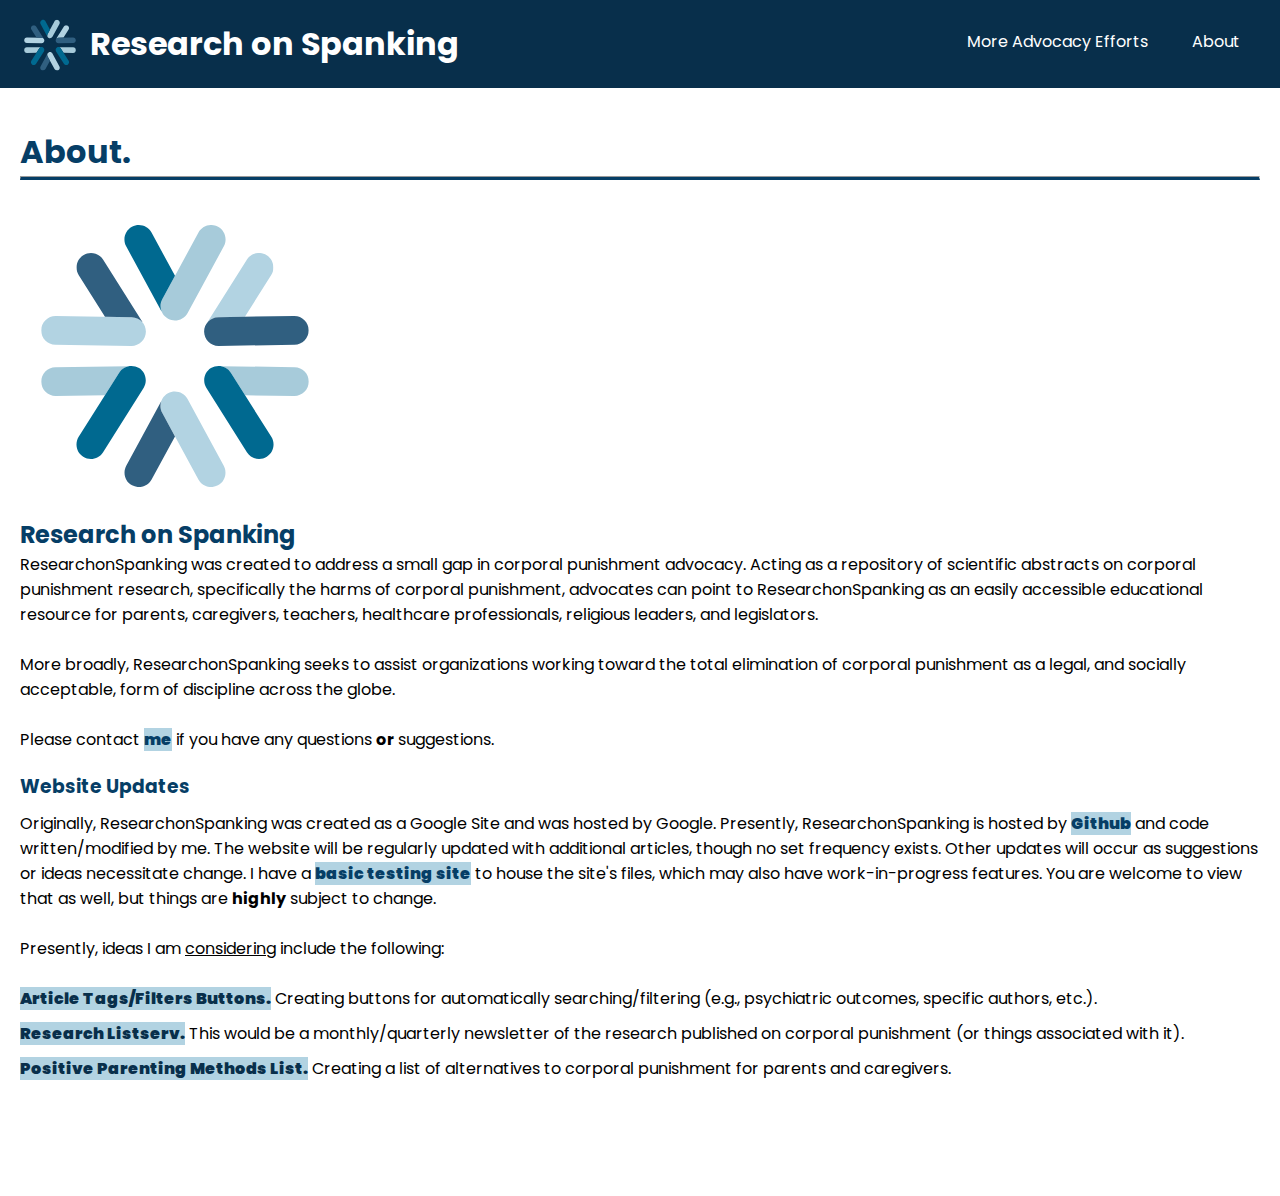
<file: mobile/about.html>
<!DOCTYPE html>
<html lang="en">

<head>
  <meta charset="UTF-8">
  <title>About - Mobile</title>
  <link rel="icon" href="../images/logo_lighter.svg" type="image/x-icon" />
  <link rel="stylesheet" href="../styles.css">
  <link href="https://fonts.googleapis.com/css2?family=Poppins:wght@300;400;600&display=swap" rel="stylesheet">
</head>

<body>



  <header>
    <div class="header-content">
      <img src="images/logo_lighter.svg" style="width:60px;height:60px">
      <h1><a href="../mobile.html">Research on Spanking</a></h1>
    </div>

    <div class="navigation">
      <ul class="headernav">
        <li><a href="../mobile/advocacy.html">More Advocacy Efforts</a></li>
        <li><a href="../mobile/about.html">About</a></li>
      </ul>
    </div>
  </header>
  <main>



    <section id="about" class="about-section">
      <div class="row">
        <div class="about-column left">
        </div>
        <div class="about-column right">
          <h1>About.</h1>
          <hr class="blue">
        </div>
      </div>

      <section id="about" class="about-section">
        <div class="row">
          <div class="about-column left">
            <img src="../images/logo_lighter.svg" style="width:25%">
          </div>
          <div class="about-column right">
            <h2>Research on Spanking</h2>
            <p>ResearchonSpanking was created to address a small gap in corporal punishment advocacy. Acting as a
              repository of scientific abstracts on corporal punishment research, specifically the harms of corporal
              punishment, advocates can point to ResearchonSpanking as an easily accessible educational resource for
              parents, caregivers, teachers, healthcare professionals, religious leaders, and legislators. </p>
            <br>
            <p>More broadly, ResearchonSpanking seeks to assist organizations working toward the total elimination of
              corporal punishment as a legal, and socially acceptable, form of discipline across the globe.</p>
            <br>
            <p>Please contact <mark><b><a href="https://andjkel.github.io">me</a></b></mark> if you have any questions
              <b>or</b> suggestions.</p>
          </div>
        </div>


        <section id="about" class="about-section">
          <div class="row">
            <div class="about-column left">
            </div>
            <div class="about-column right">
              <h3>Website Updates</h3>
              <p>Originally, ResearchonSpanking was created as a Google Site and was hosted by Google. Presently,
                ResearchonSpanking is hosted by <mark><b><a
                      href="https://github.com/AndJKel/spankingresearch">Github</a></b></mark> and code written/modified
                by me. The website will be regularly updated with additional articles, though no set frequency exists.
                Other updates will occur as suggestions or ideas necessitate change.
                I have a <mark><b><a href="https://andjkel.github.io/testing_webpage/">basic testing site</a></b></mark>
                to house the site's files, which may also have work-in-progress features. You are welcome to view that
                as well, but things are <b>highly</b> subject to change.</p>


              <br> Presently, ideas I am <u>considering</u> include the following:</p>
              <br>
                <p style="margin-bottom: 10px;"><mark><b>Article Tags/Filters Buttons.</b></mark> Creating buttons for
                  automatically searching/filtering (e.g., psychiatric outcomes, specific authors, etc.).</p>
                <p style="margin-bottom: 10px;"><mark><b>Research Listserv.</b></mark> This would be a monthly/quarterly
                  newsletter of the research published on corporal punishment (or things associated with it).</p>
                  <p style="margin-bottom: 10px;"><mark><b>Positive Parenting Methods List.</b></mark> Creating a list of alternatives to corporal punishment for parents and caregivers.</p>
                <br>
            </div>
          </div>




  </main>
</body>

</html>
</file>
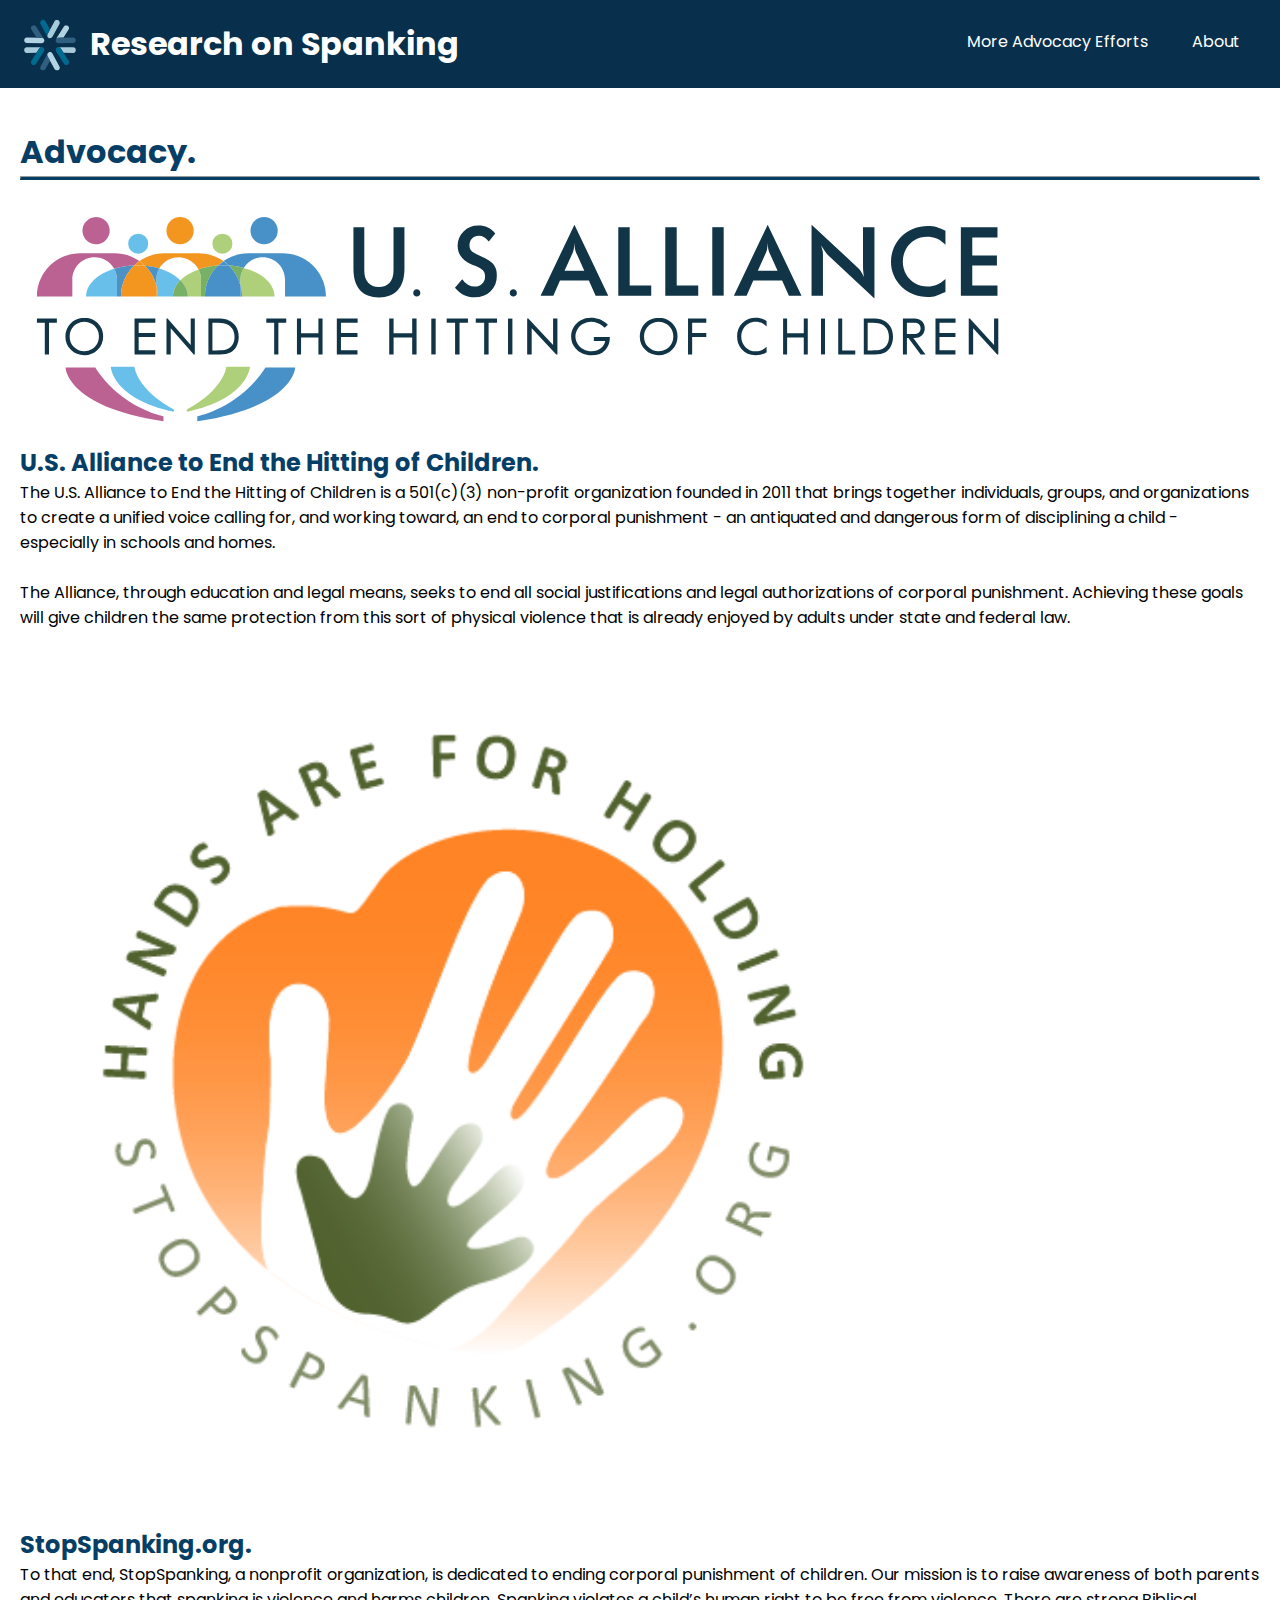
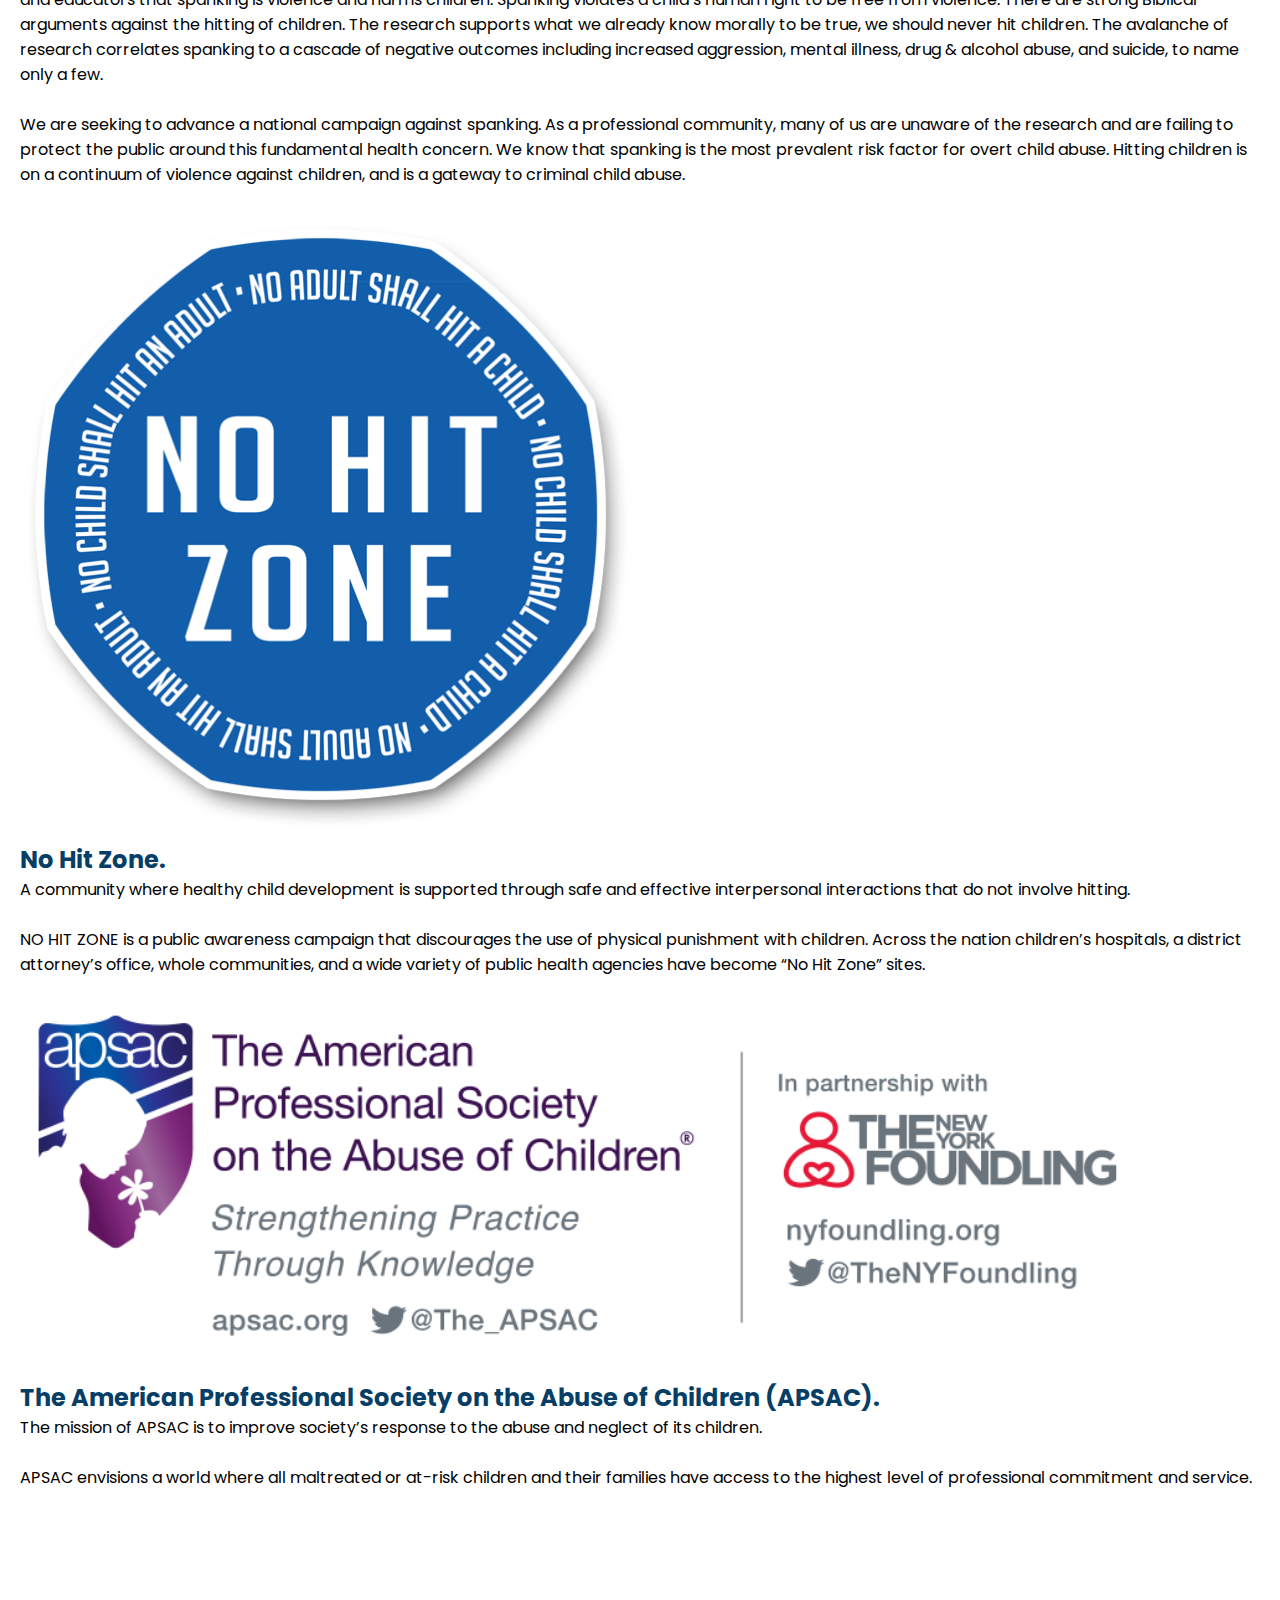
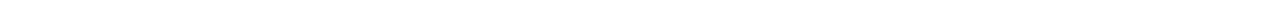
<file: mobile/advocacy.html>
<!DOCTYPE html>
<html lang="en">

<head>
  <meta charset="UTF-8">
  <title>Advocacy - Mobile</title>
  <link rel="icon" href="../images/logo_lighter.svg" type="image/x-icon" />
  <link rel="stylesheet" href="../styles.css">
  <link href="https://fonts.googleapis.com/css2?family=Poppins:wght@300;400;600&display=swap" rel="stylesheet">
  <script src="../script.js" defer></script>
</head>

<body>



  <header>
    <div class="header-content">
      <img src="images/logo_lighter.svg" style="width:60px;height:60px">
      <h1><a href="../mobile.html">Research on Spanking</a></h1>
    </div>

    <div class="navigation">
      <ul class="headernav">
        <li><a href="mobile/advocacy.html">More Advocacy Efforts</a></li>
        <li><a href="mobile/about.html">About</a></li>
      </ul>
    </div>
  </header>
  <main>

    <section id="about" class="about-section">
      <div class="row">
        <div class="about-column left">
        </div>
        <div class="about-column right">
          <h1>Advocacy.</h1>
          <hr class="blue">
        </div>
      </div>

      <section id="about" class="about-section">
        <div class="row">
          <div class="about-column left">
            <img src="../images/USAlliance.svg" style="width:80%;">
          </div>
          <div class="about-column right">
            <h2><a href="https://endhitting.org/">U.S. Alliance to End the Hitting of Children.</a></h2>
            <p>The U.S. Alliance to End the Hitting of Children is a 501(c)(3) non-profit organization founded in 2011
              that brings together individuals, groups, and organizations to create a unified voice calling for, and
              working toward, an end to corporal punishment - an antiquated and dangerous form of disciplining a child -
              especially in schools and homes.</p>
            <br>
            <p>The Alliance, through education and legal means, seeks to end all social justifications and legal
              authorizations of corporal punishment. Achieving these goals will give children the same protection from
              this sort of physical violence that is already enjoyed by adults under state and federal law.</p>
          </div>
        </div>

        <section id="about" class="about-section">
          <div class="row">
            <div class="about-column left">
              <img src="../images/StopSpanking.png" style="width:70%;">
            </div>
            <div class="about-column right">
              <h2><a href="https://stopspanking.org/">StopSpanking.org.</a></h2>
              <p>To that end, StopSpanking, a nonprofit organization, is dedicated to ending corporal punishment of
                children. Our mission is to raise awareness of both parents and educators that spanking is violence and
                harms children. Spanking violates a child’s human right to be free from violence. There are strong
                Biblical arguments against the hitting of children. The research supports what we already know morally
                to be true, we should never hit children. The avalanche of research correlates spanking to a cascade of
                negative outcomes including increased aggression, mental illness, drug & alcohol abuse, and suicide, to
                name only a few.</p>
              <br>
              <p>We are seeking to advance a national campaign against spanking. As a professional community, many of us
                are unaware of the research and are failing to protect the public around this fundamental health
                concern. We know that spanking is the most prevalent risk factor for overt child abuse. Hitting children
                is on a continuum of violence against children, and is a gateway to criminal child abuse.</p>
            </div>
          </div>

          <section id="about" class="about-section">
            <div class="row">
              <div class="about-column left">
                <img src="../images/NHZ.png" style="width:50%;">
              </div>
              <div class="about-column right">
                <h2><a href="https://nohitzone.com/">No Hit Zone.</a></h2>
                <p>A community where healthy child development is supported through safe and effective interpersonal
                  interactions that do not involve hitting.</p>
                <br>
                <p>NO HIT ZONE is a public awareness campaign that discourages the use of physical punishment
                  with children. Across the nation children’s hospitals, a district attorney’s office, whole
                  communities, and a wide variety of public health agencies have become “No Hit Zone” sites.</p>
              </div>
            </div>

            <section id="about" class="about-section">
              <div class="row">
                <div class="about-column left">
                  <img src="../images/APSAC.png" style="width:90%;">
                </div>
                <div class="about-column right">
                  <h2><a href="https://apsac.org/">The American Professional Society on the Abuse of Children
                      (APSAC).</a></h2>
                  <p>The mission of APSAC is to improve society’s response to the abuse and neglect of its children.</p>
                  <br>
                  <p>APSAC envisions a world where all maltreated or at-risk children and their families have access to
                    the highest level of professional commitment and service.</p>
                </div>
              </div>


  </main>
</body>

</html>
</file>
<file: secondary.css>
/* Resetting default margin/padding */
* {
    margin: 0;
    padding: 0;
    box-sizing: border-box;
  }
  
  /* Global styles */
  body {
    font-family: 'Poppins', Arial, sans-serif;
    background-color: #fff;
    color: rgb(0, 0, 0);
  }
  
  /* Header Rules */
  header {
    background-color: #082f4b;
    color: #fff;
    padding: 20px 20px;
  }
  
  header img {
    float: inline-start;
    margin-top: -5px;
    margin-right: 10px;
  }
  
  header a:link {
    color: #ffffff;
    background-color: transparent;
    text-decoration: none;
  }
  
  header a:visited {
    color: #ffffff;
    background-color: transparent;
    text-decoration: none;
  }
  
  header a:hover {
    color: #ffffff;
    background-color: transparent;
    text-decoration: underline;
  }
  
  header a:active {
    color: #ffffff;
    background-color: transparent;
    text-decoration: underline;
  }
  
  ul.headernav {
    list-style: none;
    float: right;
    display: inline;
    margin-top: -39px;
  }
  
  ul.headernav li {
    display: inline;
  }
  
  ul.headernav a {
    color: #fff;
    text-decoration: none;
    padding: 20px 20px;
    border-radius: 10px;
    transition: background-color 0.3s ease;
  }
  
  ul.headernav a:hover {
    background-color: #20435d;
    font-weight: bold;
  }
  
  
  /* Main content styles */
  main {
    padding: 20px;
  }
  
  .container {
    max-width: 1350px;
    margin: 0 auto;
  }
  
  .about-container {
    max-width: 1200px;
    margin: 0 auto;
  }
  
  .about-section {
    padding: 20px 0;
    background-color: #ffffff;
  }
  
  .about-section h2 {
    color: #063e66;
  }
  
  
  .statements-section {
    padding: 20px 0;
  }
  
  
  .articles-section {
    padding: 20px 0;
  }
  
  .article {
    border: 1px solid #949494;
    padding: 10px;
    background-color: #B9DBE5;
    margin-bottom: 30px;
    color: #1f1f1f;
  }
  
  .article-details {
    color: #063e66;
    margin-bottom: 5px;
  }
  
  
  .about-section {
    padding: 20px 0;
  }
  
  .about {
    border: 1px solid #949494;
    padding: 10px;
    background-color: #f1f1f1;
    margin-bottom: 30px;
    color: #1f1f1f;
  }
  
  .about-details {
    color: #063e66;
    margin-bottom: 5px;
  }
  
  blockquote {
    border-left: 5px solid #305F80; 
    padding: 0.5em;
  }
  
  
  /* Heading Rules */
  h1 {
    color: #063e66;
  }
  
  h2 {
    color: #063e66;
  }
  
  h3 {
    color: #063e66;
    margin-bottom: 10px;
  }
  
  h4 {
    color: #063e66;
    margin-bottom: 10px;
  }
  
  /* Footer Rules */
  footer {
    margin-bottom: 0 auto;
    background-color: #082f4b;
    color: #fff;
    text-align: center;
    padding: 20px 0;
    width: 100%;
  }
  
  footer a:link {
    color: #ffffff;
    background-color: transparent;
    text-decoration: none;
  }
  
  footer a:visited {
    color: #ffffff;
    background-color: transparent;
    text-decoration: none;
  }
  
  footer a:hover {
    color: #ffffff;
    background-color: transparent;
    text-decoration: underline;
  }
  
  footer a:active {
    color: #ffffff;
    background-color: transparent;
    text-decoration: underline;
  }
  
  /* Link Rules */
  a:link {
    color: #063e66;
    background-color: transparent;
    text-decoration: none;
  }
  
  a:visited {
    color: #063e66;
    background-color: transparent;
    text-decoration: none;
  }
  
  a:hover {
    color: #063e66;
    background-color: transparent;
    text-decoration: underline;
  }
  
  a:active {
    color: #063e66;
    background-color: transparent;
    text-decoration: underline;
  }
  
  
  /* Column Rules */
  .column {
    float: left;
    padding: 10px;
  }
  
  .row:after {
    content: "";
    display: table;
    clear: both;
  }
  
  .about-column {
    float: left;
    width: 50%;
    padding: 10px;
  }
  
  .left {
    width: 30%;
    text-align: center;
  }
  
  .right {
    width: 70%;
    padding-right: 140px;
  }
  
  .intro-column-left {
    width: 40%;
    padding: 30px;
  }
  
  .intro-column-right {
    width: 30%;
  }
  
  /* Highlighted Text Rules */
  mark {
    background-color: #B2D3E2;
    color: #082f4b;
    font-weight: bold;
  }
  
  /* Go To Top Rules */
  #UpBtn {
    display: none;
    position: fixed;
    bottom: 70px;
    right: 25px;
    z-index: 99;
    border: none;
    background-color: #082f4b;
    color: white;
    cursor: pointer;
    padding: 15px;
    border-radius: 10px;
    font-size: 22px;
    font-style: bold;
    width: 5%;
  }
  
  #MetaBtn {
    border: none;
    background-color: #082f4b;
    color: white;
    cursor: pointer;
    padding: 15px;
    border-radius: 10px;
    font-size: 22px;
    font-style: bold;
  }
  
  #UpBtn:hover {
    background-color: #063e66;
  }
  
  /* Search Rules */
  ul.article-list li .a:link {
    margin-bottom: 10px;
  }
  
  ul.article-list li {
    list-style-type: none;
    max-width: 1200px;
    margin: 0 auto;
    padding: 10px;
    background-color: white;
    margin-bottom: 15px;
    color: #1f1f1f;
    border: none;
  }
  
  input {
    font-family: 'Poppins', Arial, sans-serif;
    font-size: medium;
    padding: 10px;
    background-color: white;
    width: 100%;
    height: 50px;
    border: none;
    border-bottom: 3px solid #063e66;
  }
  
  #shapebox {
    width: 80%;
    height: 30%;
    background: black;
  }
  
  hr.blue {
    border-bottom: 3px solid #063e66;
  }
  
  details > summary {
    list-style: none;
  }
  details > summary::-webkit-details-marker {
    display: none;
  }
  
  /* Smartphones ----------- */
  @media only screen and (max-width: 760px) {
    #bgimages { display: none; }
  }
</file>
<file: styles.css>
/* Resetting default margin/padding */
* {
  margin: 0;
  padding: 0;
  box-sizing: border-box;
}

/* Global styles */
body {
  font-family: 'Poppins', Arial, sans-serif;
  background-color: #fff;
  color: rgb(0, 0, 0);
}

/* Header Rules */
header {
  background-color: #082f4b;
  color: #fff;
  padding: 20px 20px;
}

header img {
  float: inline-start;
  margin-top: -5px;
  margin-right: 10px;
}

header a:link {
  color: #ffffff;
  background-color: transparent;
  text-decoration: none;
}

header a:visited {
  color: #ffffff;
  background-color: transparent;
  text-decoration: none;
}

header a:hover {
  color: #ffffff;
  background-color: transparent;
  text-decoration: underline;
}

header a:active {
  color: #ffffff;
  background-color: transparent;
  text-decoration: underline;
}

ul.headernav {
  list-style: none;
  float: right;
  display: inline;
  margin-top: -39px;
}

ul.headernav li {
  display: inline;
}

ul.headernav a {
  color: #fff;
  text-decoration: none;
  padding: 20px 20px;
  border-radius: 10px;
  transition: background-color 0.3s ease;
}

ul.headernav a:hover {
  background-color: #20435d;
  font-weight: bold;
}


/* Main content styles */
main {
  padding: 20px;
}

.container {
  max-width: 1350px;
  margin: 0 auto;
}

.about-container {
  max-width: 1200px;
  margin: 0 auto;
}

.about-section {
  padding: 20px 0;
  background-color: #ffffff;
}

.about-section h2 {
  color: #063e66;
}


.articles-section {
  padding: 20px 0;
}

.article {
  border: 1px solid #949494;
  padding: 10px;
  background-color: #B9DBE5;
  margin-bottom: 30px;
  color: #1f1f1f;
}

.article-details {
  color: #063e66;
  margin-bottom: 5px;
}


.about-section {
  padding: 20px 0;
}

.about {
  border: 1px solid #949494;
  padding: 10px;
  background-color: #f1f1f1;
  margin-bottom: 30px;
  color: #1f1f1f;
}

.about-details {
  color: #063e66;
  margin-bottom: 5px;
}

blockquote {
  border-left: 5px solid #305F80; 
  padding: 0.5em;
}


/* Heading Rules */
h1 {
  color: #063e66;
}

h2 {
  color: #063e66;
}

h3 {
  color: #063e66;
  margin-bottom: 10px;
}

h4 {
  color: #063e66;
  margin-bottom: 10px;
}

/* Footer Rules */
footer {
  margin-bottom: 0 auto;
  background-color: #082f4b;
  color: #fff;
  text-align: center;
  padding: 20px 0;
  width: 100%;
}

footer a:link {
  color: #ffffff;
  background-color: transparent;
  text-decoration: none;
}

footer a:visited {
  color: #ffffff;
  background-color: transparent;
  text-decoration: none;
}

footer a:hover {
  color: #ffffff;
  background-color: transparent;
  text-decoration: underline;
}

footer a:active {
  color: #ffffff;
  background-color: transparent;
  text-decoration: underline;
}

/* Link Rules */
a:link {
  color: #063e66;
  background-color: transparent;
  text-decoration: none;
}

a:visited {
  color: #063e66;
  background-color: transparent;
  text-decoration: none;
}

a:hover {
  color: #063e66;
  background-color: transparent;
  text-decoration: underline;
}

a:active {
  color: #063e66;
  background-color: transparent;
  text-decoration: underline;
}


/* Column Rules */

.column {
  padding: 10px;
  width: 50%;
}

.row:after {
  content: "";
  display:grid;
  clear: both;
}

/* Highlighted Text Rules */
mark {
  background-color: #B2D3E2;
  color: #082f4b;
  font-weight: bold;
}

/* Go To Top Rules */
#UpBtn {
  display: none;
  position: fixed;
  bottom: 70px;
  right: 25px;
  z-index: 99;
  border: none;
  background-color: #082f4b;
  color: white;
  cursor: pointer;
  padding: 15px;
  border-radius: 10px;
  font-size: 22px;
  font-style: bold;
  width: 5%;
}

#MetaBtn {
  border: none;
  background-color: #082f4b;
  color: white;
  cursor: pointer;
  padding: 15px;
  border-radius: 10px;
  font-size: 22px;
  font-style: bold;
}

#UpBtn:hover {
  background-color: #063e66;
}

/* Search Rules */
ul.article-list li .a:link {
  margin-bottom: 10px;
}

ul.article-list li {
  list-style-type: none;
  max-width: 1200px;
  margin: 0 auto;
  padding: 10px;
  background-color: white;
  margin-bottom: 15px;
  color: #1f1f1f;
  border: none;
}

input {
  font-family: 'Poppins', Arial, sans-serif;
  font-size: medium;
  padding: 10px;
  background-color: white;
  width: 100%;
  height: 50px;
  border: none;
  border-bottom: 3px solid #063e66;
}

#shapebox {
  width: 80%;
  height: 30%;
  background: black;
}

hr.blue {
  border-bottom: 3px solid #063e66;
}

details > summary {
  list-style: none;
}
details > summary::-webkit-details-marker {
  display: none;
}

/* Smartphones ----------- */
@media only screen and (max-width: 760px) {
  #bgimages { display: none; }
}







.grid-container {
  display: grid;
  margin-left: 5%;
  margin-right: 5%;
  grid-template-columns: auto auto;
}
.grid-item {
 height: 100%;
 overflow: hidden;
}
</file>
